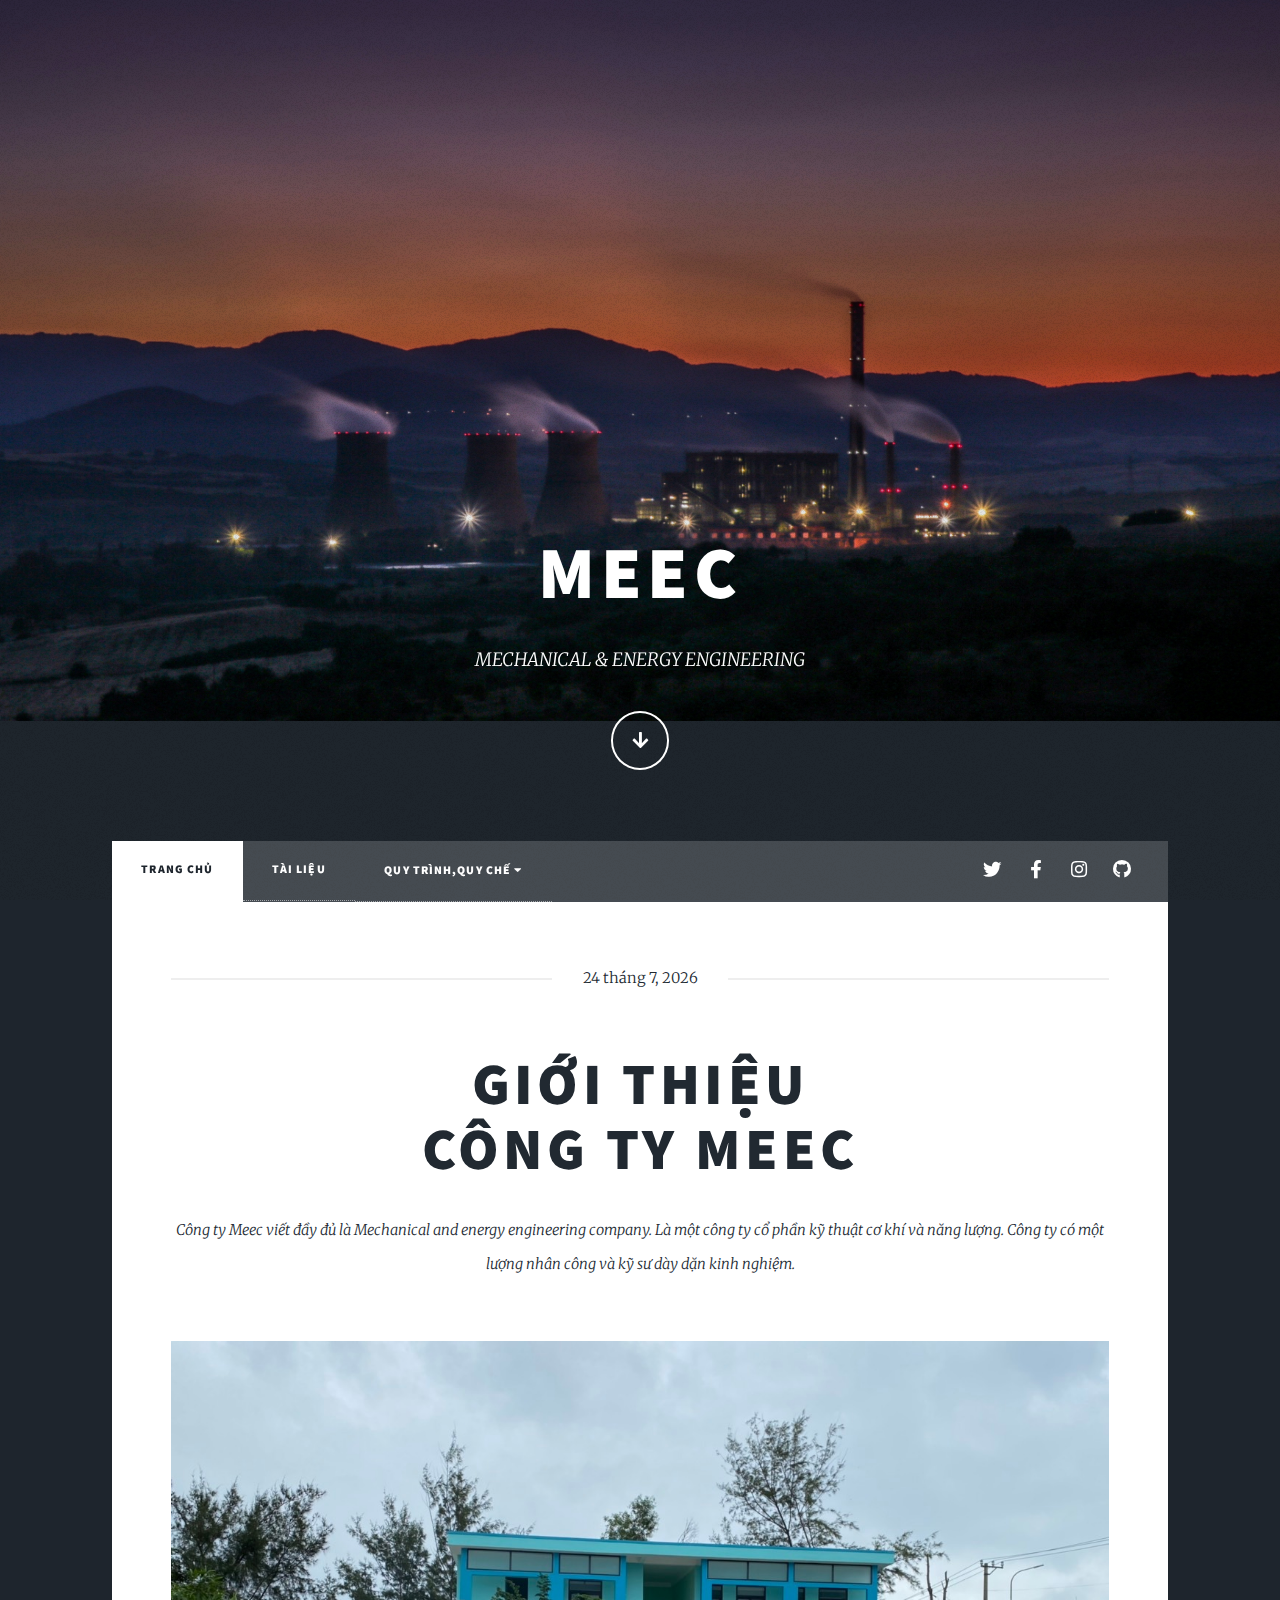
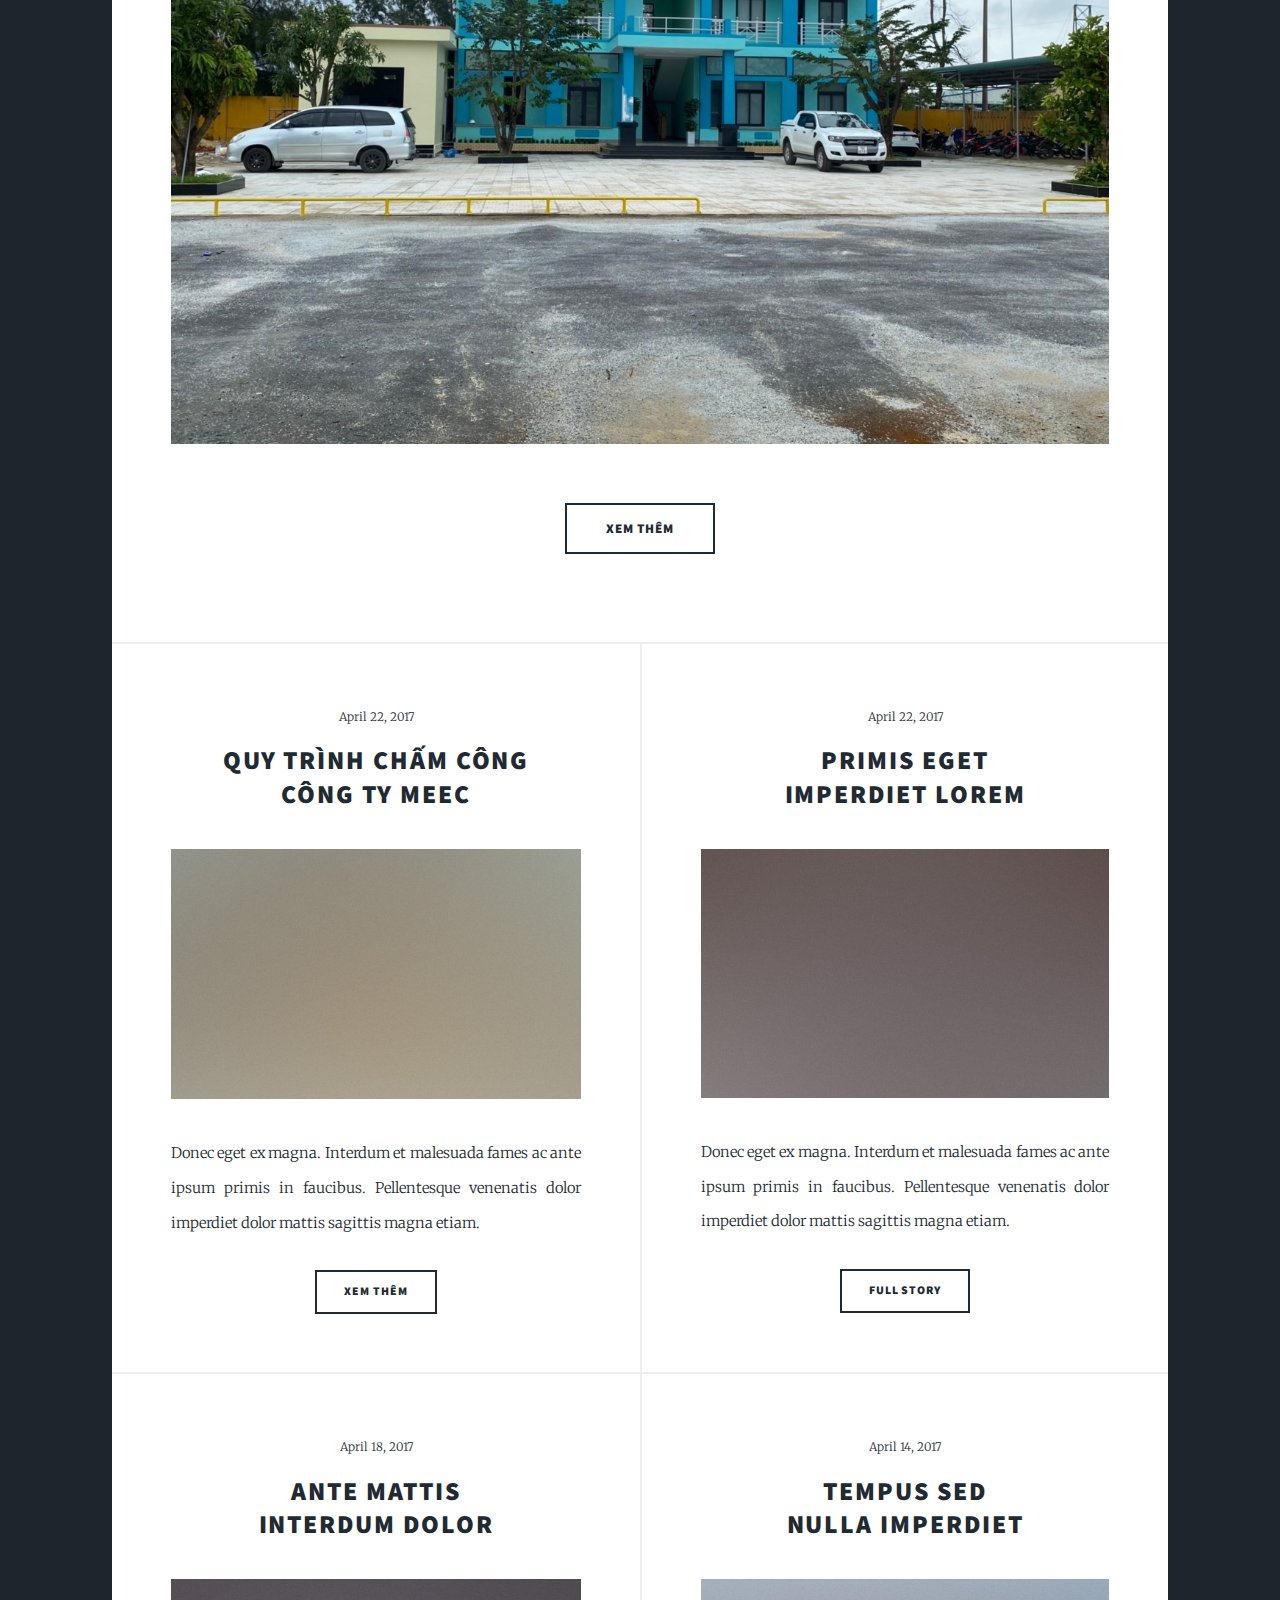
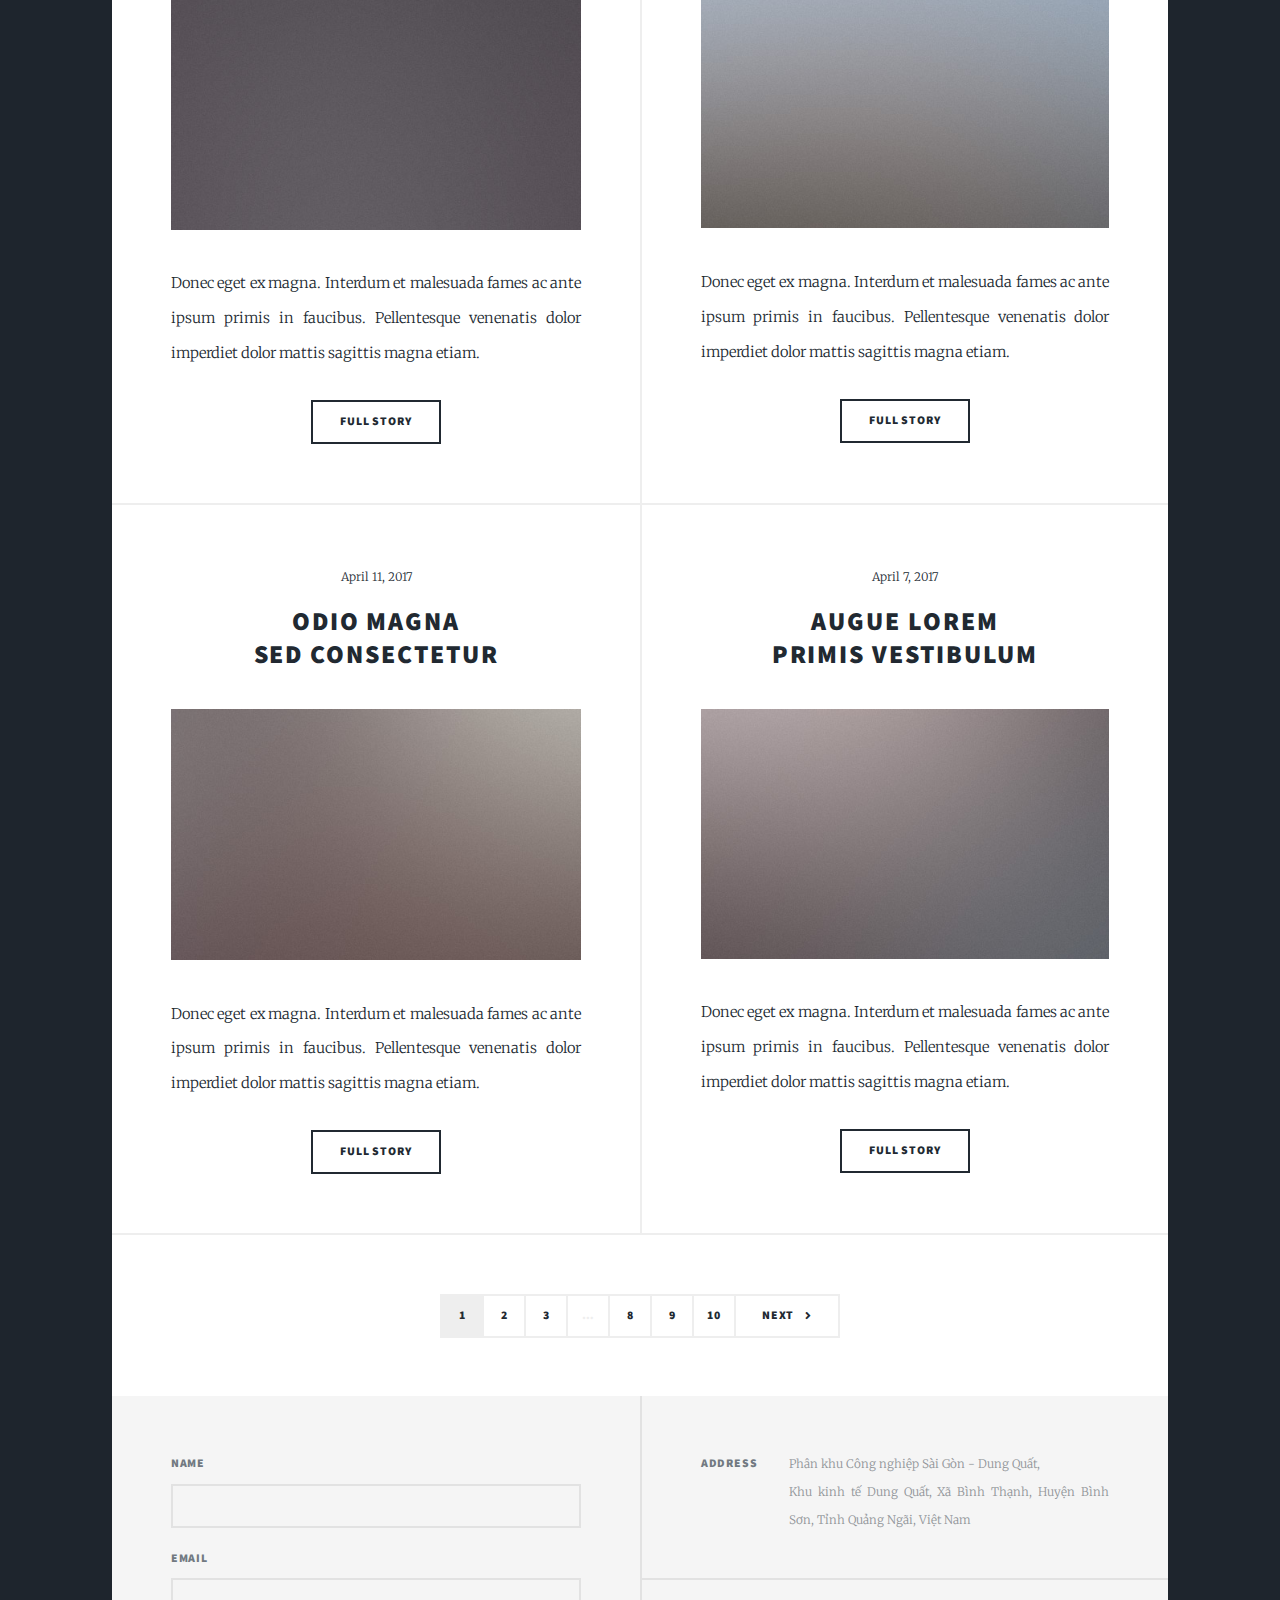
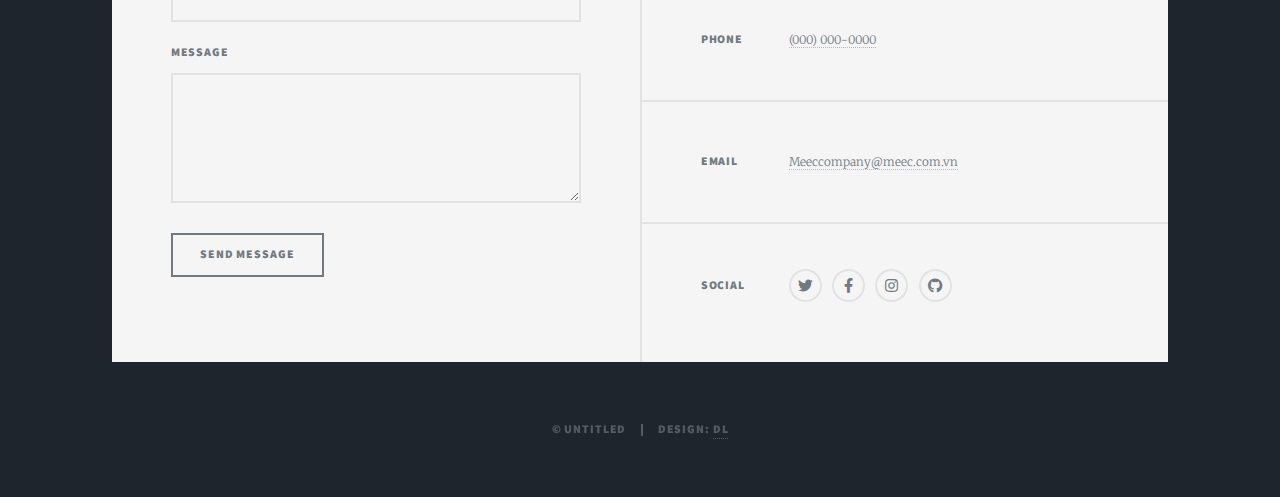
<file: index.html>
<!DOCTYPE HTML>
<html>
	<head>
		<title>MEEC</title>
		<link rel="shortcut icon" type="image/x-icon" href="images/favicon.ico">
		<meta charset="utf-8" />
		<meta name="viewport" content="width=device-width, initial-scale=1, user-scalable=no" />
		<link rel="stylesheet" href="assets/css/main.css" />
		<noscript><link rel="stylesheet" href="assets/css/noscript.css" /></noscript>
	</head>
	<body class="is-preload">

		<!-- Wrapper -->
			<div id="wrapper" class="fade-in">

				<!-- Intro -->
					<div id="intro">
						<h1><br />
						MEEC</h1>
						<p>MECHANICAL & ENERGY ENGINEERING</p>
						<ul class="actions">
							<li><a href="#header" class="button icon solid solo fa-arrow-down scrolly">Continue</a></li>
						</ul>
					</div>

				<!-- Header -->
					<header id="header">
						<a href="index.html" class="logo">Meec</a>
					</header>

				<!-- Nav -->
					<nav id="nav">
						<ul class="links">
							<li class="active"><a href="index.html">Trang chủ</a></li>
							<li><a href="generic.html">Tài liệu</a></li>
							<li class="quyche"><a href="javascript:void(0);">Quy trình,quy chế <i class="icon solid fa-caret-down"></i></a>
								<ul class="dropdown-menu">
									<li><a href="quytrinhravaocong.html">Quản lý vật tư ra vào cổng</a></li>
									<li><a href="quytrinhchamcong.html">Quy trình chấm công</a></li>
									<li><a href="quanlynhathau.html">Quản lý nhà thầu</a></li>
									<li><a href="quychetaichinh.html">Quy chế</a></li>
								</ul>
							</li>
							<!-- <li><a href="#">x</a></li> -->
						</ul>
						<ul class="icons">
							<li><a href="#" class="icon brands fa-twitter"><span class="label">Twitter</span></a></li>
							<li><a href="#" class="icon brands fa-facebook-f"><span class="label">Facebook</span></a></li>
							<li><a href="#" class="icon brands fa-instagram"><span class="label">Instagram</span></a></li>
							<li><a href="#" class="icon brands fa-github"><span class="label">GitHub</span></a></li>
						</ul>
					</nav>

				<!-- Main -->
					<div id="main">

						<!-- Featured Post -->
							<article class="post featured">
								<header class="major">
									<span class="date" id="datetime" ></span>
									<h2><a href="#">GIỚI THIỆU<br />
									cÔNG TY MEEC</a></h2>
									<p>Công ty Meec viết đầy đủ là Mechanical and energy engineering company.
										Là một công ty cổ phần kỹ thuật cơ khí và năng lượng.
										Công ty có một lượng nhân công và kỹ sư dày dặn kinh nghiệm.</p>
								</header>
								<a href="#" class="image main"><img src="images/anh1.jpg" alt="" /></a>
								<ul class="actions special">
									<li><a href="#" class="button large">Xem thêm</a></li>
								</ul>
							</article>

						<!-- Posts -->
							<section class="posts">
								<article>
									<header>
										<span class="date">April 22, 2017</span>
										<h2><a href="#">Quy trình chấm công<br />
										Công ty Meec</a></h2>
									</header>
									<a href="#" class="image fit"><img src="images/pic02.jpg" alt="" /></a>
									<p>Donec eget ex magna. Interdum et malesuada fames ac ante ipsum primis in faucibus. Pellentesque venenatis dolor imperdiet dolor mattis sagittis magna etiam.</p>
									<ul class="actions special">
										<li><a href="../documents/QUY TRÌNH CHẤM CÔNG.pdf" class="button" target="_blank">Xem thêm</a></li>
									</ul>
								</article>
								<article>
									<header>
										<span class="date">April 22, 2017</span>
										<h2><a href="#">Primis eget<br />
										imperdiet lorem</a></h2>
									</header>
									<a href="#" class="image fit"><img src="images/pic03.jpg" alt="" /></a>
									<p>Donec eget ex magna. Interdum et malesuada fames ac ante ipsum primis in faucibus. Pellentesque venenatis dolor imperdiet dolor mattis sagittis magna etiam.</p>
									<ul class="actions special">
										<li><a href="#" class="button">Full Story</a></li>
									</ul>
								</article>
								<article>
									<header>
										<span class="date">April 18, 2017</span>
										<h2><a href="#">Ante mattis<br />
										interdum dolor</a></h2>
									</header>
									<a href="#" class="image fit"><img src="images/pic04.jpg" alt="" /></a>
									<p>Donec eget ex magna. Interdum et malesuada fames ac ante ipsum primis in faucibus. Pellentesque venenatis dolor imperdiet dolor mattis sagittis magna etiam.</p>
									<ul class="actions special">
										<li><a href="#" class="button">Full Story</a></li>
									</ul>
								</article>
								<article>
									<header>
										<span class="date">April 14, 2017</span>
										<h2><a href="#">Tempus sed<br />
										nulla imperdiet</a></h2>
									</header>
									<a href="#" class="image fit"><img src="images/pic05.jpg" alt="" /></a>
									<p>Donec eget ex magna. Interdum et malesuada fames ac ante ipsum primis in faucibus. Pellentesque venenatis dolor imperdiet dolor mattis sagittis magna etiam.</p>
									<ul class="actions special">
										<li><a href="#" class="button">Full Story</a></li>
									</ul>
								</article>
								<article>
									<header>
										<span class="date">April 11, 2017</span>
										<h2><a href="#">Odio magna<br />
										sed consectetur</a></h2>
									</header>
									<a href="#" class="image fit"><img src="images/pic06.jpg" alt="" /></a>
									<p>Donec eget ex magna. Interdum et malesuada fames ac ante ipsum primis in faucibus. Pellentesque venenatis dolor imperdiet dolor mattis sagittis magna etiam.</p>
									<ul class="actions special">
										<li><a href="#" class="button">Full Story</a></li>
									</ul>
								</article>
								<article>
									<header>
										<span class="date">April 7, 2017</span>
										<h2><a href="#">Augue lorem<br />
										primis vestibulum</a></h2>
									</header>
									<a href="#" class="image fit"><img src="images/pic07.jpg" alt="" /></a>
									<p>Donec eget ex magna. Interdum et malesuada fames ac ante ipsum primis in faucibus. Pellentesque venenatis dolor imperdiet dolor mattis sagittis magna etiam.</p>
									<ul class="actions special">
										<li><a href="#" class="button">Full Story</a></li>
									</ul>
								</article>
							</section>

						<!-- Footer -->
							<footer>
								<div class="pagination">
									<!--<a href="#" class="previous">Prev</a>-->
									<a href="#" class="page active">1</a>
									<a href="#" class="page">2</a>
									<a href="#" class="page">3</a>
									<span class="extra">&hellip;</span>
									<a href="#" class="page">8</a>
									<a href="#" class="page">9</a>
									<a href="#" class="page">10</a>
									<a href="#" class="next">Next</a>
								</div>
							</footer>

					</div>

				<!-- Footer -->
					<footer id="footer">
						<section>
							<form method="post" action="#">
								<div class="fields">
									<div class="field">
										<label for="name">Name</label>
										<input type="text" name="name" id="name" />
									</div>
									<div class="field">
										<label for="email">Email</label>
										<input type="text" name="email" id="email" />
									</div>
									<div class="field">
										<label for="message">Message</label>
										<textarea name="message" id="message" rows="3"></textarea>
									</div>
								</div>
								<ul class="actions">
									<li><input type="submit" value="Send Message" /></li>
								</ul>
							</form>
						</section>
						<section class="split contact">
							<section class="alt">
								<h3>Address</h3>
								<p>Phân khu Công nghiệp Sài Gòn - Dung Quất,<br />
									Khu kinh tế Dung Quất, Xã Bình Thạnh, Huyện Bình Sơn, Tỉnh Quảng Ngãi, Việt Nam</p>
							</section>
							<section>
								<h3>Phone</h3>
								<p><a href="#">(000) 000-0000</a></p>
							</section>
							<section>
								<h3>Email</h3>
								<p><a href="#">Meeccompany@meec.com.vn</a></p>
							</section>
							<section>
								<h3>Social</h3>
								<ul class="icons alt">
									<li><a href="#" class="icon brands alt fa-twitter"><span class="label">Twitter</span></a></li>
									<li><a href="#" class="icon brands alt fa-facebook-f"><span class="label">Facebook</span></a></li>
									<li><a href="#" class="icon brands alt fa-instagram"><span class="label">Instagram</span></a></li>
									<li><a href="#" class="icon brands alt fa-github"><span class="label">GitHub</span></a></li>
								</ul>
							</section>
						</section>
					</footer>

				<!-- Copyright -->
					<div id="copyright">
						<ul><li>&copy; Untitled</li><li>Design: <a href="https://www.facebook.com/profile.php?id=100009388256903">DL</a></li></ul>
					</div>

			</div>

		<!-- Scripts -->
			<script src="assets/js/jquery.min.js"></script>
			<script src="assets/js/jquery.scrollex.min.js"></script>
			<script src="assets/js/jquery.scrolly.min.js"></script>
			<script src="assets/js/browser.min.js"></script>
			<script src="assets/js/breakpoints.min.js"></script>
			<script src="assets/js/util.js"></script>
			<script src="assets/js/main.js"></script>
			<script src="assets/js/time.js"></script>
	</body>
</html>
</file>
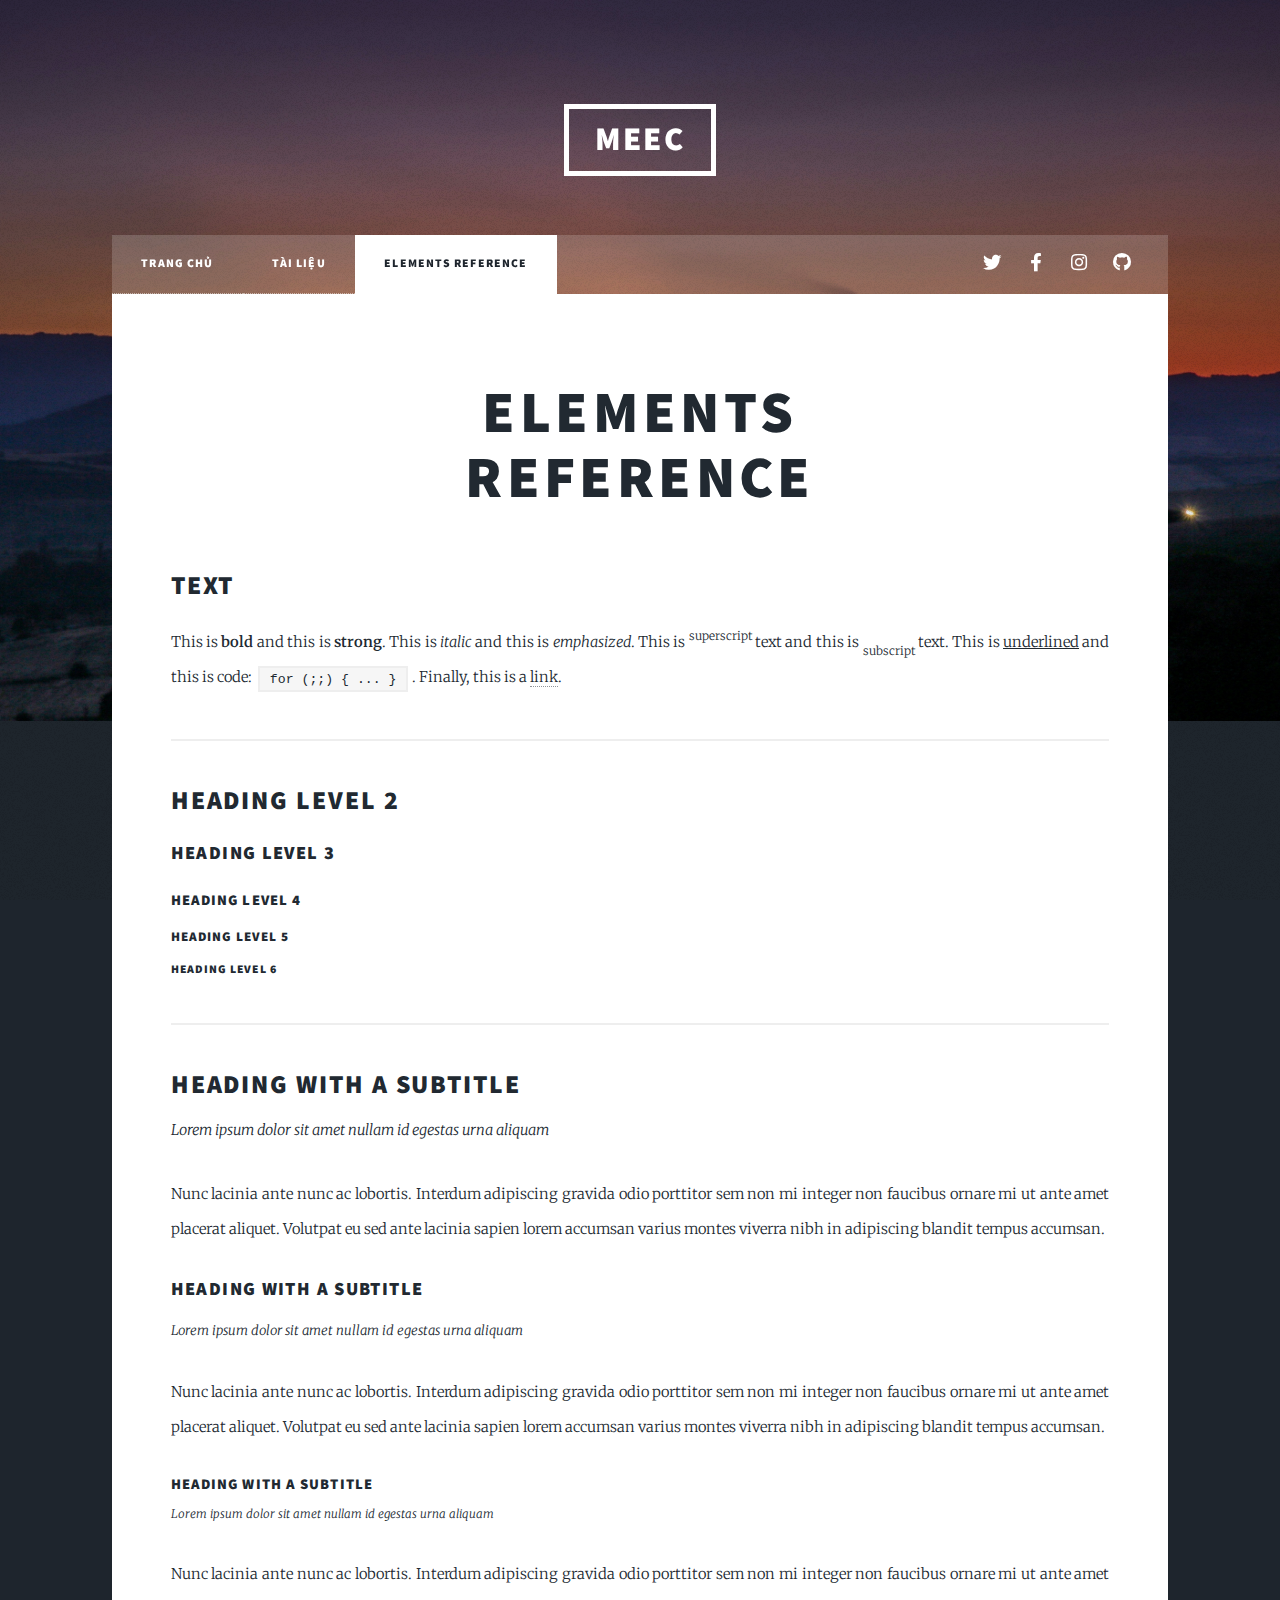
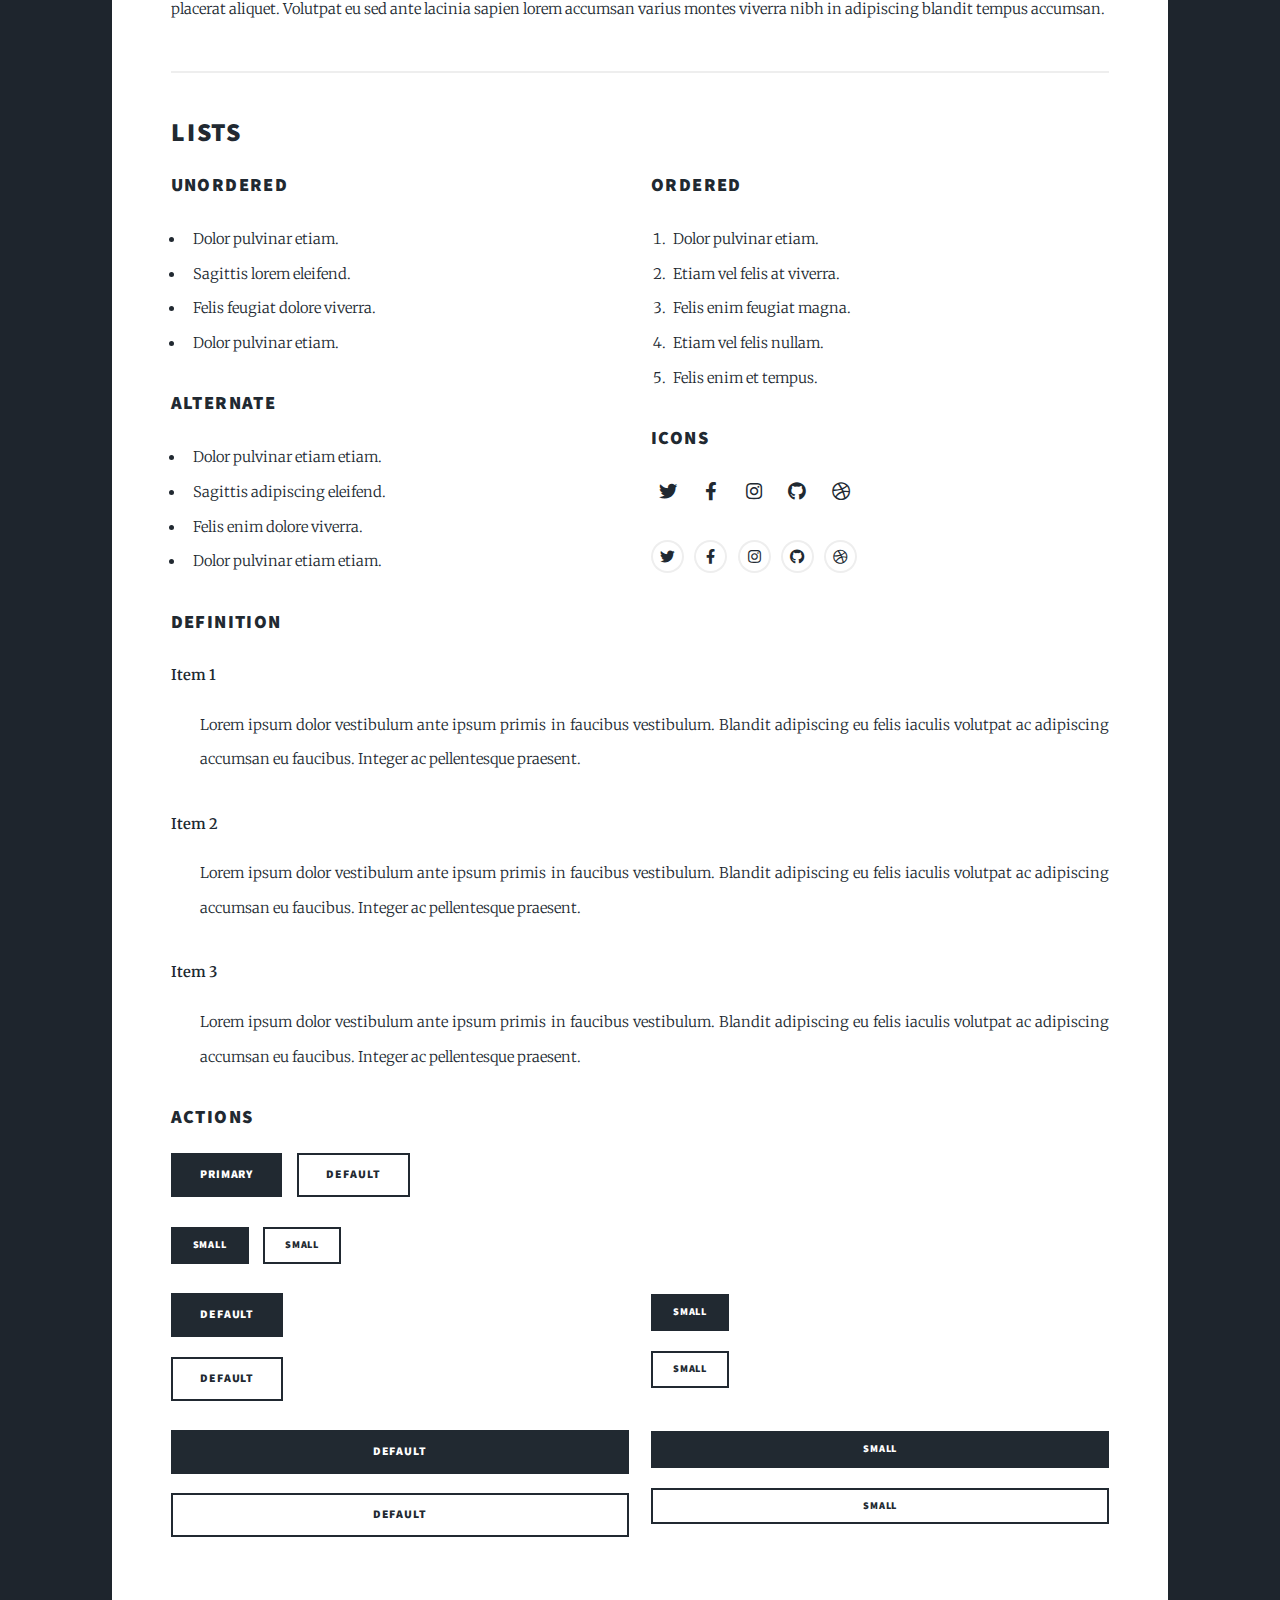
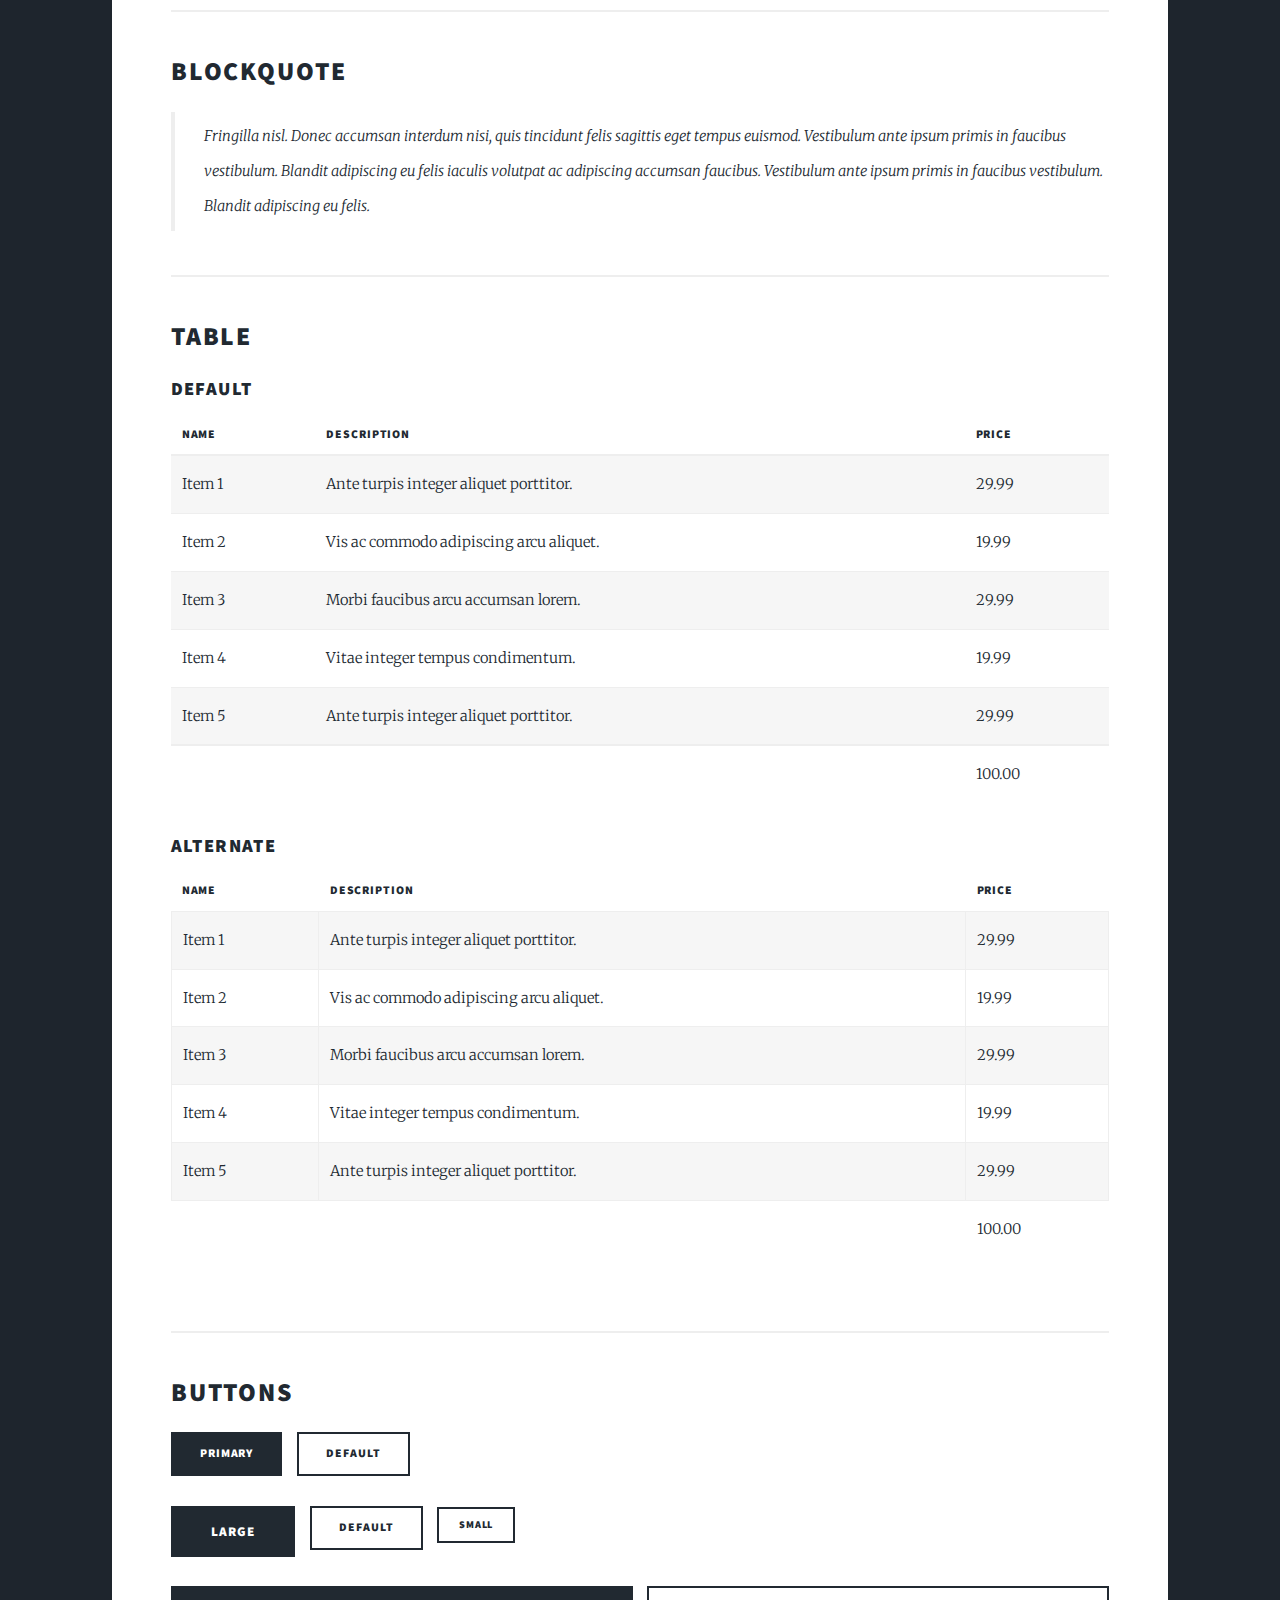
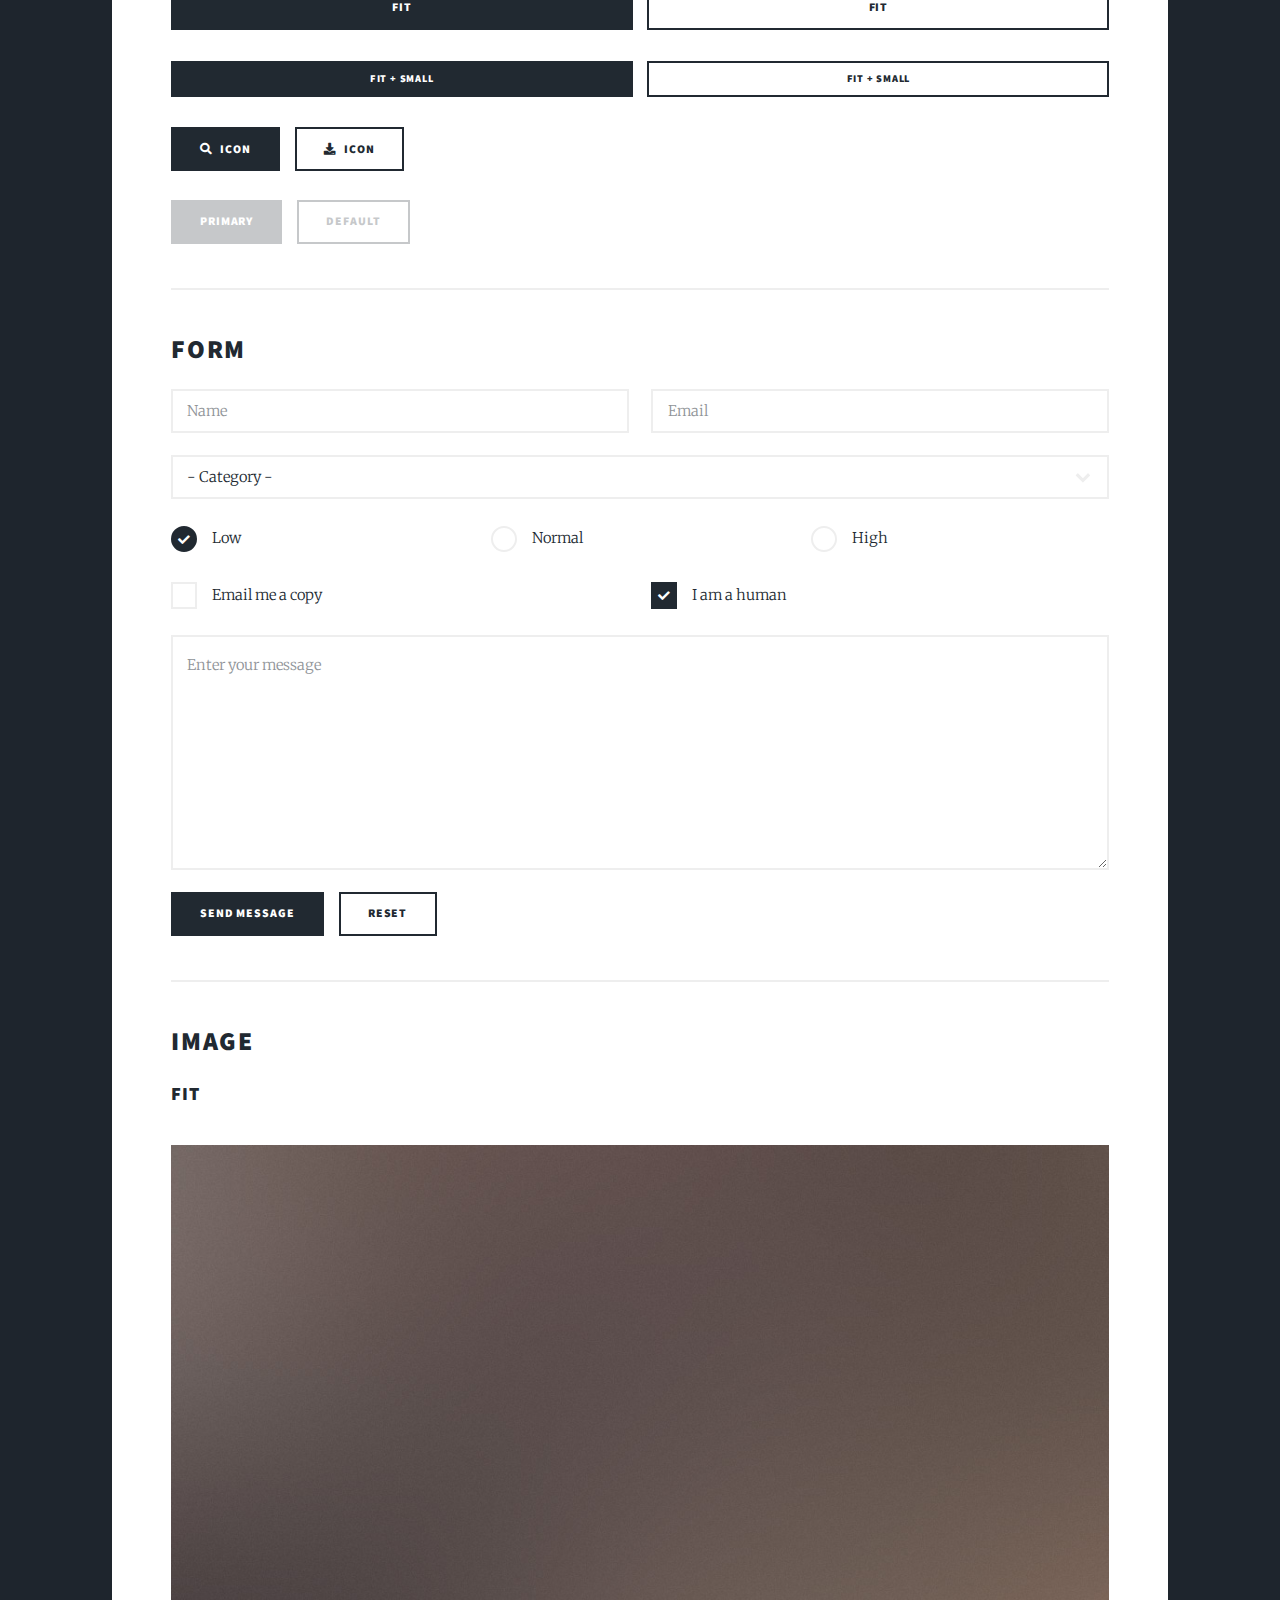
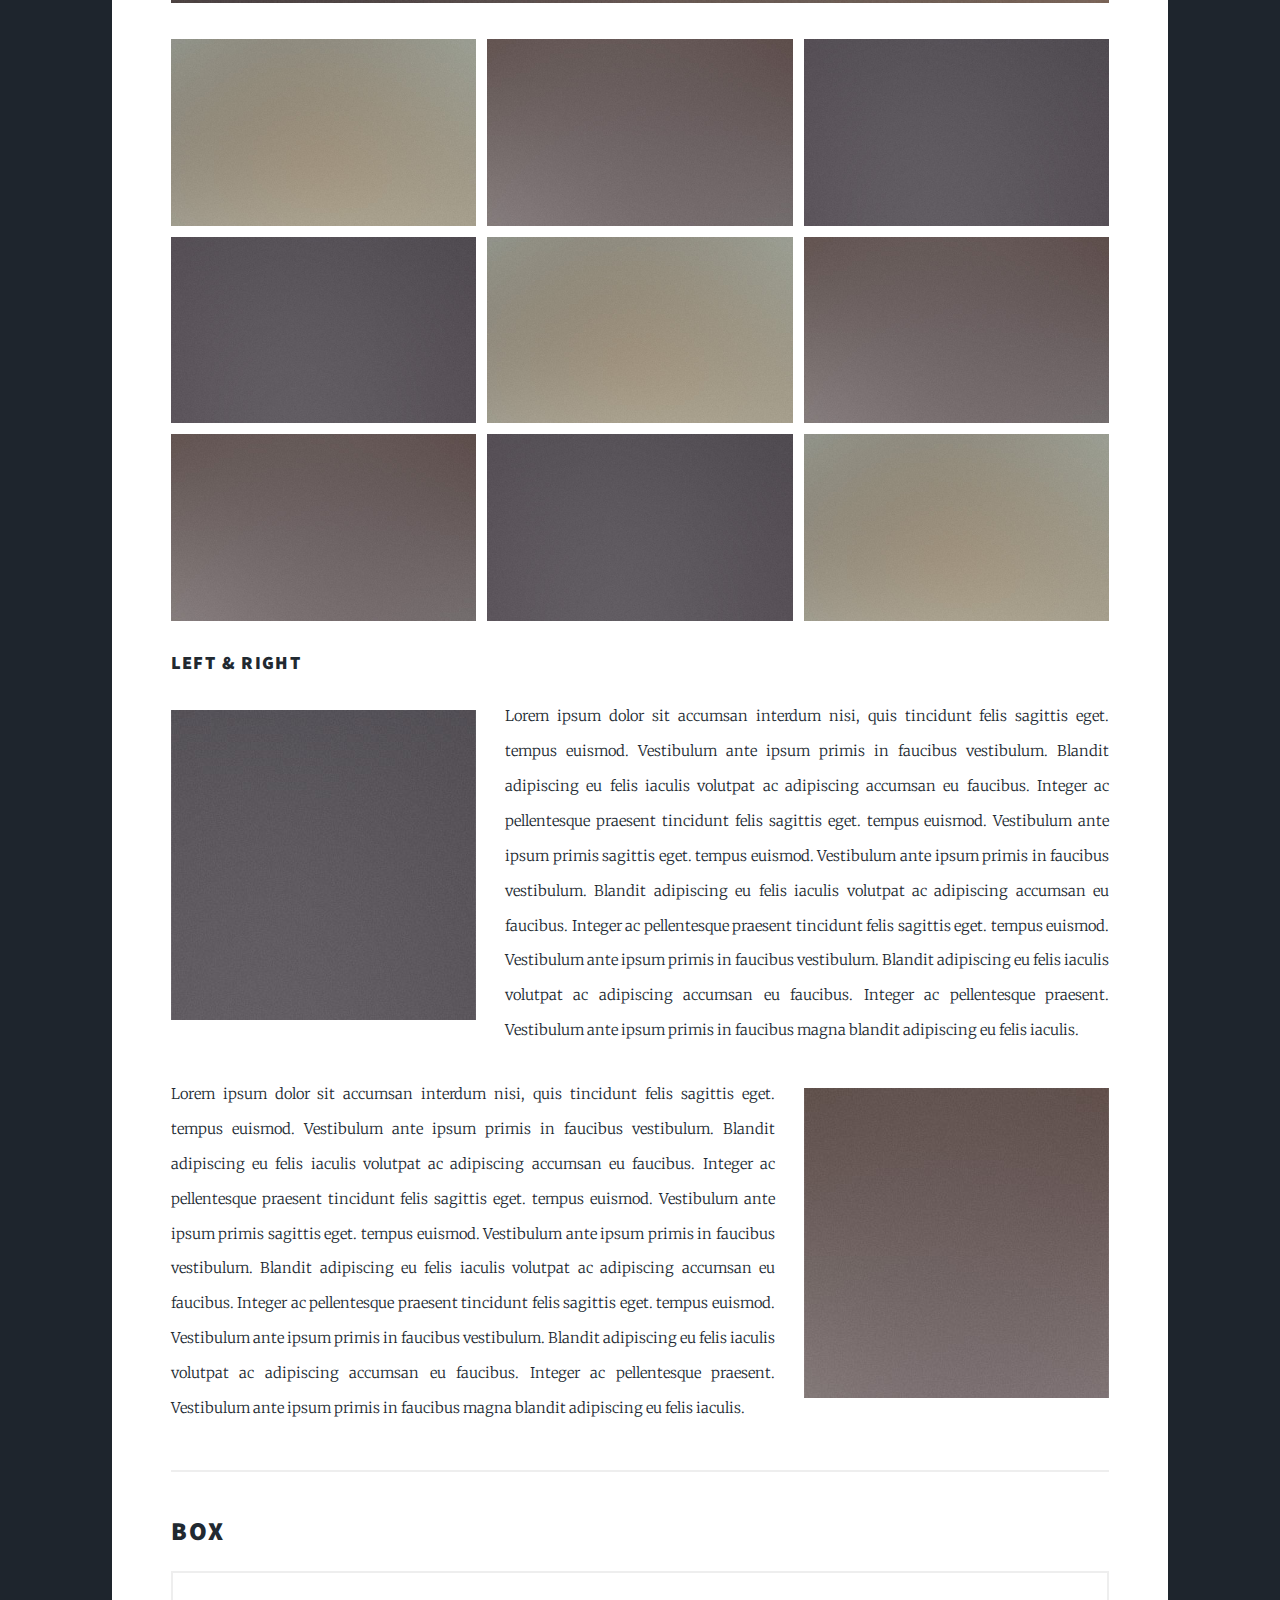
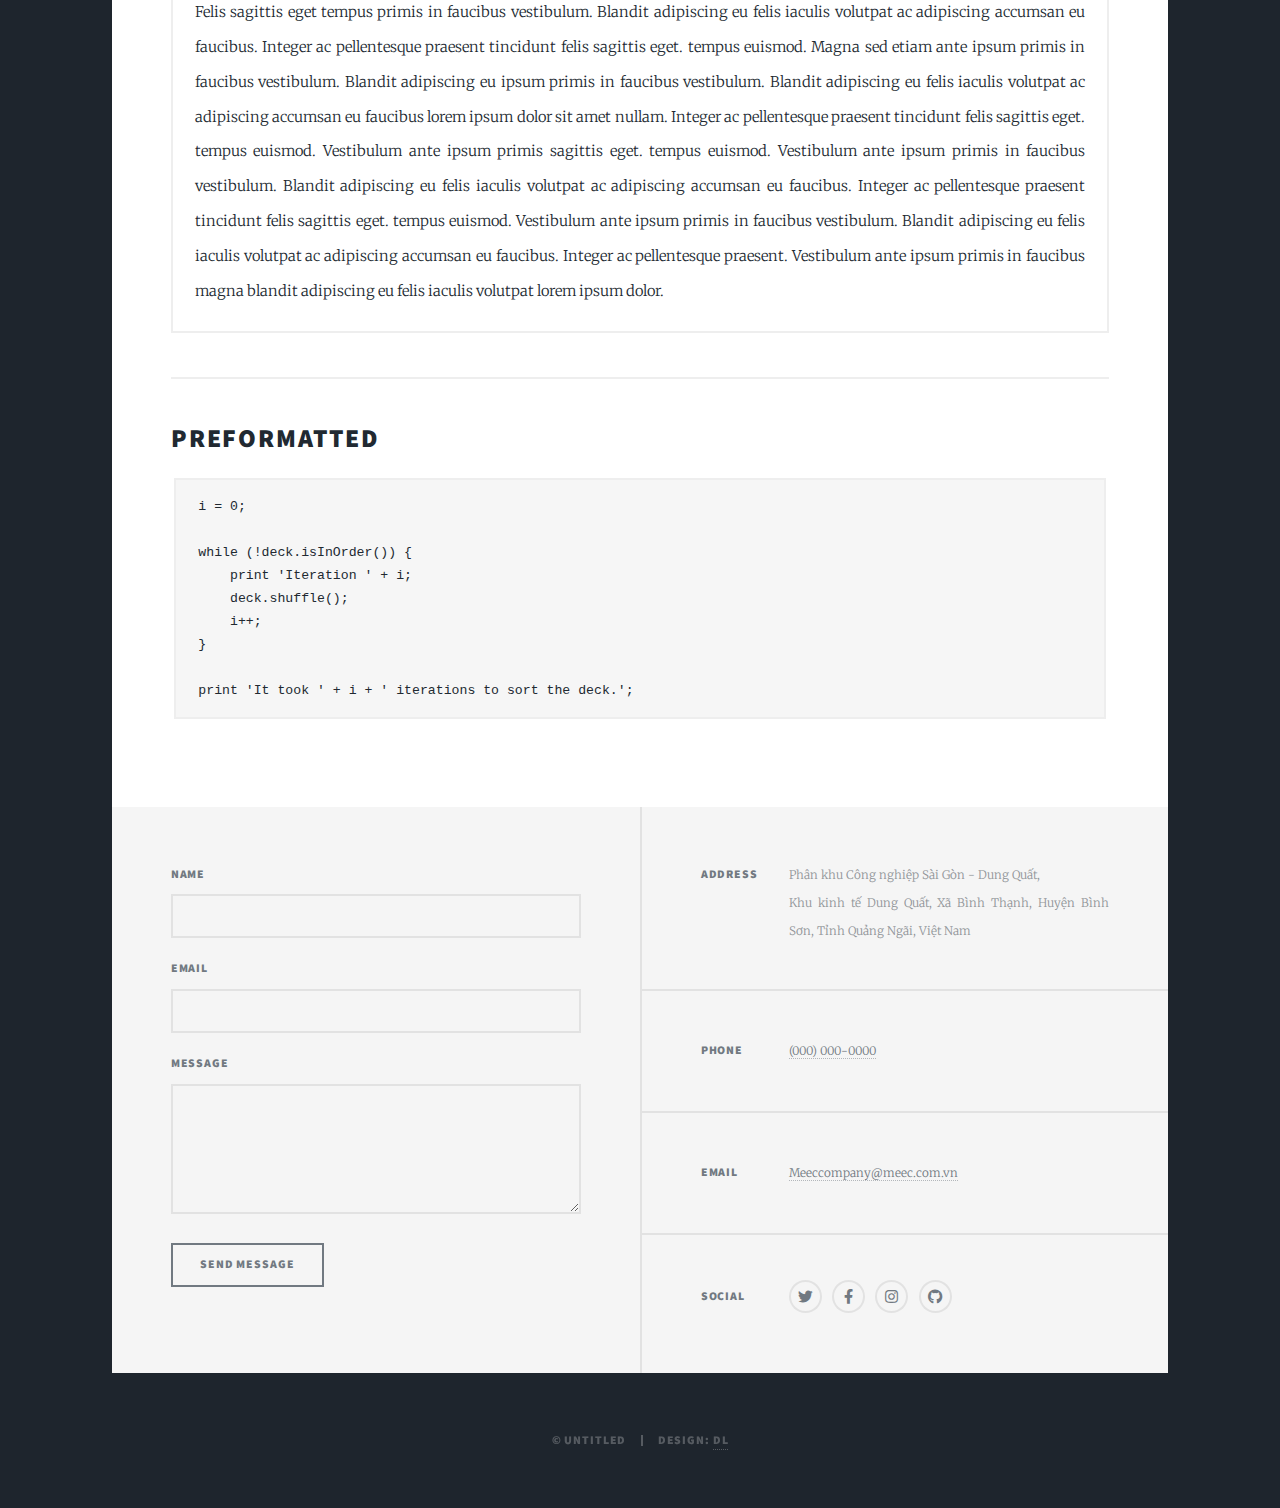
<file: elements.html>
<!DOCTYPE HTML>
<html>
	<head>
		<title>MEEC by DL</title>
		<meta charset="utf-8" />
		<meta name="viewport" content="width=device-width, initial-scale=1, user-scalable=no" />
		<link rel="stylesheet" href="assets/css/main.css" />
		<noscript><link rel="stylesheet" href="assets/css/noscript.css" /></noscript>
	</head>
	<body class="is-preload">

		<!-- Wrapper -->
			<div id="wrapper">

				<!-- Header -->
					<header id="header">
						<a href="index.html" class="logo">Meec</a>
					</header>

				<!-- Nav -->
					<nav id="nav">
						<ul class="links">
							<li><a href="index.html">Trang chủ</a></li>
							<li><a href="generic.html">Tài liệu</a></li>
							<li class="active"><a href="elements.html">Elements Reference</a></li>
						</ul>
						<ul class="icons">
							<li><a href="#" class="icon brands fa-twitter"><span class="label">Twitter</span></a></li>
							<li><a href="#" class="icon brands fa-facebook-f"><span class="label">Facebook</span></a></li>
							<li><a href="#" class="icon brands fa-instagram"><span class="label">Instagram</span></a></li>
							<li><a href="#" class="icon brands fa-github"><span class="label">GitHub</span></a></li>
						</ul>
					</nav>

				<!-- Main -->
					<div id="main">

						<!-- Post -->
							<section class="post">
								<header class="major">
									<h1>Elements<br />
									Reference</h1>
								</header>

								<!-- Text stuff -->
									<h2>Text</h2>
									<p>This is <b>bold</b> and this is <strong>strong</strong>. This is <i>italic</i> and this is <em>emphasized</em>.
									This is <sup>superscript</sup> text and this is <sub>subscript</sub> text.
									This is <u>underlined</u> and this is code: <code>for (;;) { ... }</code>.
									Finally, this is a <a href="#">link</a>.</p>
									<hr />
									<h2>Heading Level 2</h2>
									<h3>Heading Level 3</h3>
									<h4>Heading Level 4</h4>
									<h5>Heading Level 5</h5>
									<h6>Heading Level 6</h6>
									<hr />
									<header>
										<h2>Heading with a Subtitle</h2>
										<p>Lorem ipsum dolor sit amet nullam id egestas urna aliquam</p>
									</header>
									<p>Nunc lacinia ante nunc ac lobortis. Interdum adipiscing gravida odio porttitor sem non mi integer non faucibus ornare mi ut ante amet placerat aliquet. Volutpat eu sed ante lacinia sapien lorem accumsan varius montes viverra nibh in adipiscing blandit tempus accumsan.</p>
									<header>
										<h3>Heading with a Subtitle</h3>
										<p>Lorem ipsum dolor sit amet nullam id egestas urna aliquam</p>
									</header>
									<p>Nunc lacinia ante nunc ac lobortis. Interdum adipiscing gravida odio porttitor sem non mi integer non faucibus ornare mi ut ante amet placerat aliquet. Volutpat eu sed ante lacinia sapien lorem accumsan varius montes viverra nibh in adipiscing blandit tempus accumsan.</p>
									<header>
										<h4>Heading with a Subtitle</h4>
										<p>Lorem ipsum dolor sit amet nullam id egestas urna aliquam</p>
									</header>
									<p>Nunc lacinia ante nunc ac lobortis. Interdum adipiscing gravida odio porttitor sem non mi integer non faucibus ornare mi ut ante amet placerat aliquet. Volutpat eu sed ante lacinia sapien lorem accumsan varius montes viverra nibh in adipiscing blandit tempus accumsan.</p>

									<hr />

								<!-- Lists -->
									<h2>Lists</h2>
									<div class="row">
										<div class="col-6 col-12-small">

											<h3>Unordered</h3>
											<ul>
												<li>Dolor pulvinar etiam.</li>
												<li>Sagittis lorem eleifend.</li>
												<li>Felis feugiat dolore viverra.</li>
												<li>Dolor pulvinar etiam.</li>
											</ul>

											<h3>Alternate</h3>
											<ul class="alt">
												<li>Dolor pulvinar etiam etiam.</li>
												<li>Sagittis adipiscing eleifend.</li>
												<li>Felis enim dolore viverra.</li>
												<li>Dolor pulvinar etiam etiam.</li>
											</ul>

										</div>
										<div class="col-6 col-12-small">

											<h3>Ordered</h3>
											<ol>
												<li>Dolor pulvinar etiam.</li>
												<li>Etiam vel felis at viverra.</li>
												<li>Felis enim feugiat magna.</li>
												<li>Etiam vel felis nullam.</li>
												<li>Felis enim et tempus.</li>
											</ol>

											<h3>Icons</h3>
											<ul class="icons">
												<li><a href="#" class="icon brands fa-twitter"><span class="label">Twitter</span></a></li>
												<li><a href="#" class="icon brands fa-facebook-f"><span class="label">Facebook</span></a></li>
												<li><a href="#" class="icon brands fa-instagram"><span class="label">Instagram</span></a></li>
												<li><a href="#" class="icon brands fa-github"><span class="label">Github</span></a></li>
												<li><a href="#" class="icon brands fa-dribbble"><span class="label">Dribbble</span></a></li>
											</ul>
											<ul class="icons alt">
												<li><a href="#" class="icon brands alt fa-twitter"><span class="label">Twitter</span></a></li>
												<li><a href="#" class="icon brands alt fa-facebook-f"><span class="label">Facebook</span></a></li>
												<li><a href="#" class="icon brands alt fa-instagram"><span class="label">Instagram</span></a></li>
												<li><a href="#" class="icon brands alt fa-github"><span class="label">Github</span></a></li>
												<li><a href="#" class="icon brands alt fa-dribbble"><span class="label">Dribbble</span></a></li>
											</ul>

										</div>
									</div>
									<h3>Definition</h3>
									<dl>
										<dt>Item 1</dt>
										<dd>
											<p>Lorem ipsum dolor vestibulum ante ipsum primis in faucibus vestibulum. Blandit adipiscing eu felis iaculis volutpat ac adipiscing accumsan eu faucibus. Integer ac pellentesque praesent.</p>
										</dd>
										<dt>Item 2</dt>
										<dd>
											<p>Lorem ipsum dolor vestibulum ante ipsum primis in faucibus vestibulum. Blandit adipiscing eu felis iaculis volutpat ac adipiscing accumsan eu faucibus. Integer ac pellentesque praesent.</p>
										</dd>
										<dt>Item 3</dt>
										<dd>
											<p>Lorem ipsum dolor vestibulum ante ipsum primis in faucibus vestibulum. Blandit adipiscing eu felis iaculis volutpat ac adipiscing accumsan eu faucibus. Integer ac pellentesque praesent.</p>
										</dd>
									</dl>

									<h3>Actions</h3>
									<ul class="actions">
										<li><a href="#" class="button primary">Primary</a></li>
										<li><a href="#" class="button">Default</a></li>
									</ul>
									<ul class="actions small">
										<li><a href="#" class="button primary small">Small</a></li>
										<li><a href="#" class="button small">Small</a></li>
									</ul>
									<div class="row">
										<div class="col-6 col-12-small">
											<ul class="actions stacked">
												<li><a href="#" class="button primary">Default</a></li>
												<li><a href="#" class="button">Default</a></li>
											</ul>
										</div>
										<div class="col-6 col-12-small">
											<ul class="actions stacked">
												<li><a href="#" class="button primary small">Small</a></li>
												<li><a href="#" class="button small">Small</a></li>
											</ul>
										</div>
									</div>
									<div class="row">
										<div class="col-6 col-12-small">
											<ul class="actions stacked">
												<li><a href="#" class="button primary fit">Default</a></li>
												<li><a href="#" class="button fit">Default</a></li>
											</ul>
										</div>
										<div class="col-6 col-12-small">
											<ul class="actions stacked">
												<li><a href="#" class="button primary small fit">Small</a></li>
												<li><a href="#" class="button small fit">Small</a></li>
											</ul>
										</div>
									</div>

									<hr />

								<!-- Blockquote -->
									<h2>Blockquote</h2>
									<blockquote>Fringilla nisl. Donec accumsan interdum nisi, quis tincidunt felis sagittis eget tempus euismod. Vestibulum ante ipsum primis in faucibus vestibulum. Blandit adipiscing eu felis iaculis volutpat ac adipiscing accumsan faucibus. Vestibulum ante ipsum primis in faucibus vestibulum. Blandit adipiscing eu felis.</blockquote>

									<hr />

								<!-- Table -->
									<h2>Table</h2>

									<h3>Default</h3>
									<div class="table-wrapper">
										<table>
											<thead>
												<tr>
													<th>Name</th>
													<th>Description</th>
													<th>Price</th>
												</tr>
											</thead>
											<tbody>
												<tr>
													<td>Item 1</td>
													<td>Ante turpis integer aliquet porttitor.</td>
													<td>29.99</td>
												</tr>
												<tr>
													<td>Item 2</td>
													<td>Vis ac commodo adipiscing arcu aliquet.</td>
													<td>19.99</td>
												</tr>
												<tr>
													<td>Item 3</td>
													<td> Morbi faucibus arcu accumsan lorem.</td>
													<td>29.99</td>
												</tr>
												<tr>
													<td>Item 4</td>
													<td>Vitae integer tempus condimentum.</td>
													<td>19.99</td>
												</tr>
												<tr>
													<td>Item 5</td>
													<td>Ante turpis integer aliquet porttitor.</td>
													<td>29.99</td>
												</tr>
											</tbody>
											<tfoot>
												<tr>
													<td colspan="2"></td>
													<td>100.00</td>
												</tr>
											</tfoot>
										</table>
									</div>

									<h3>Alternate</h3>
									<div class="table-wrapper">
										<table class="alt">
											<thead>
												<tr>
													<th>Name</th>
													<th>Description</th>
													<th>Price</th>
												</tr>
											</thead>
											<tbody>
												<tr>
													<td>Item 1</td>
													<td>Ante turpis integer aliquet porttitor.</td>
													<td>29.99</td>
												</tr>
												<tr>
													<td>Item 2</td>
													<td>Vis ac commodo adipiscing arcu aliquet.</td>
													<td>19.99</td>
												</tr>
												<tr>
													<td>Item 3</td>
													<td> Morbi faucibus arcu accumsan lorem.</td>
													<td>29.99</td>
												</tr>
												<tr>
													<td>Item 4</td>
													<td>Vitae integer tempus condimentum.</td>
													<td>19.99</td>
												</tr>
												<tr>
													<td>Item 5</td>
													<td>Ante turpis integer aliquet porttitor.</td>
													<td>29.99</td>
												</tr>
											</tbody>
											<tfoot>
												<tr>
													<td colspan="2"></td>
													<td>100.00</td>
												</tr>
											</tfoot>
										</table>
									</div>

									<hr />

								<!-- Buttons -->
									<h2>Buttons</h2>
									<ul class="actions">
										<li><a href="#" class="button primary">Primary</a></li>
										<li><a href="#" class="button">Default</a></li>
									</ul>
									<ul class="actions">
										<li><a href="#" class="button primary large">Large</a></li>
										<li><a href="#" class="button">Default</a></li>
										<li><a href="#" class="button small">Small</a></li>
									</ul>
									<ul class="actions fit">
										<li><a href="#" class="button primary fit">Fit</a></li>
										<li><a href="#" class="button fit">Fit</a></li>
									</ul>
									<ul class="actions fit small">
										<li><a href="#" class="button primary fit small">Fit + Small</a></li>
										<li><a href="#" class="button fit small">Fit + Small</a></li>
									</ul>
									<ul class="actions">
										<li><a href="#" class="button primary icon solid fa-search">Icon</a></li>
										<li><a href="#" class="button icon solid fa-download">Icon</a></li>
									</ul>
									<ul class="actions">
										<li><span class="button primary disabled">Primary</span></li>
										<li><span class="button disabled">Default</span></li>
									</ul>

									<hr />

								<!-- Form -->
									<h2>Form</h2>

									<form method="post" action="#">
										<div class="row gtr-uniform">
											<div class="col-6 col-12-xsmall">
												<input type="text" name="demo-name" id="demo-name" value="" placeholder="Name" />
											</div>
											<div class="col-6 col-12-xsmall">
												<input type="email" name="demo-email" id="demo-email" value="" placeholder="Email" />
											</div>
											<!-- Break -->
											<div class="col-12">
												<select name="demo-category" id="demo-category">
													<option value="">- Category -</option>
													<option value="1">Manufacturing</option>
													<option value="1">Shipping</option>
													<option value="1">Administration</option>
													<option value="1">Human Resources</option>
												</select>
											</div>
											<!-- Break -->
											<div class="col-4 col-12-small">
												<input type="radio" id="demo-priority-low" name="demo-priority" checked>
												<label for="demo-priority-low">Low</label>
											</div>
											<div class="col-4 col-12-small">
												<input type="radio" id="demo-priority-normal" name="demo-priority">
												<label for="demo-priority-normal">Normal</label>
											</div>
											<div class="col-4 col-12-small">
												<input type="radio" id="demo-priority-high" name="demo-priority">
												<label for="demo-priority-high">High</label>
											</div>
											<!-- Break -->
											<div class="col-6 col-12-small">
												<input type="checkbox" id="demo-copy" name="demo-copy">
												<label for="demo-copy">Email me a copy</label>
											</div>
											<div class="col-6 col-12-small">
												<input type="checkbox" id="demo-human" name="demo-human" checked>
												<label for="demo-human">I am a human</label>
											</div>
											<!-- Break -->
											<div class="col-12">
												<textarea name="demo-message" id="demo-message" placeholder="Enter your message" rows="6"></textarea>
											</div>
											<!-- Break -->
											<div class="col-12">
												<ul class="actions">
													<li><input type="submit" value="Send Message" class="primary" /></li>
													<li><input type="reset" value="Reset" /></li>
												</ul>
											</div>
										</div>
									</form>

									<hr />

								<!-- Image -->
									<h2>Image</h2>

									<h3>Fit</h3>
									<span class="image fit"><img src="images/pic01.jpg" alt="" /></span>
									<div class="box alt">
										<div class="row gtr-50 gtr-uniform">
											<div class="col-4"><span class="image fit"><img src="images/pic02.jpg" alt="" /></span></div>
											<div class="col-4"><span class="image fit"><img src="images/pic03.jpg" alt="" /></span></div>
											<div class="col-4"><span class="image fit"><img src="images/pic04.jpg" alt="" /></span></div>
											<!-- Break -->
											<div class="col-4"><span class="image fit"><img src="images/pic04.jpg" alt="" /></span></div>
											<div class="col-4"><span class="image fit"><img src="images/pic02.jpg" alt="" /></span></div>
											<div class="col-4"><span class="image fit"><img src="images/pic03.jpg" alt="" /></span></div>
											<!-- Break -->
											<div class="col-4"><span class="image fit"><img src="images/pic03.jpg" alt="" /></span></div>
											<div class="col-4"><span class="image fit"><img src="images/pic04.jpg" alt="" /></span></div>
											<div class="col-4"><span class="image fit"><img src="images/pic02.jpg" alt="" /></span></div>
										</div>
									</div>

									<h3>Left &amp; Right</h3>
									<p><span class="image left"><img src="images/pic08.jpg" alt="" /></span>Lorem ipsum dolor sit accumsan interdum nisi, quis tincidunt felis sagittis eget. tempus euismod. Vestibulum ante ipsum primis in faucibus vestibulum. Blandit adipiscing eu felis iaculis volutpat ac adipiscing accumsan eu faucibus. Integer ac pellentesque praesent tincidunt felis sagittis eget. tempus euismod. Vestibulum ante ipsum primis sagittis eget. tempus euismod. Vestibulum ante ipsum primis in faucibus vestibulum. Blandit adipiscing eu felis iaculis volutpat ac adipiscing accumsan eu faucibus. Integer ac pellentesque praesent tincidunt felis sagittis eget. tempus euismod. Vestibulum ante ipsum primis in faucibus vestibulum. Blandit adipiscing eu felis iaculis volutpat ac adipiscing accumsan eu faucibus. Integer ac pellentesque praesent. Vestibulum ante ipsum primis in faucibus magna blandit adipiscing eu felis iaculis.</p>
									<p><span class="image right"><img src="images/pic09.jpg" alt="" /></span>Lorem ipsum dolor sit accumsan interdum nisi, quis tincidunt felis sagittis eget. tempus euismod. Vestibulum ante ipsum primis in faucibus vestibulum. Blandit adipiscing eu felis iaculis volutpat ac adipiscing accumsan eu faucibus. Integer ac pellentesque praesent tincidunt felis sagittis eget. tempus euismod. Vestibulum ante ipsum primis sagittis eget. tempus euismod. Vestibulum ante ipsum primis in faucibus vestibulum. Blandit adipiscing eu felis iaculis volutpat ac adipiscing accumsan eu faucibus. Integer ac pellentesque praesent tincidunt felis sagittis eget. tempus euismod. Vestibulum ante ipsum primis in faucibus vestibulum. Blandit adipiscing eu felis iaculis volutpat ac adipiscing accumsan eu faucibus. Integer ac pellentesque praesent. Vestibulum ante ipsum primis in faucibus magna blandit adipiscing eu felis iaculis.</p>

									<hr />

								<!-- Box -->
									<h2>Box</h2>
									<div class="box">
										<p>Felis sagittis eget tempus primis in faucibus vestibulum. Blandit adipiscing eu felis iaculis volutpat ac adipiscing accumsan eu faucibus. Integer ac pellentesque praesent tincidunt felis sagittis eget. tempus euismod. Magna sed etiam ante ipsum primis in faucibus vestibulum. Blandit adipiscing eu ipsum primis in faucibus vestibulum. Blandit adipiscing eu felis iaculis volutpat ac adipiscing accumsan eu faucibus lorem ipsum dolor sit amet nullam. Integer ac pellentesque praesent tincidunt felis sagittis eget. tempus euismod. Vestibulum ante ipsum primis sagittis eget. tempus euismod. Vestibulum ante ipsum primis in faucibus vestibulum. Blandit adipiscing eu felis iaculis volutpat ac adipiscing accumsan eu faucibus. Integer ac pellentesque praesent tincidunt felis sagittis eget. tempus euismod. Vestibulum ante ipsum primis in faucibus vestibulum. Blandit adipiscing eu felis iaculis volutpat ac adipiscing accumsan eu faucibus. Integer ac pellentesque praesent. Vestibulum ante ipsum primis in faucibus magna blandit adipiscing eu felis iaculis volutpat lorem ipsum dolor.</p>
									</div>

									<hr />

								<!-- Preformatted Code -->
									<h2>Preformatted</h2>
									<pre><code>i = 0;

while (!deck.isInOrder()) {
    print 'Iteration ' + i;
    deck.shuffle();
    i++;
}

print 'It took ' + i + ' iterations to sort the deck.';
</code></pre>

							</section>

					</div>

				<!-- Footer -->
					<footer id="footer">
						<section>
							<form method="post" action="#">
								<div class="fields">
									<div class="field">
										<label for="name">Name</label>
										<input type="text" name="name" id="name" />
									</div>
									<div class="field">
										<label for="email">Email</label>
										<input type="text" name="email" id="email" />
									</div>
									<div class="field">
										<label for="message">Message</label>
										<textarea name="message" id="message" rows="3"></textarea>
									</div>
								</div>
								<ul class="actions">
									<li><input type="submit" value="Send Message" /></li>
								</ul>
							</form>
						</section>
						<section class="split contact">
							<section class="alt">
								<h3>Address</h3>
								<p>Phân khu Công nghiệp Sài Gòn - Dung Quất,<br />
									Khu kinh tế Dung Quất, Xã Bình Thạnh, Huyện Bình Sơn, Tỉnh Quảng Ngãi, Việt Nam</p>
							</section>
							<section>
								<h3>Phone</h3>
								<p><a href="#">(000) 000-0000</a></p>
							</section>
							<section>
								<h3>Email</h3>
								<p><a href="#">Meeccompany@meec.com.vn</a></p>
							</section>
							<section>
								<h3>Social</h3>
								<ul class="icons alt">
									<li><a href="#" class="icon brands alt fa-twitter"><span class="label">Twitter</span></a></li>
									<li><a href="#" class="icon brands alt fa-facebook-f"><span class="label">Facebook</span></a></li>
									<li><a href="#" class="icon brands alt fa-instagram"><span class="label">Instagram</span></a></li>
									<li><a href="#" class="icon brands alt fa-github"><span class="label">GitHub</span></a></li>
								</ul>
							</section>
						</section>
					</footer>

				<!-- Copyright -->
					<div id="copyright">
						<ul><li>&copy; Untitled</li><li>Design: <a href="https://www.facebook.com/profile.php?id=100009388256903">DL</a></li></ul>
					</div>

			</div>

		<!-- Scripts -->
			<script src="assets/js/jquery.min.js"></script>
			<script src="assets/js/jquery.scrollex.min.js"></script>
			<script src="assets/js/jquery.scrolly.min.js"></script>
			<script src="assets/js/browser.min.js"></script>
			<script src="assets/js/breakpoints.min.js"></script>
			<script src="assets/js/util.js"></script>
			<script src="assets/js/main.js"></script>
	</body>
</html>
</file>
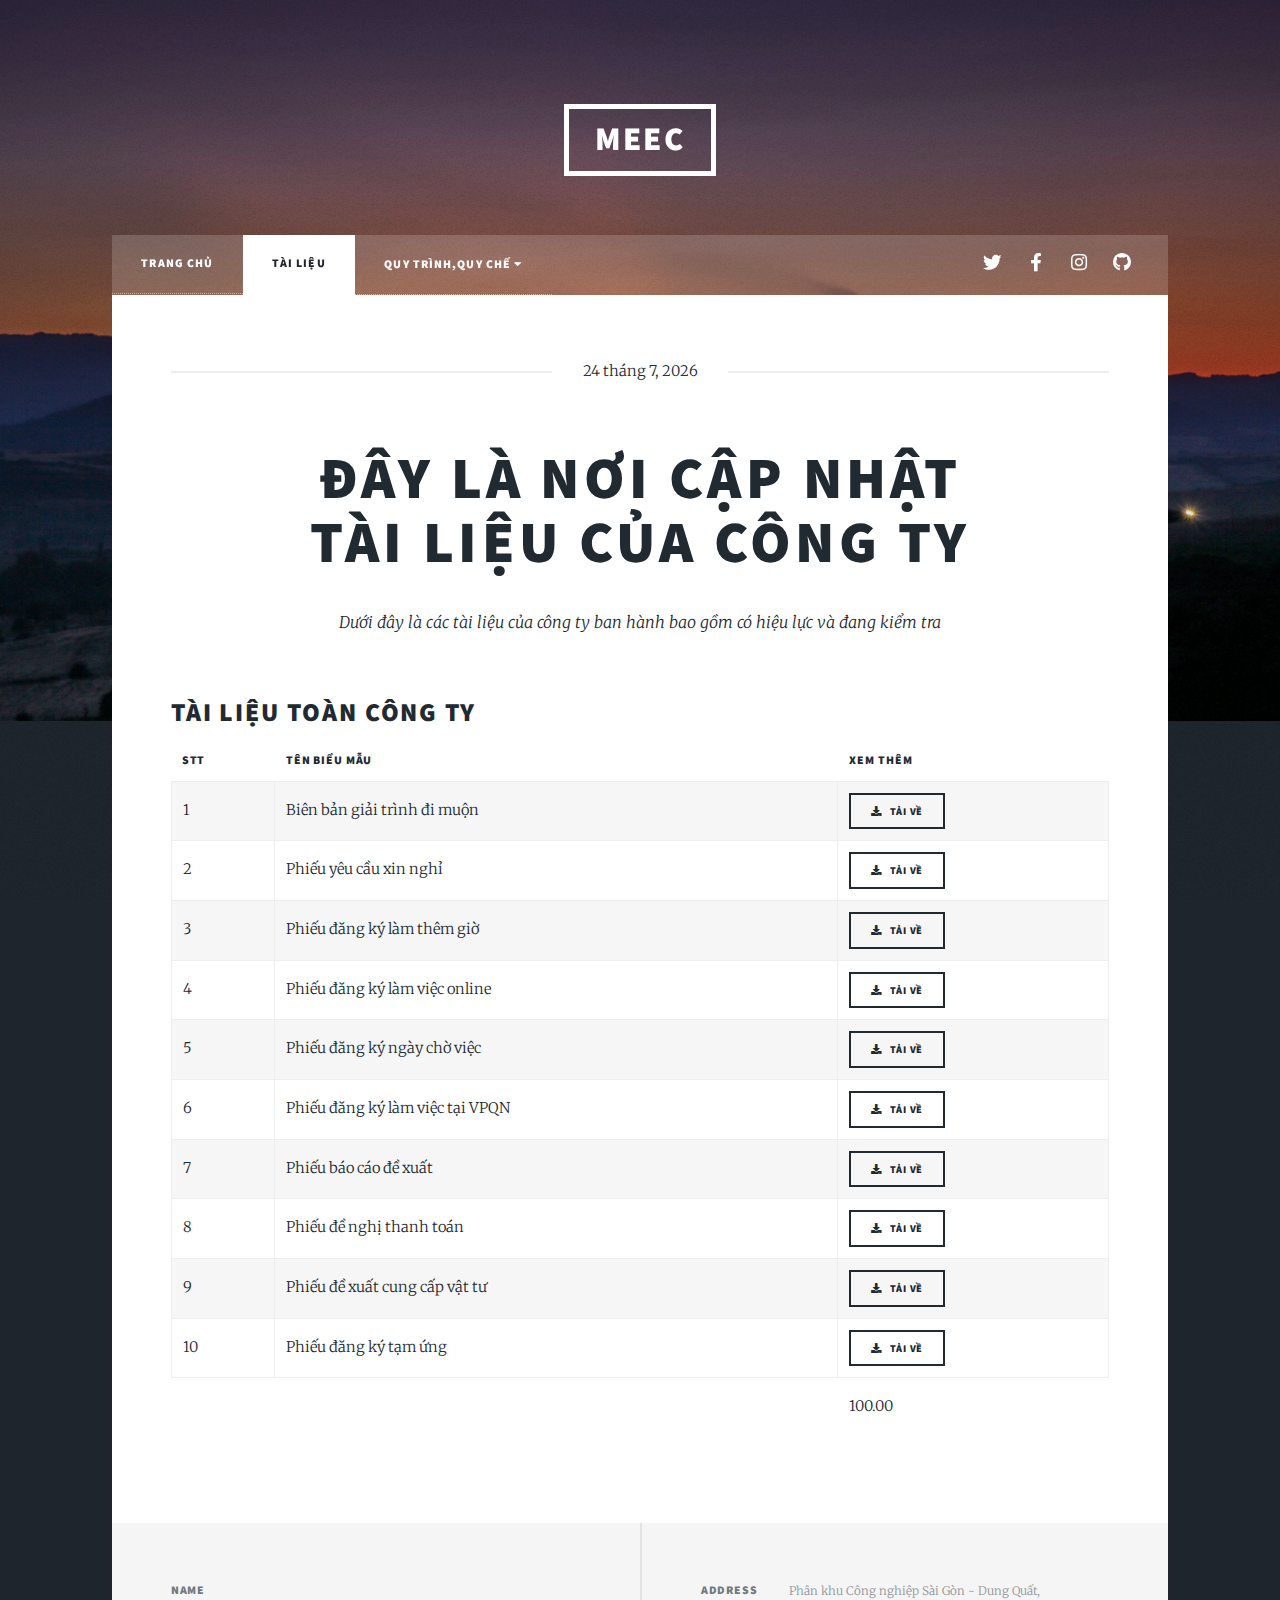
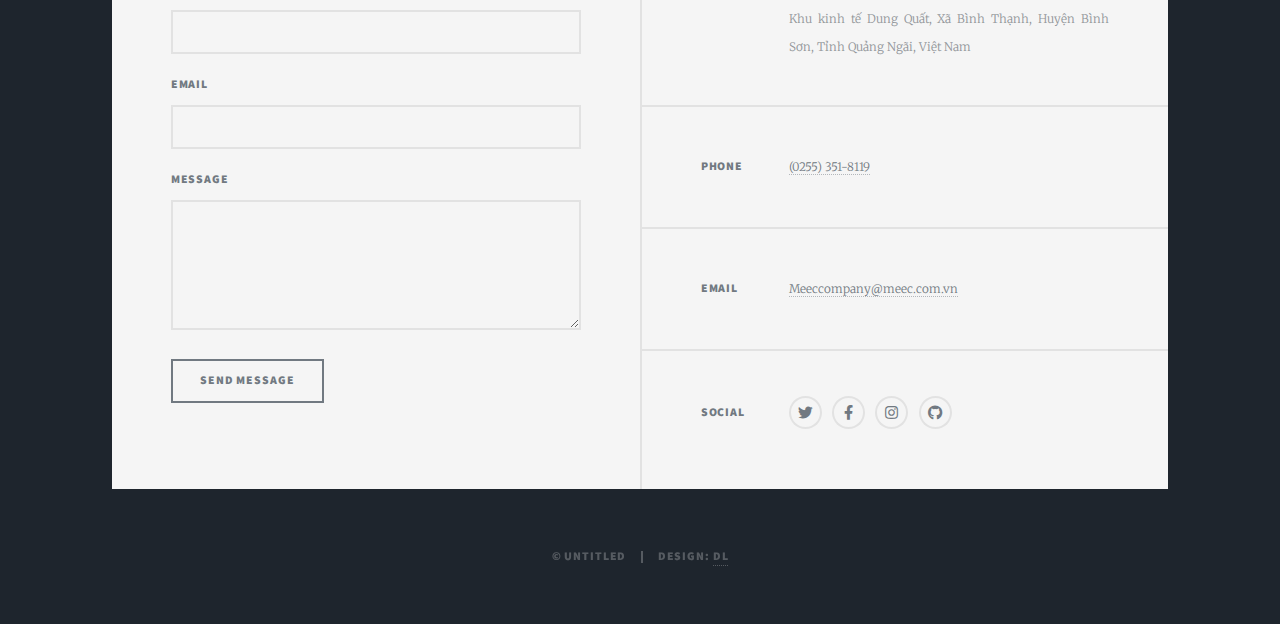
<file: generic.html>
<!DOCTYPE HTML>
<html>
	<head>
		<title>MEEC</title>
		<link rel="shortcut icon" type="image/x-icon" href="images/favicon.ico">
		<meta charset="utf-8" />
		<meta name="viewport" content="width=device-width, initial-scale=1, user-scalable=no" />
		<link rel="stylesheet" href="assets/css/main.css" />
		<noscript><link rel="stylesheet" href="assets/css/noscript.css" /></noscript>
	</head>
	<body class="is-preload">

		<!-- Wrapper -->
			<div id="wrapper">

				<!-- Header -->
					<header id="header">
						<a href="index.html" class="logo">MEEC</a>
					</header>

				<!-- Nav -->
					<nav id="nav">
						<ul class="links">
							<li><a href="index.html">Trang chủ</a></li>
							<li class="active"><a href="generic.html">Tài liệu</a></li>
							<!-- <li><a href="elements.html">X</a></li> -->
							<li class="quyche"><a href="javascript:void(0);">Quy trình,quy chế <i class="icon solid fa-caret-down"></i></a>
								<ul class="dropdown-menu">
									<li><a href="quytrinhravaocong.html">Quản lý vật tư ra vào cổng</a></li>
									<li><a href="quytrinhchamcong.html">Quy trình chấm công</a></li>
									<li><a href="quanlynhathau.html">Quản lý nhà thầu</a></li>
									<li><a href="quychetaichinh.html">Quy chế</a></li>
								</ul>
							</li>
						</ul>
						<ul class="icons">
							<li><a href="#" class="icon brands fa-twitter"><span class="label">Twitter</span></a></li>
							<li><a href="https://www.facebook.com/profile.php?id=100064317363595" class="icon brands fa-facebook-f"><span class="label">Facebook</span></a></li>
							<li><a href="#" class="icon brands fa-instagram"><span class="label">Instagram</span></a></li>
							<li><a href="#" class="icon brands fa-github"><span class="label">GitHub</span></a></li>
						</ul>
					</nav>

				<!-- Main -->
					<div id="main">

						<!-- Post -->
							<section class="post">
								<header class="major">
									<span class="date" id="datetime"></span>
									<h1>Đây là nơi cập nhật<br />
									Tài liệu của công ty</h1>
									<p>Dưới đây là các tài liệu của công ty ban hành bao gồm có hiệu lực và đang kiểm tra</p>
								</header>
								<!-- <div class="image main"><img src="images/pic01.jpg" alt="" /></div> -->
									<h2>Tài liệu toàn công ty</h2>
									<div class="table-wrapper">
										<table class="alt">
											<thead>
												<tr>
													<th>STT</th>
													<th>Tên biểu mẫu</th>
													<th>Xem thêm</th>
												</tr>
											</thead>
											<tbody>
												<tr>
													<td>1</td>
													<td>Biên bản giải trình đi muộn</td>
													<td>
														<a href="documents/12. MEEC-QUA-ADM-PR4-F12 Giai trinh di muon - ve som.doc" class="button small icon solid fa-download" target="_blank">Tải về</a>
													</td>
												</tr>
												<tr>
													<td>2</td>
													<td>Phiếu yêu cầu xin nghỉ</td>
													<td>
														<a href="documents/2. MEEC-QUA-ADM-PR04-F02 PHIEU YEU CAU XIN NGHI.doc" class="button small icon solid fa-download" target="_blank">Tải về</a>
													</tr>
												<tr>
													<td>3</td>
													<td>Phiếu đăng ký làm thêm giờ</td>
													<td>
														<a href="documents/3. MEEC-QUA-ADM-PR04-F03a Dang ky lam them gio.doc" class="button small icon solid fa-download" target="_blank">Tải về</a>
													</td>
												</tr>
												<tr>
													<td>4</td>
													<td>Phiếu đăng ký làm việc online</td>
													<td>
														<a href="documents/5. MEEC-QUA-ADM-PR04-F05 Dang ky lam viec Online.doc" class="button small icon solid fa-download" target="_blank">Tải về</a>
													</td>
												</tr>
												<tr>
													<td>5</td>
													<td>Phiếu đăng ký ngày chờ việc</td>
													<td>
														<a href="documents/6. MEEC-QUA-ADM-PR04-F06 Dang ky ngay cho viec.doc" class="button small icon solid fa-download" target="_blank">Tải về</a>
													</td>
												</tr>
												<tr>
													<td>6</td>
													<td>Phiếu đăng ký làm việc tại VPQN</td>
													<td>
														<a href="documents/7. MEEC-QUA-ADM-PR04-F07 Dang ky lam viec tai VPQN.doc" class="button small icon solid fa-download" target="_blank">Tải về</a>
													</td>
												</tr>
												<tr>
													<td>7</td>
													<td>Phiếu báo cáo đề xuất</td>
													<td>
														<a href="documents/1. MEEC-QMS-ADM-WI01-F01 BAO CAO DE XUAT(2) (1).doc" class="button small icon solid fa-download" target="_blank">Tải về</a>
													</td>
												</tr>
												<tr>
													<td>8</td>
													<td>Phiếu đề nghị thanh toán</td>
													<td>
														<a href="documents/F01 de nghi thanh toan (1).doc" class="button small icon solid fa-download" target="_blank">Tải về</a>
													</td>
												</tr>
												<tr>
													<td>9</td>
													<td>Phiếu đề xuất cung cấp vật tư</td>
													<td>
														<a href="documents/MEEC-QMS-PLA-PR01-F01A Phieu YCCC Vat tu cam ra hành trình.doc" class="button small icon solid fa-download" target="_blank">Tải về</a>
													</td>
												</tr>
												<tr>
													<td>10</td>
													<td>Phiếu đăng ký tạm ứng</td>
													<td>
														<a href="documents/F02 Giay tam ung.docx" class="button small icon solid fa-download" target="_blank">Tải về</a>
													</td>
												</tr>
											</tbody>
											<tfoot>
												<tr>
													<td colspan="2"></td>
													<td>100.00</td>
												</tr>
											</tfoot>
										</table>
									</div>

							</section>
					</div>
				<!-- Footer -->
					<footer id="footer">
						<section>
							<form method="post" action="#">
								<div class="fields">
									<div class="field">
										<label for="name">Name</label>
										<input type="text" name="name" id="name" />
									</div>
									<div class="field">
										<label for="email">Email</label>
										<input type="text" name="email" id="email" />
									</div>
									<div class="field">
										<label for="message">Message</label>
										<textarea name="message" id="message" rows="3"></textarea>
									</div>
								</div>
								<ul class="actions">
									<li><input type="submit" value="Send Message" /></li>
								</ul>
							</form>
						</section>
						<section class="split contact">
							<section class="alt">
								<h3>Address</h3>
								<p>Phân khu Công nghiệp Sài Gòn - Dung Quất,<br />
									Khu kinh tế Dung Quất, Xã Bình Thạnh, Huyện Bình Sơn, Tỉnh Quảng Ngãi, Việt Nam</p>
							</section>
							<section>
								<h3>Phone</h3>
								<p><a href="#">(0255) 351-8119</a></p>
							</section>
							<section>
								<h3>Email</h3>
								<p><a href="#">Meeccompany@meec.com.vn</a></p>
							</section>
							<section>
								<h3>Social</h3>
								<ul class="icons alt">
									<li><a href="#" class="icon brands alt fa-twitter"><span class="label">Twitter</span></a></li>
									<li><a href="#" class="icon brands alt fa-facebook-f"><span class="label">Facebook</span></a></li>
									<li><a href="#" class="icon brands alt fa-instagram"><span class="label">Instagram</span></a></li>
									<li><a href="#" class="icon brands alt fa-github"><span class="label">GitHub</span></a></li>
								</ul>
							</section>
						</section>
					</footer>

				<!-- Copyright -->
					<div id="copyright">
						<ul><li>&copy; Untitled</li><li>Design: <a href="https://www.facebook.com/profile.php?id=100009388256903">DL</a></li></ul>
					</div>

			</div>
		<!-- Scripts -->
			<script src="assets/js/jquery.min.js"></script>
			<script src="assets/js/jquery.scrollex.min.js"></script>
			<script src="assets/js/jquery.scrolly.min.js"></script>
			<script src="assets/js/browser.min.js"></script>
			<script src="assets/js/breakpoints.min.js"></script>
			<script src="assets/js/util.js"></script>
			<script src="assets/js/main.js"></script>
			<script src="assets/js/time.js"></script>
	</body>
</html>
</file>
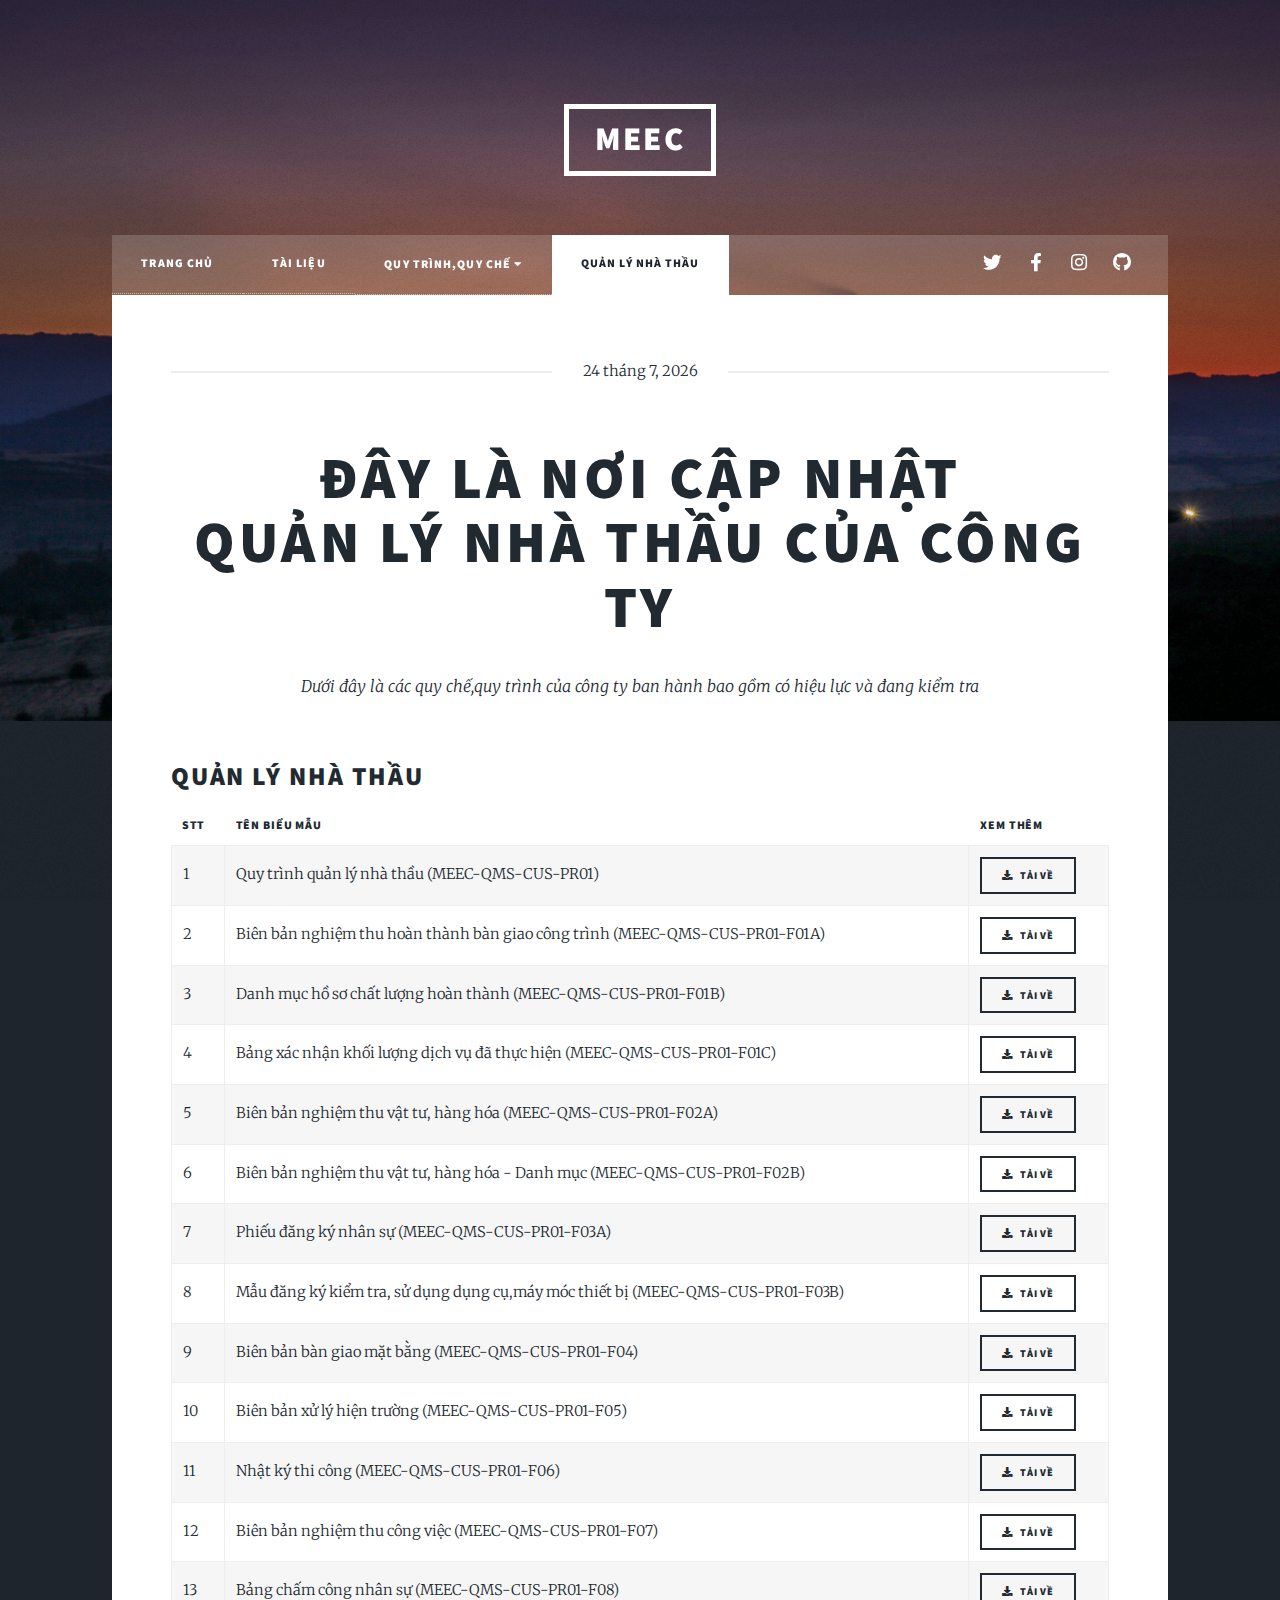
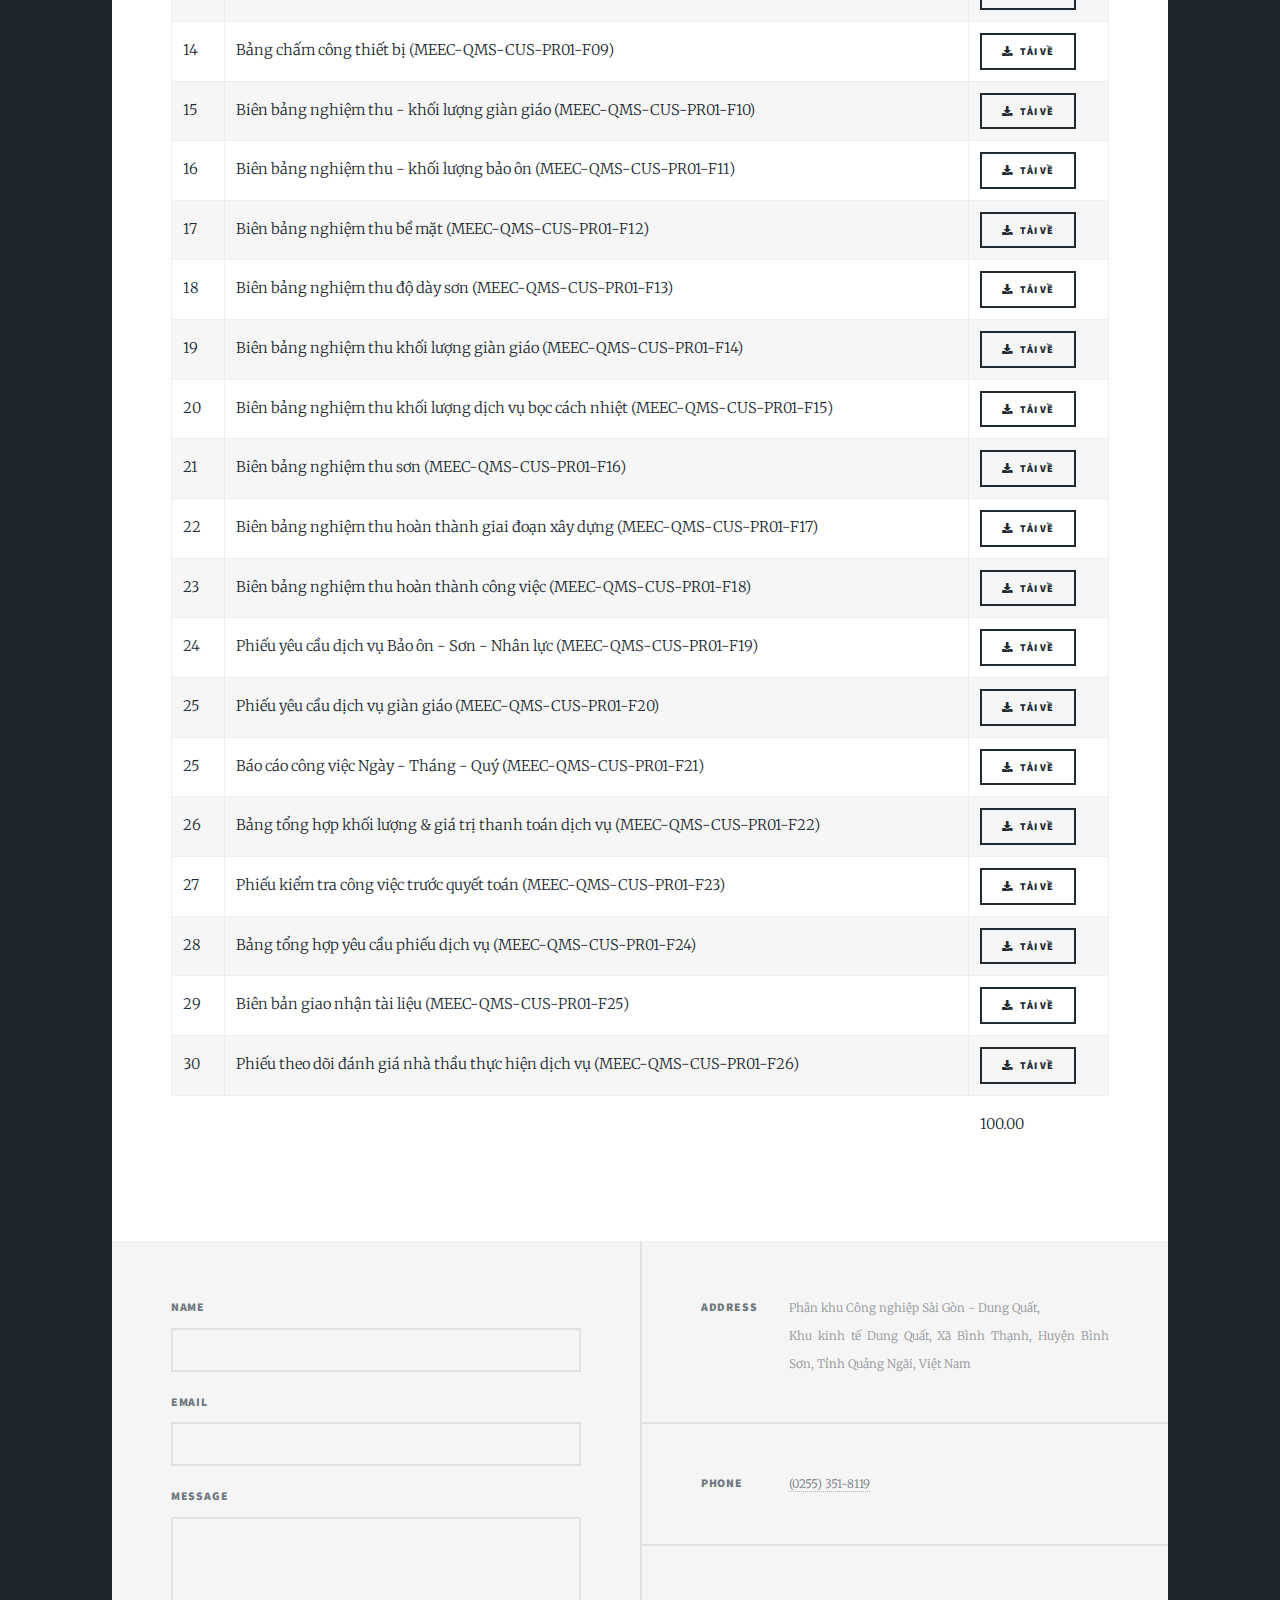
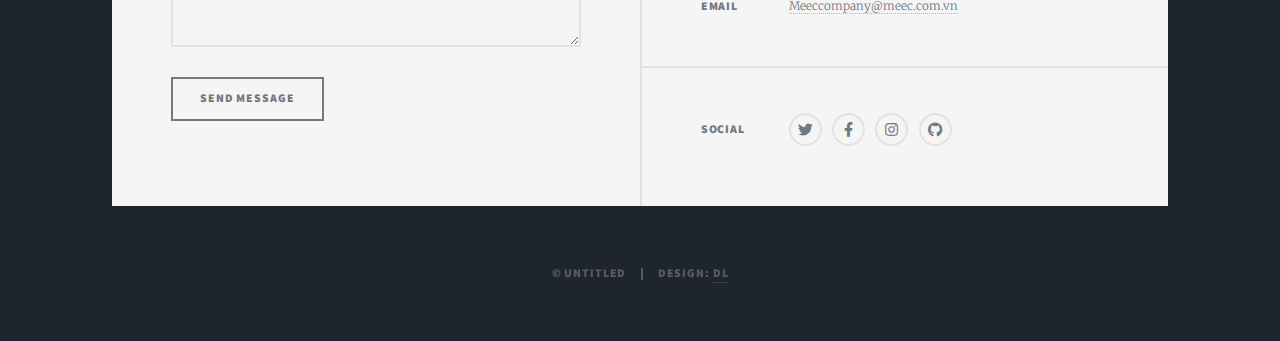
<file: quanlynhathau.html>
<!DOCTYPE HTML>
<html>
	<head>
		<title>MEEC</title>
		<link rel="shortcut icon" type="image/x-icon" href="images/favicon.ico">
		<meta charset="utf-8" />
		<meta name="viewport" content="width=device-width, initial-scale=1, user-scalable=no" />
		<link rel="stylesheet" href="assets/css/main.css" />
		<noscript><link rel="stylesheet" href="assets/css/noscript.css" /></noscript>
	</head>
	<body class="is-preload">

		<!-- Wrapper -->
			<div id="wrapper">

				<!-- Header -->
					<header id="header">
						<a href="index.html" class="logo">MEEC</a>
					</header>

				<!-- Nav -->
					<nav id="nav">
						<ul class="links">
							<li><a href="index.html">Trang chủ</a></li>
							<li><a href="generic.html">Tài liệu</a></li>
							<!-- <li><a href="elements.html">X</a></li> -->
                            <li class="quyche">
								<a href="javascript:void(0);">Quy trình,quy chế <i class="icon solid fa-caret-down"></i></a>
								<ul class="dropdown-menu">
									<li><a href="quytrinhravaocong.html">Quản lý vật tư ra vào cổng</a></li>
									<li><a href="quytrinhchamcong.html">Quy trình chấm công</a></li>
									<li><a href="quanlynhathau.html">Quản lý nhà thầu</a></li>
									<li><a href="quychetaichinh.html">Quy chế</a></li>
								</ul>
							</li>
							<li class="active"><a href="javascript:void(0);">Quản lý nhà thầu</a></li>
						</ul>
						<ul class="icons">
							<li><a href="#" class="icon brands fa-twitter"><span class="label">Twitter</span></a></li>
							<li><a href="#" class="icon brands fa-facebook-f"><span class="label">Facebook</span></a></li>
							<li><a href="#" class="icon brands fa-instagram"><span class="label">Instagram</span></a></li>
							<li><a href="#" class="icon brands fa-github"><span class="label">GitHub</span></a></li>
						</ul>
					</nav>

				<!-- Main -->
					<div id="main">

						<!-- Post -->
							<section class="post">
								<header class="major">
									<span class="date" id="datetime"></span>
									<h1>Đây là nơi cập nhật<br />
									Quản lý nhà thầu của công ty</h1>
									<p>Dưới đây là các quy chế,quy trình của công ty ban hành bao gồm có hiệu lực và đang kiểm tra</p>
								</header>
								<!-- <div class="image main"><img src="images/pic01.jpg" alt="" /></div> -->
									<h2>Quản lý nhà thầu</h2>
									<div class="table-wrapper">
										<table class="alt">
											<thead>
												<tr>
													<th>STT</th>
													<th>Tên biểu mẫu</th>
													<th>Xem thêm</th>
												</tr>
											</thead>
											<tbody>
												<tr>
													<td>1</td>
													<td>Quy trình quản lý nhà thầu (MEEC-QMS-CUS-PR01)</td>
													<td>
														<a href="documents/MEEC-QMS-CUS-PR01 QT QUAN LY NHA THAU/MEEC-QMS-CUS-PR01 QT Quan ly nha thau phu.docx" class="button small icon solid fa-download" target="_blank">Tải về</a>
													</td>
												</tr>
												<tr>
													<td>2</td>
													<td>Biên bản nghiệm thu hoàn thành bàn giao công trình (MEEC-QMS-CUS-PR01-F01A)</td>
													<td>
														<a href="documents/MEEC-QMS-CUS-PR01 QT QUAN LY NHA THAU/MEEC-QMS-CUS-PR01-F01A Bien ban nghiem thu hoan thanh ban giao cong trinh.doc" class="button small icon solid fa-download" target="_blank">Tải về</a>
													</td>
												</tr>
												<tr>
													<td>3</td>
													<td>Danh mục hồ sơ chất lượng hoàn thành (MEEC-QMS-CUS-PR01-F01B)</td>
													<td>
														<a href="documents/MEEC-QMS-CUS-PR01 QT QUAN LY NHA THAU/MEEC-QMS-CUS-PR01-F01B  Danh muc ho so chat luong hoan thanh.xlsx" class="button small icon solid fa-download" target="_blank">Tải về</a>
													</td>
												</tr>
												<tr>
													<td>4</td>
													<td>Bảng xác nhận khối lượng dịch vụ đã thực hiện (MEEC-QMS-CUS-PR01-F01C)</td>
													<td>
														<a href="documents/MEEC-QMS-CUS-PR01 QT QUAN LY NHA THAU/MEEC-QMS-CUS-PR01-F01C Bang xac nhan khoi luong dich vu da thuc hien.xlsx" class="button small icon solid fa-download" target="_blank">Tải về</a>
													</td>
												</tr>
												<tr>
													<td>5</td>
													<td>Biên bản nghiệm thu vật tư, hàng hóa (MEEC-QMS-CUS-PR01-F02A)</td>
													<td>
														<a href="documents/MEEC-QMS-CUS-PR01 QT QUAN LY NHA THAU/MEEC-QMS-CUS-PR01-F02A Bien ban nghiem thu vat tu, hang hoa.doc" class="button small icon solid fa-download" target="_blank">Tải về</a>
													</td>
												</tr>
												<tr>
													<td>6</td>
													<td>Biên bản nghiệm thu vật tư, hàng hóa - Danh mục (MEEC-QMS-CUS-PR01-F02B)</td>
													<td>
														<a href="documents/MEEC-QMS-CUS-PR01 QT QUAN LY NHA THAU/MEEC-QMS-CUS-PR01-F02B Bien ban nghiem thu vat tu, hang hoa - Danh muc dinh kem.doc" class="button small icon solid fa-download" target="_blank">Tải về</a>
													</td>
												</tr>
												<tr>
													<td>7</td>
													<td>Phiếu đăng ký nhân sự (MEEC-QMS-CUS-PR01-F03A)</td>
													<td>
														<a href="documents/MEEC-QMS-CUS-PR01 QT QUAN LY NHA THAU/MEEC-QMS-CUS-PR01-F03A Phieu dang ky nhan su.doc" class="button small icon solid fa-download" target="_blank">Tải về</a>
													</td>
												</tr>
												<tr>
													<td>8</td>
													<td>Mẫu đăng ký kiểm tra, sử dụng dụng cụ,máy móc thiết bị (MEEC-QMS-CUS-PR01-F03B)</td>
													<td>
														<a href="documents/MEEC-QMS-CUS-PR01 QT QUAN LY NHA THAU/MEEC-QMS-CUS-PR01-F03B Mau dang ky kiem tra, su dung dung cu, may moc thiet bi.doc" class="button small icon solid fa-download" target="_blank">Tải về</a>
													</td>
												</tr>
												<tr>
													<td>9</td>
													<td>Biên bản bàn giao mặt bằng (MEEC-QMS-CUS-PR01-F04)</td>
													<td>
														<a href="documents/MEEC-QMS-CUS-PR01 QT QUAN LY NHA THAU/MEEC-QMS-CUS-PR01-F04 Bien ban ban giao mat bang.doc" class="button small icon solid fa-download" target="_blank">Tải về</a>
													</td>
												</tr>
												<tr>
													<td>10</td>
													<td>Biên bản xử lý hiện trường (MEEC-QMS-CUS-PR01-F05)</td>
													<td>
														<a href="documents/MEEC-QMS-CUS-PR01 QT QUAN LY NHA THAU/MEEC-QMS-CUS-PR01-F05 Bien ban xu ly hien truong.doc" class="button small icon solid fa-download" target="_blank">Tải về</a>
													</td>
												</tr>
												<tr>
													<td>11</td>
													<td>Nhật ký thi công (MEEC-QMS-CUS-PR01-F06)</td>
													<td>
														<a href="documents/MEEC-QMS-CUS-PR01 QT QUAN LY NHA THAU/MEEC-QMS-CUS-PR01-F06 Nhat ky thi cong.doc" class="button small icon solid fa-download" target="_blank">Tải về</a>
													</td>
												</tr>
												<tr>
													<td>12</td>
													<td>Biên bản nghiệm thu công việc (MEEC-QMS-CUS-PR01-F07)</td>
													<td>
														<a href="documents/MEEC-QMS-CUS-PR01 QT QUAN LY NHA THAU/MEEC-QMS-CUS-PR01-F07 Bien ban nghiem thu cong viec.doc" class="button small icon solid fa-download" target="_blank">Tải về</a>
													</td>
												</tr>
												<tr>
													<td>13</td>
													<td>Bảng chấm công nhân sự (MEEC-QMS-CUS-PR01-F08)</td>
													<td>
														<a href="documents/MEEC-QMS-CUS-PR01 QT QUAN LY NHA THAU/MEEC-QMS-CUS-PR01-F08 Bang cham cong nhan su.xlsc" class="button small icon solid fa-download" target="_blank">Tải về</a>
													</td>
												</tr>
												<tr>
													<td>14</td>
													<td>Bảng chấm công thiết bị (MEEC-QMS-CUS-PR01-F09)</td>
													<td>
														<a href="documents/MEEC-QMS-CUS-PR01 QT QUAN LY NHA THAU/MEEC-QMS-CUS-PR01-F09 Bang cham cong thiet bi.doc" class="button small icon solid fa-download" target="_blank">Tải về</a>
													</td>
												</tr>
												<tr>
													<td>15</td>
													<td>Biên bảng nghiệm thu - khối lượng giàn giáo (MEEC-QMS-CUS-PR01-F10)</td>
													<td>
														<a href="documents/MEEC-QMS-CUS-PR01 QT QUAN LY NHA THAU/MEEC-QMS-CUS-PR01-F10 BBNT-KL gian giao.xlsx" class="button small icon solid fa-download" target="_blank">Tải về</a>
													</td>
												</tr>
												<tr>
													<td>16</td>
													<td>Biên bảng nghiệm thu - khối lượng bảo ôn (MEEC-QMS-CUS-PR01-F11)</td>
													<td>
														<a href="documents/MEEC-QMS-CUS-PR01 QT QUAN LY NHA THAU/MEEC-QMS-CUS-PR01-F11 BBNT-KL Bao on.xlsx" class="button small icon solid fa-download" target="_blank">Tải về</a>
													</td>
												</tr>
												<tr>
													<td>17</td>
													<td>Biên bảng nghiệm thu bề mặt (MEEC-QMS-CUS-PR01-F12)</td>
													<td>
														<a href="documents/MEEC-QMS-CUS-PR01 QT QUAN LY NHA THAU/MEEC-QMS-CUS-PR01-F12  Bien ban nghiem thu be mat.doc" class="button small icon solid fa-download" target="_blank">Tải về</a>
													</td>
												</tr>
												<tr>
													<td>18</td>
													<td>Biên bảng nghiệm thu độ dày sơn (MEEC-QMS-CUS-PR01-F13)</td>
													<td>
														<a href="documents/MEEC-QMS-CUS-PR01 QT QUAN LY NHA THAU/MEEC-QMS-CUS-PR01-F13 BIEN BAN NGHIEM THU DO DAY SON.docx" class="button small icon solid fa-download" target="_blank">Tải về</a>
													</td>
												</tr>
												<tr>
													<td>19</td>
													<td>Biên bảng nghiệm thu khối lượng giàn giáo (MEEC-QMS-CUS-PR01-F14)</td>
													<td>
														<a href="documents/MEEC-QMS-CUS-PR01 QT QUAN LY NHA THAU/MEEC-QMS-CUS-PR01-F14 BBNT Gian Giao.xlsx" class="button small icon solid fa-download" target="_blank">Tải về</a>
													</td>
												</tr>
												<tr>
													<td>20</td>
													<td>Biên bảng nghiệm thu khối lượng dịch vụ bọc cách nhiệt (MEEC-QMS-CUS-PR01-F15)</td>
													<td>
														<a href="documents/MEEC-QMS-CUS-PR01 QT QUAN LY NHA THAU/MEEC-QMS-CUS-PR01-F15 BBNT BAO ON.xlsx" class="button small icon solid fa-download" target="_blank">Tải về</a>
													</td>
												</tr>
												<tr>
													<td>21</td>
													<td>Biên bảng nghiệm thu sơn (MEEC-QMS-CUS-PR01-F16)</td>
													<td>
														<a href="documents/MEEC-QMS-CUS-PR01 QT QUAN LY NHA THAU/MEEC-QMS-CUS-PR01-F16 BBNT SON.doc" class="button small icon solid fa-download" target="_blank">Tải về</a>
													</td>
												</tr>
												<tr>
													<td>22</td>
													<td>Biên bảng nghiệm thu hoàn thành giai đoạn xây dựng (MEEC-QMS-CUS-PR01-F17)</td>
													<td>
														<a href="documents/MEEC-QMS-CUS-PR01 QT QUAN LY NHA THAU/MEEC-QMS-CUS-PR01-F17 BBNT hoan thanh giai doan xay dung.doc" class="button small icon solid fa-download" target="_blank">Tải về</a>
													</td>
												</tr>
												<tr>
													<td>23</td>
													<td>Biên bảng nghiệm thu hoàn thành công việc (MEEC-QMS-CUS-PR01-F18)</td>
													<td>
														<a href="documents/MEEC-QMS-CUS-PR01 QT QUAN LY NHA THAU/MEEC-QMS-CUS-PR01-F18 Bien ban nghiem thu hoan thanh cong viec.doc" class="button small icon solid fa-download" target="_blank">Tải về</a>
													</td>
												</tr>
												<tr>
													<td>24</td>
													<td>Phiếu yêu cầu dịch vụ Bảo ôn - Sơn - Nhân lực (MEEC-QMS-CUS-PR01-F19)</td>
													<td>
														<a href="documents/MEEC-QMS-CUS-PR01 QT QUAN LY NHA THAU/MEEC-QMS-CUS-PR01-F19 Phieu yeu cau dich vu BO-SON-NHAN LUC-KHAC.docx" class="button small icon solid fa-download" target="_blank">Tải về</a>
													</td>
												</tr>
												<tr>
													<td>25</td>
													<td>Phiếu yêu cầu dịch vụ giàn giáo (MEEC-QMS-CUS-PR01-F20)</td>
													<td>
														<a href="documents/MEEC-QMS-CUS-PR01 QT QUAN LY NHA THAU/MEEC-QMS-CUS-PR01-F20 Phieu yeu cau dich vu gian giao.docx" class="button small icon solid fa-download" target="_blank">Tải về</a>
													</td>
												</tr>
												<tr>
													<td>25</td>
													<td>Báo cáo công việc Ngày - Tháng - Quý (MEEC-QMS-CUS-PR01-F21)</td>
													<td>
														<a href="documents/MEEC-QMS-CUS-PR01 QT QUAN LY NHA THAU/MEEC-QMS-CUS-PR01-F21 Bao cao cong viec Ngay-Thang-Quy.xlsx" class="button small icon solid fa-download" target="_blank">Tải về</a>
													</td>
												</tr>
												<tr>
													<td>26</td>
													<td>Bảng tổng hợp khối lượng & giá trị thanh toán dịch vụ (MEEC-QMS-CUS-PR01-F22)</td>
													<td>
														<a href="documents/MEEC-QMS-CUS-PR01 QT QUAN LY NHA THAU/MEEC-QMS-CUS-PR01-F22 Bang tong hop gia tri thanh toan Lan....xlsx" class="button small icon solid fa-download" target="_blank">Tải về</a>
													</td>
												</tr>
												<tr>
													<td>27</td>
													<td>Phiếu kiểm tra công việc trước quyết toán (MEEC-QMS-CUS-PR01-F23)</td>
													<td>
														<a href="documents/MEEC-QMS-CUS-PR01 QT QUAN LY NHA THAU/MEEC-QMS-CUS-PR01-F23 Phieu kiem tra.doc" class="button small icon solid fa-download" target="_blank">Tải về</a>
													</td>
												</tr>
												<tr>
													<td>28</td>
													<td>Bảng tổng hợp yêu cầu phiếu dịch vụ (MEEC-QMS-CUS-PR01-F24)</td>
													<td>
														<a href="documents/MEEC-QMS-CUS-PR01 QT QUAN LY NHA THAU/MEEC-QMS-CUS-PR01-F24 Bang Tong Hop Yeu Cau Dich Vu.xls" class="button small icon solid fa-download" target="_blank">Tải về</a>
													</td>
												</tr>
												<tr>
													<td>29</td>
													<td>Biên bản giao nhận tài liệu (MEEC-QMS-CUS-PR01-F25)</td>
													<td>
														<a href="documents/MEEC-QMS-CUS-PR01 QT QUAN LY NHA THAU/MEEC-QMS-CUS-PR01-F25 Bien ban giao nhan tai lieu.xls" class="button small icon solid fa-download" target="_blank">Tải về</a>
													</td>
												</tr>
												<tr>
													<td>30</td>
													<td>Phiếu theo dõi đánh giá nhà thầu thực hiện dịch vụ (MEEC-QMS-CUS-PR01-F26)</td>
													<td>
														<a href="documents/MEEC-QMS-CUS-PR01 QT QUAN LY NHA THAU/MEEC-QMS-CUS-PR01-F26 phieu theo doi danh gia nha thau thuc hien dich vu.doc" class="button small icon solid fa-download" target="_blank">Tải về</a>
													</td>
												</tr>
											</tbody>
											<tfoot>
												<tr>
													<td colspan="2"></td>
													<td>100.00</td>
												</tr>
											</tfoot>
										</table>
									</div>

							</section>
					</div>
				<!-- Footer -->
					<footer id="footer">
						<section>
							<form method="post" action="#">
								<div class="fields">
									<div class="field">
										<label for="name">Name</label>
										<input type="text" name="name" id="name" />
									</div>
									<div class="field">
										<label for="email">Email</label>
										<input type="text" name="email" id="email" />
									</div>
									<div class="field">
										<label for="message">Message</label>
										<textarea name="message" id="message" rows="3"></textarea>
									</div>
								</div>
								<ul class="actions">
									<li><input type="submit" value="Send Message" /></li>
								</ul>
							</form>
						</section>
						<section class="split contact">
							<section class="alt">
								<h3>Address</h3>
								<p>Phân khu Công nghiệp Sài Gòn - Dung Quất,<br />
									Khu kinh tế Dung Quất, Xã Bình Thạnh, Huyện Bình Sơn, Tỉnh Quảng Ngãi, Việt Nam</p>
							</section>
							<section>
								<h3>Phone</h3>
								<p><a href="#">(0255) 351-8119</a></p>
							</section>
							<section>
								<h3>Email</h3>
								<p><a href="#">Meeccompany@meec.com.vn</a></p>
							</section>
							<section>
								<h3>Social</h3>
								<ul class="icons alt">
									<li><a href="#" class="icon brands alt fa-twitter"><span class="label">Twitter</span></a></li>
									<li><a href="#" class="icon brands alt fa-facebook-f"><span class="label">Facebook</span></a></li>
									<li><a href="#" class="icon brands alt fa-instagram"><span class="label">Instagram</span></a></li>
									<li><a href="#" class="icon brands alt fa-github"><span class="label">GitHub</span></a></li>
								</ul>
							</section>
						</section>
					</footer>

				<!-- Copyright -->
					<div id="copyright">
						<ul><li>&copy; Untitled</li><li>Design: <a href="https://www.facebook.com/profile.php?id=100009388256903">DL</a></li></ul>
					</div>

			</div>
		<!-- Scripts -->
			<script src="assets/js/jquery.min.js"></script>
			<script src="assets/js/jquery.scrollex.min.js"></script>
			<script src="assets/js/jquery.scrolly.min.js"></script>
			<script src="assets/js/browser.min.js"></script>
			<script src="assets/js/breakpoints.min.js"></script>
			<script src="assets/js/util.js"></script>
			<script src="assets/js/main.js"></script>
			<script src="assets/js/time.js"></script>
	</body>
</html>
</file>
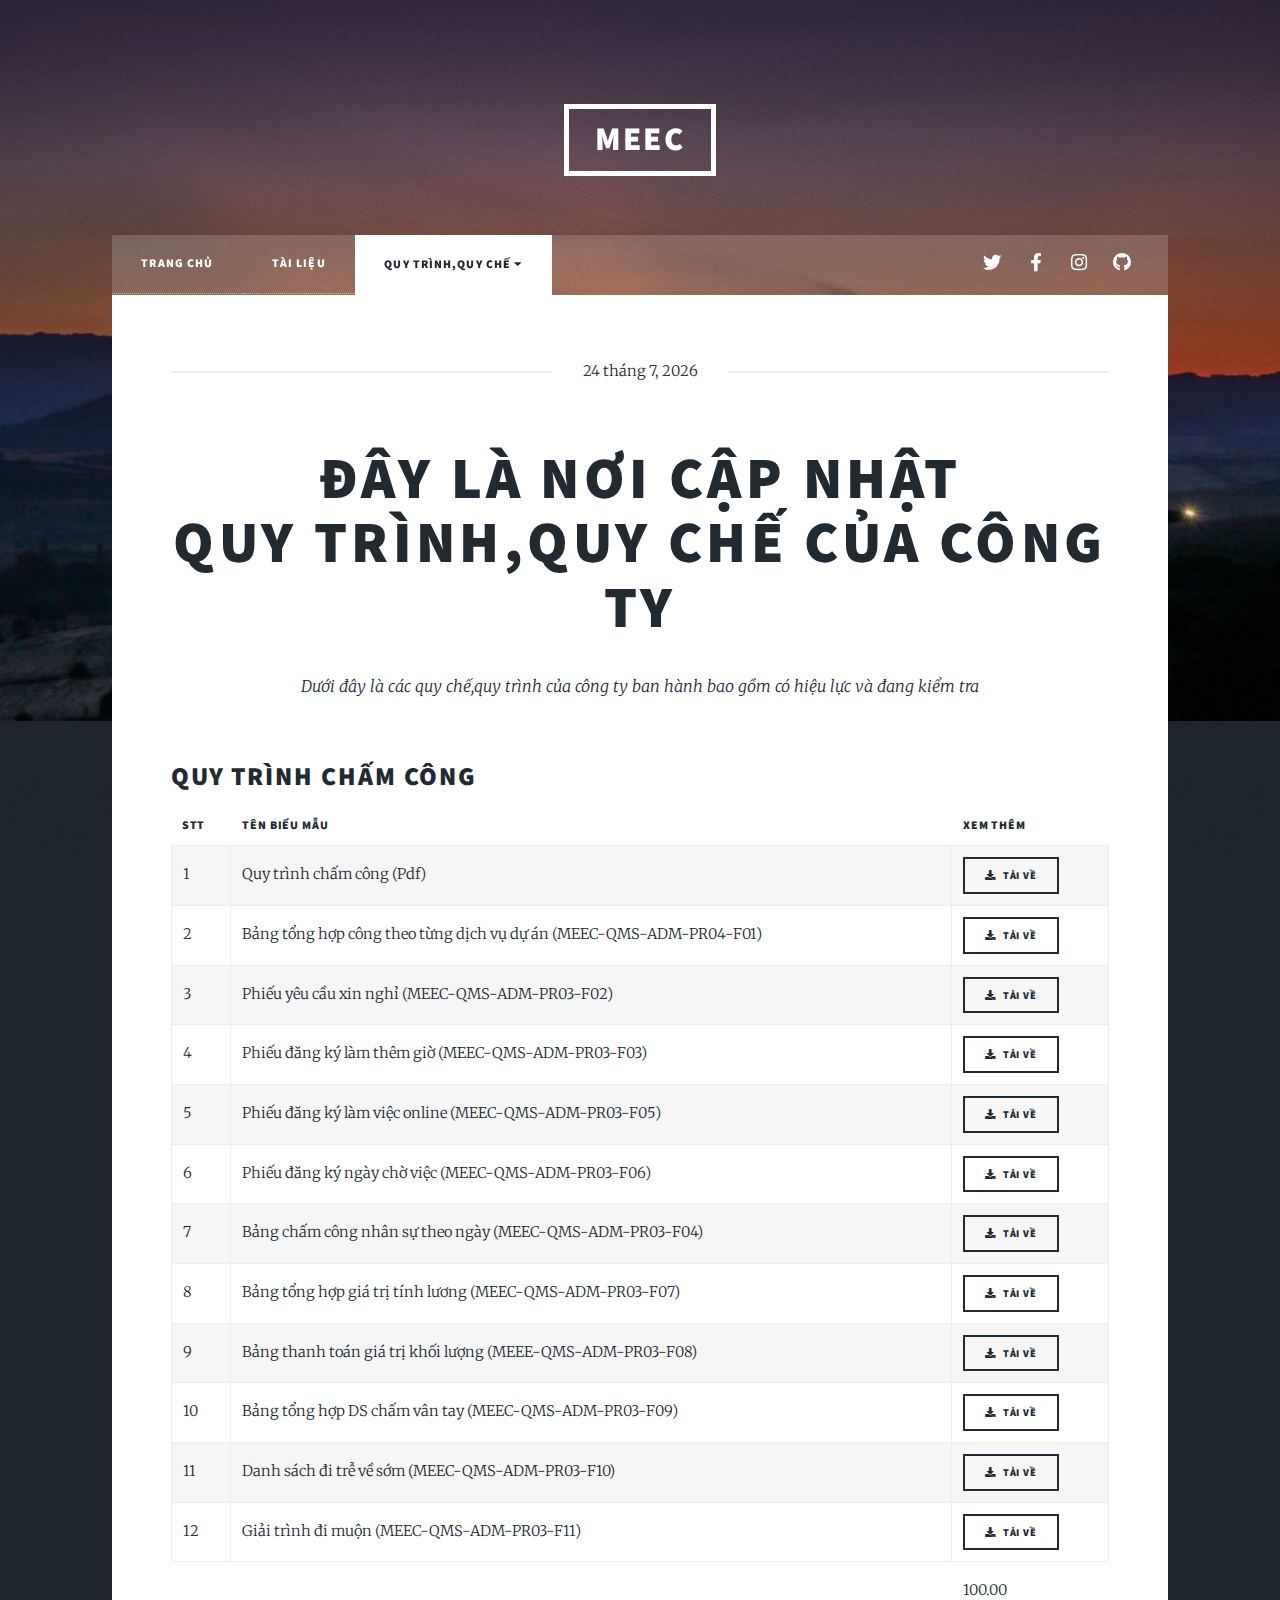
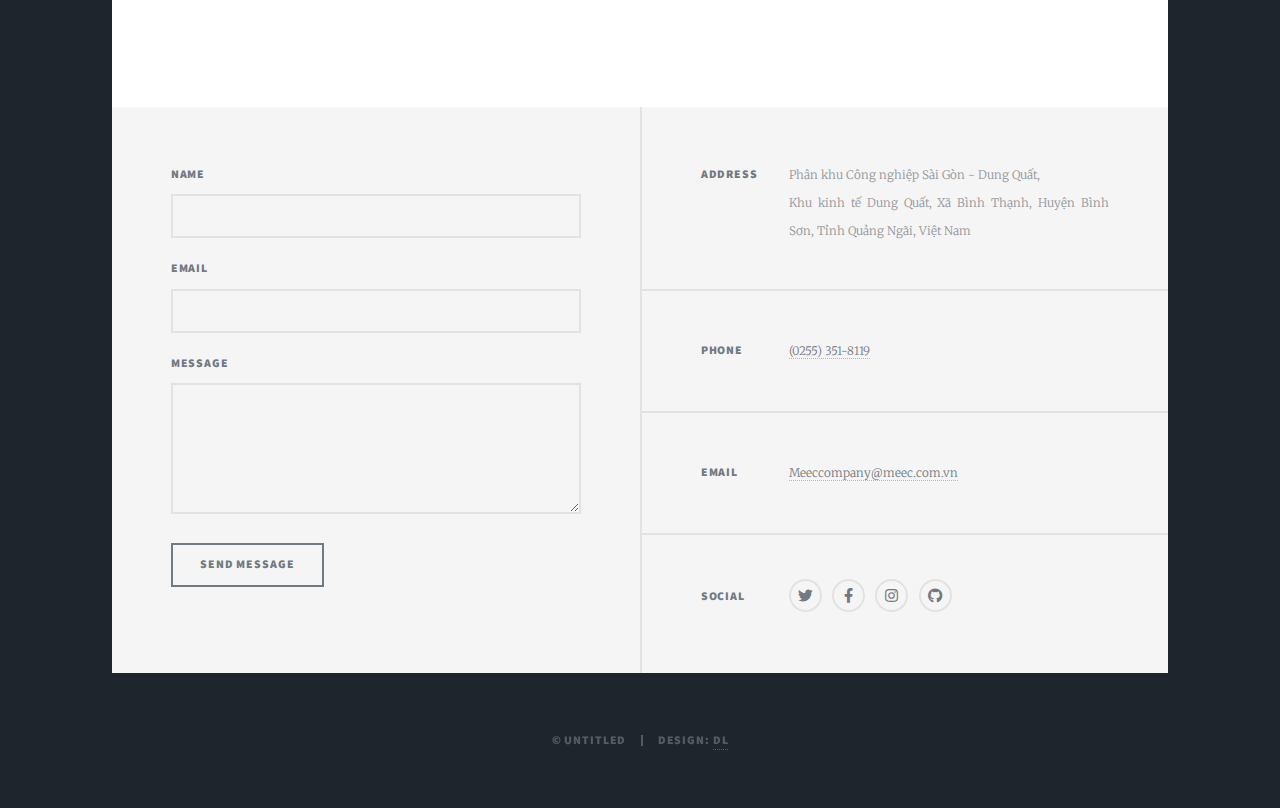
<file: quyche.html>
<!DOCTYPE HTML>
<html>
	<head>
		<title>MEEC</title>
		<link rel="shortcut icon" type="image/x-icon" href="images/favicon.ico">
		<meta charset="utf-8" />
		<meta name="viewport" content="width=device-width, initial-scale=1, user-scalable=no" />
		<link rel="stylesheet" href="assets/css/main.css" />
		<noscript><link rel="stylesheet" href="assets/css/noscript.css" /></noscript>
	</head>
	<body class="is-preload">

		<!-- Wrapper -->
			<div id="wrapper">

				<!-- Header -->
					<header id="header">
						<a href="index.html" class="logo">MEEC</a>
					</header>

				<!-- Nav -->
					<nav id="nav">
						<ul class="links">
							<li><a href="index.html">Trang chủ</a></li>
							<li><a href="generic.html">Tài liệu</a></li>
							<!-- <li><a href="elements.html">X</a></li> -->
                            <li class="active dropdown-toggle">
								<a href="quyche.html">Quy trình,quy chế <i class="icon solid fa-caret-down"></i></a>
								<ul class="dropdown-menu">
									<li><a href="quytrinhravaocong.html">Quản lý vật tư ra vào cổng</a></li>
									<li><a href="quanlynhathau.html">Quản lý nhà thầu</a></li>
									<li><a href="quychetaichinh.html">Quy chế</a></li>
								</ul>
							</li>
						</ul>
						<ul class="icons">
							<li><a href="#" class="icon brands fa-twitter"><span class="label">Twitter</span></a></li>
							<li><a href="#" class="icon brands fa-facebook-f"><span class="label">Facebook</span></a></li>
							<li><a href="#" class="icon brands fa-instagram"><span class="label">Instagram</span></a></li>
							<li><a href="#" class="icon brands fa-github"><span class="label">GitHub</span></a></li>
						</ul>
					</nav>

				<!-- Main -->
					<div id="main">

						<!-- Post -->
							<section class="post">
								<header class="major">
									<span class="date" id="datetime"></span>
									<h1>Đây là nơi cập nhật<br />
									Quy trình,quy chế của công ty</h1>
									<p>Dưới đây là các quy chế,quy trình của công ty ban hành bao gồm có hiệu lực và đang kiểm tra</p>
								</header>
								<!-- <div class="image main"><img src="images/pic01.jpg" alt="" /></div> -->
									<h2>Quy trình chấm công</h2>
									<div class="table-wrapper">
										<table class="alt">
											<thead>
												<tr>
													<th>STT</th>
													<th>Tên biểu mẫu</th>
													<th>Xem thêm</th>
												</tr>
											</thead>
											<tbody>
												<tr>
													<td>1</td>
													<td>Quy trình chấm công (Pdf)</td>
													<td>
														<a href="documents/QT Cham Cong/QUY TRÌNH CHẤM CÔNG.pdf" class="button small icon solid fa-download" target="_blank">Tải về</a>
													</td>
												</tr>
												<tr>
													<td>2</td>
													<td>Bảng tổng hợp công theo từng dịch vụ dự án (MEEC-QMS-ADM-PR04-F01)</td>
													<td>
														<a href="documents/QT Cham Cong/1. MEEC-QMS-ADM-PR04-F01 Bang tong hop cong theo tung Dich vu Du an.xls" class="button small icon solid fa-download" target="_blank">Tải về</a>
													</td>
												</tr>
												<tr>
													<td>3</td>
													<td>Phiếu yêu cầu xin nghỉ (MEEC-QMS-ADM-PR03-F02)</td>
													<td>
														<a href="documents/QT Cham Cong/2. MEEC-QMS-ADM-PR03-F02 PHIEU YEU CAU XIN NGHI.doc" class="button small icon solid fa-download" target="_blank">Tải về</a>
													</tr>
												<tr>
													<td>4</td>
													<td>Phiếu đăng ký làm thêm giờ (MEEC-QMS-ADM-PR03-F03)</td>
													<td>
														<a href="documents/QT Cham Cong/3. MEEC-QMS-ADM-PR03-F03 Dang ky lam them gio.doc" class="button small icon solid fa-download" target="_blank">Tải về</a>
													</td>
												</tr>
												<tr>
													<td>5</td>
													<td>Phiếu đăng ký làm việc online (MEEC-QMS-ADM-PR03-F05)</td>
													<td>
														<a href="documents/QT Cham Cong/5. MEEC-QMS-ADM-PR03-F05 Dang ky lam viec Online.docc" class="button small icon solid fa-download" target="_blank">Tải về</a>
													</td>
												</tr>
												<tr>
													<td>6</td>
													<td>Phiếu đăng ký ngày chờ việc (MEEC-QMS-ADM-PR03-F06)</td>
													<td>
														<a href="documents/QT Cham Cong/6. MEEC-QMS-ADM-PR03-F06 Dang ky ngay cho viec.doc" class="button small icon solid fa-download" target="_blank">Tải về</a>
													</td>
												</tr>
												<tr>
													<td>7</td>
													<td>Bảng chấm công nhân sự theo ngày (MEEC-QMS-ADM-PR03-F04)</td>
													<td>
														<a href="documents/QT Cham Cong/4. MEEC-QMS-ADM-PR03-F04 Bang cham cong nhan su theo ngay.xls" class="button small icon solid fa-download" target="_blank">Tải về</a>
													</td>
												</tr>
												<tr>
													<td>8</td>
													<td>Bảng tổng hợp giá trị tính lương (MEEC-QMS-ADM-PR03-F07)</td>
													<td>
														<a href="documents/QT Cham Cong/7. MEEC-QMS-ADM-PR03-F07 Bang TH gia tri tinh luong.xlsx" class="button small icon solid fa-download" target="_blank">Tải về</a>
													</td>
												</tr>
												<tr>
													<td>9</td>
													<td>Bảng thanh toán giá trị khối lượng (MEEE-QMS-ADM-PR03-F08)</td>
													<td>
														<a href="documents/QT Cham Cong/8. MEEE-QMS-ADM-PR03-F08 Bang Thanh toan gia tri KL.xlsx" class="button small icon solid fa-download" target="_blank">Tải về</a>
													</td>
												</tr>
												<tr>
													<td>10</td>
													<td>Bảng tổng hợp DS chấm vân tay (MEEC-QMS-ADM-PR03-F09)</td>
													<td>
														<a href="documents/QT Cham Cong/9. MEEC-QMS-ADM-PR03-F09 BANG TONG HOP DS CHAM VAN TAY.xls" class="button small icon solid fa-download" target="_blank">Tải về</a>
													</td>
												</tr>
												<tr>
													<td>11</td>
													<td>Danh sách đi trễ về sớm (MEEC-QMS-ADM-PR03-F10)</td>
													<td>
														<a href="documents/QT Cham Cong/10. MEEC-QMS-ADM-PR03-F10 DANH SACH DI TRE VE SOM.xlsx" class="button small icon solid fa-download" target="_blank">Tải về</a>
													</td>
												</tr>
												<tr>
													<td>12</td>
													<td>Giải trình đi muộn (MEEC-QMS-ADM-PR03-F11)</td>
													<td>
														<a href="documents/QT Cham Cong/11. MEEC-QMS-ADM-PR03-F11 Giai trinh di muon - ve som.doc" class="button small icon solid fa-download" target="_blank">Tải về</a>
													</td>
												</tr>
											</tbody>
											<tfoot>
												<tr>
													<td colspan="2"></td>
													<td>100.00</td>
												</tr>
											</tfoot>
										</table>
									</div>

							</section>
					</div>
				<!-- Footer -->
					<footer id="footer">
						<section>
							<form method="post" action="#">
								<div class="fields">
									<div class="field">
										<label for="name">Name</label>
										<input type="text" name="name" id="name" />
									</div>
									<div class="field">
										<label for="email">Email</label>
										<input type="text" name="email" id="email" />
									</div>
									<div class="field">
										<label for="message">Message</label>
										<textarea name="message" id="message" rows="3"></textarea>
									</div>
								</div>
								<ul class="actions">
									<li><input type="submit" value="Send Message" /></li>
								</ul>
							</form>
						</section>
						<section class="split contact">
							<section class="alt">
								<h3>Address</h3>
								<p>Phân khu Công nghiệp Sài Gòn - Dung Quất,<br />
									Khu kinh tế Dung Quất, Xã Bình Thạnh, Huyện Bình Sơn, Tỉnh Quảng Ngãi, Việt Nam</p>
							</section>
							<section>
								<h3>Phone</h3>
								<p><a href="#">(0255) 351-8119</a></p>
							</section>
							<section>
								<h3>Email</h3>
								<p><a href="#">Meeccompany@meec.com.vn</a></p>
							</section>
							<section>
								<h3>Social</h3>
								<ul class="icons alt">
									<li><a href="#" class="icon brands alt fa-twitter"><span class="label">Twitter</span></a></li>
									<li><a href="#" class="icon brands alt fa-facebook-f"><span class="label">Facebook</span></a></li>
									<li><a href="#" class="icon brands alt fa-instagram"><span class="label">Instagram</span></a></li>
									<li><a href="#" class="icon brands alt fa-github"><span class="label">GitHub</span></a></li>
								</ul>
							</section>
						</section>
					</footer>

				<!-- Copyright -->
					<div id="copyright">
						<ul><li>&copy; Untitled</li><li>Design: <a href="https://www.facebook.com/profile.php?id=100009388256903">DL</a></li></ul>
					</div>

			</div>
		<!-- Scripts -->
			<script src="assets/js/jquery.min.js"></script>
			<script src="assets/js/jquery.scrollex.min.js"></script>
			<script src="assets/js/jquery.scrolly.min.js"></script>
			<script src="assets/js/browser.min.js"></script>
			<script src="assets/js/breakpoints.min.js"></script>
			<script src="assets/js/util.js"></script>
			<script src="assets/js/main.js"></script>
			<script src="assets/js/time.js"></script>
	</body>
</html>
</file>
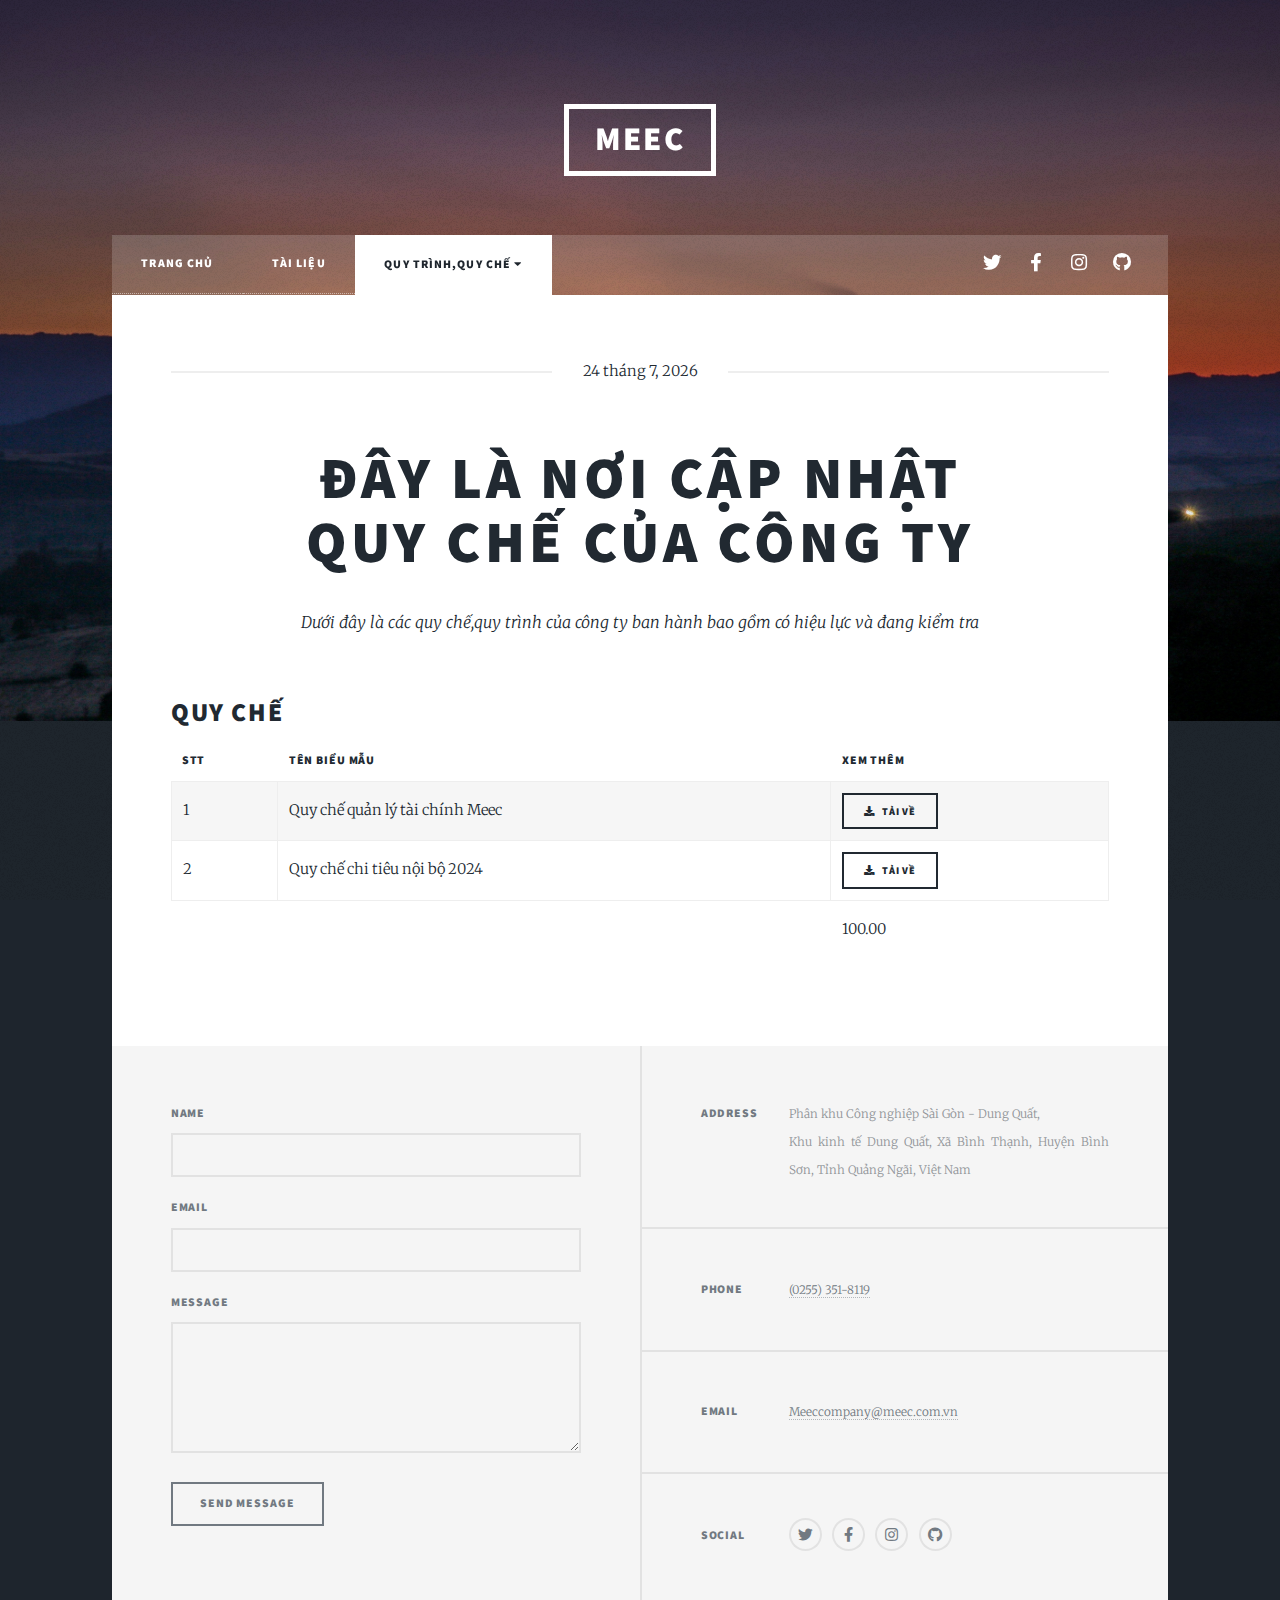
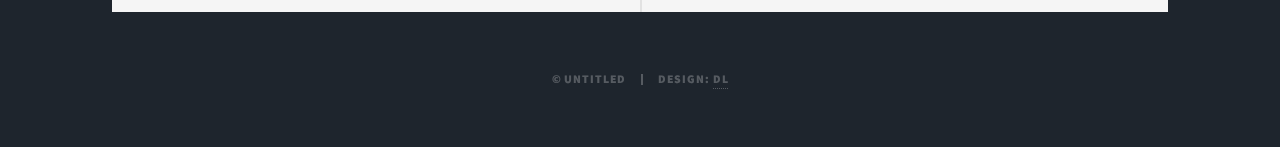
<file: quychetaichinh.html>
<!DOCTYPE HTML>
<html>
	<head>
		<title>MEEC</title>
		<link rel="shortcut icon" type="image/x-icon" href="images/favicon.ico">
		<meta charset="utf-8" />
		<meta name="viewport" content="width=device-width, initial-scale=1, user-scalable=no" />
		<link rel="stylesheet" href="assets/css/main.css" />
		<noscript><link rel="stylesheet" href="assets/css/noscript.css" /></noscript>
	</head>
	<body class="is-preload">

		<!-- Wrapper -->
			<div id="wrapper">

				<!-- Header -->
					<header id="header">
						<a href="index.html" class="logo">MEEC</a>
					</header>

				<!-- Nav -->
					<nav id="nav">
						<ul class="links">
							<li><a href="index.html">Trang chủ</a></li>
							<li><a href="generic.html">Tài liệu</a></li>
							<!-- <li><a href="elements.html">X</a></li> -->
                            <li class="active dropdown-toggle">
								<a href="quyche.html">Quy trình,quy chế <i class="icon solid fa-caret-down"></i></a>
								<ul class="dropdown-menu">
									<li><a href="quytrinhravaocong.html">Quản lý vật tư ra vào cổng</a></li>
									<li><a href="quanlynhathau.html">Quản lý nhà thầu</a></li>
									<li class="active"><a href="quychetaichinh.html">Quy chế</a></li>
								</ul>
							</li>
						</ul>
						<ul class="icons">
							<li><a href="#" class="icon brands fa-twitter"><span class="label">Twitter</span></a></li>
							<li><a href="#" class="icon brands fa-facebook-f"><span class="label">Facebook</span></a></li>
							<li><a href="#" class="icon brands fa-instagram"><span class="label">Instagram</span></a></li>
							<li><a href="#" class="icon brands fa-github"><span class="label">GitHub</span></a></li>
						</ul>
					</nav>

				<!-- Main -->
					<div id="main">

						<!-- Post -->
							<section class="post">
								<header class="major">
									<span class="date" id="datetime"></span>
									<h1>Đây là nơi cập nhật<br />
									Quy chế của công ty</h1>
									<p>Dưới đây là các quy chế,quy trình của công ty ban hành bao gồm có hiệu lực và đang kiểm tra</p>
								</header>
								<!-- <div class="image main"><img src="images/pic01.jpg" alt="" /></div> -->
									<h2>Quy chế</h2>
									<div class="table-wrapper">
										<table class="alt">
											<thead>
												<tr>
													<th>STT</th>
													<th>Tên biểu mẫu</th>
													<th>Xem thêm</th>
												</tr>
											</thead>
											<tbody>
												<tr>
													<td>1</td>
													<td>Quy chế quản lý tài chính Meec</td>
													<td>
														<a href="documents/Quy chế/Quy che quan ly tai chinh-MEEC.docx" class="button small icon solid fa-download" target="_blank">Tải về</a>
													</td>
												</tr>
												<tr>
													<td>2</td>
													<td>Quy chế chi tiêu nội bộ 2024</td>
													<td>
														<a href="documents/Quy chế/QUY CHẾ CHI TIÊU NỘI BỘ 2024.doc" class="button small icon solid fa-download" target="_blank">Tải về</a>
													</td>
												</tr>
											</tbody>
											<tfoot>
												<tr>
													<td colspan="2"></td>
													<td>100.00</td>
												</tr>
											</tfoot>
										</table>
									</div>

							</section>
					</div>
				<!-- Footer -->
					<footer id="footer">
						<section>
							<form method="post" action="#">
								<div class="fields">
									<div class="field">
										<label for="name">Name</label>
										<input type="text" name="name" id="name" />
									</div>
									<div class="field">
										<label for="email">Email</label>
										<input type="text" name="email" id="email" />
									</div>
									<div class="field">
										<label for="message">Message</label>
										<textarea name="message" id="message" rows="3"></textarea>
									</div>
								</div>
								<ul class="actions">
									<li><input type="submit" value="Send Message" /></li>
								</ul>
							</form>
						</section>
						<section class="split contact">
							<section class="alt">
								<h3>Address</h3>
								<p>Phân khu Công nghiệp Sài Gòn - Dung Quất,<br />
									Khu kinh tế Dung Quất, Xã Bình Thạnh, Huyện Bình Sơn, Tỉnh Quảng Ngãi, Việt Nam</p>
							</section>
							<section>
								<h3>Phone</h3>
								<p><a href="#">(0255) 351-8119</a></p>
							</section>
							<section>
								<h3>Email</h3>
								<p><a href="#">Meeccompany@meec.com.vn</a></p>
							</section>
							<section>
								<h3>Social</h3>
								<ul class="icons alt">
									<li><a href="#" class="icon brands alt fa-twitter"><span class="label">Twitter</span></a></li>
									<li><a href="#" class="icon brands alt fa-facebook-f"><span class="label">Facebook</span></a></li>
									<li><a href="#" class="icon brands alt fa-instagram"><span class="label">Instagram</span></a></li>
									<li><a href="#" class="icon brands alt fa-github"><span class="label">GitHub</span></a></li>
								</ul>
							</section>
						</section>
					</footer>

				<!-- Copyright -->
					<div id="copyright">
						<ul><li>&copy; Untitled</li><li>Design: <a href="https://www.facebook.com/profile.php?id=100009388256903">DL</a></li></ul>
					</div>

			</div>
		<!-- Scripts -->
			<script src="assets/js/jquery.min.js"></script>
			<script src="assets/js/jquery.scrollex.min.js"></script>
			<script src="assets/js/jquery.scrolly.min.js"></script>
			<script src="assets/js/browser.min.js"></script>
			<script src="assets/js/breakpoints.min.js"></script>
			<script src="assets/js/util.js"></script>
			<script src="assets/js/main.js"></script>
			<script src="assets/js/time.js"></script>
	</body>
</html>
</file>
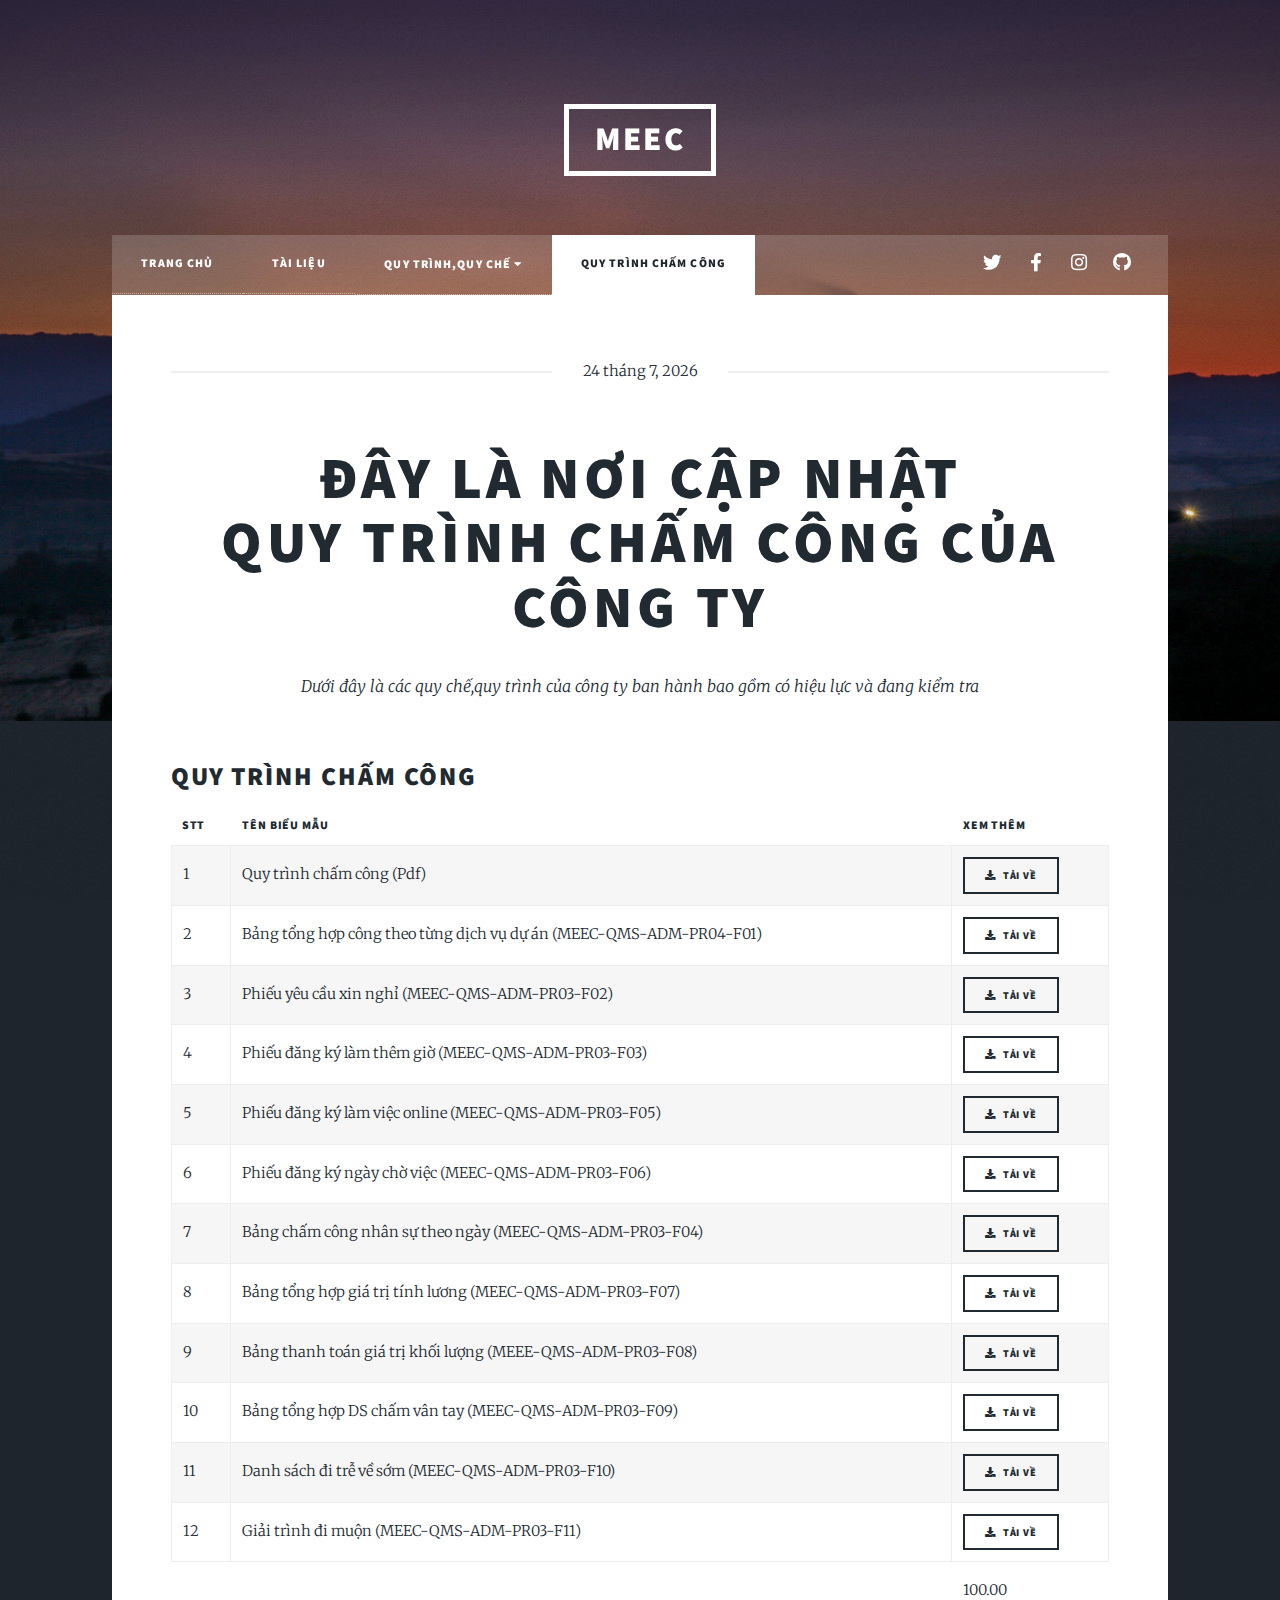
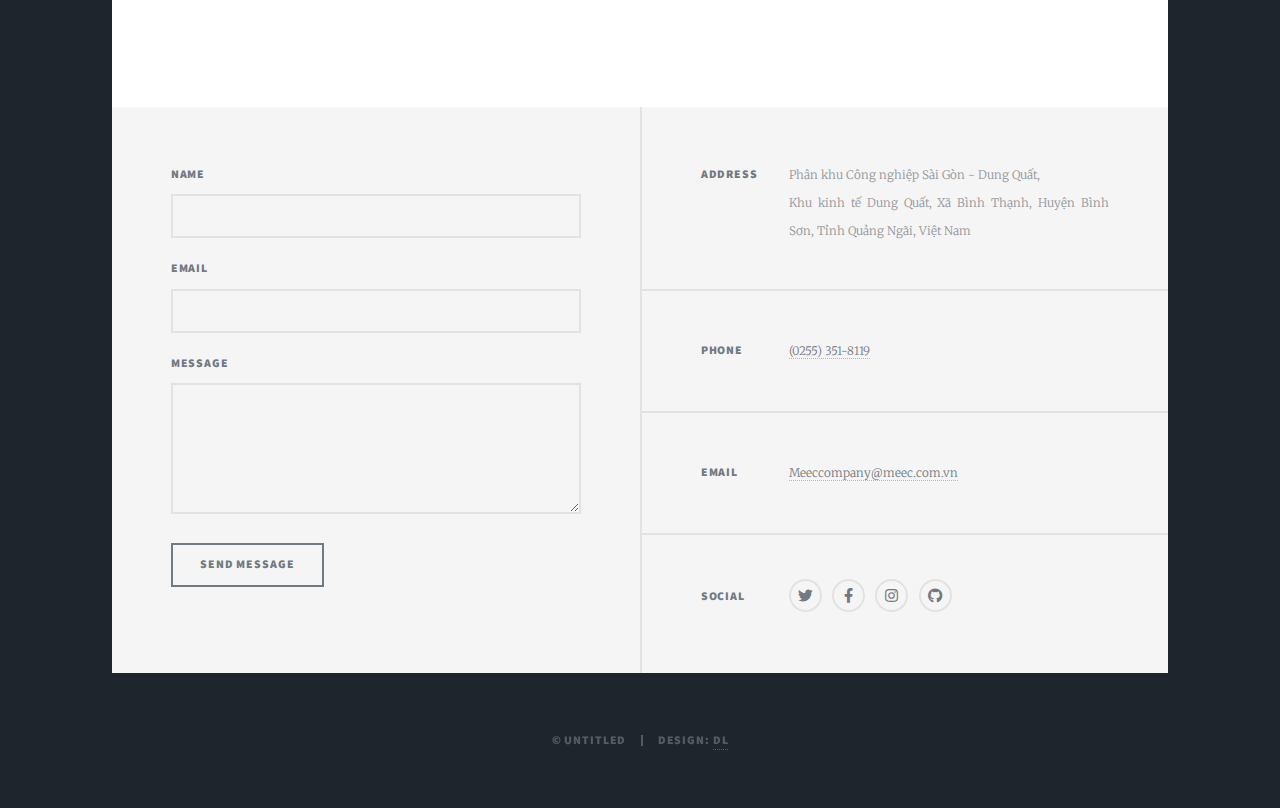
<file: quytrinhchamcong.html>
<!DOCTYPE HTML>
<html>
	<head>
		<title>MEEC</title>
		<link rel="shortcut icon" type="image/x-icon" href="images/favicon.ico">
		<meta charset="utf-8" />
		<meta name="viewport" content="width=device-width, initial-scale=1, user-scalable=no" />
		<link rel="stylesheet" href="assets/css/main.css" />
		<noscript><link rel="stylesheet" href="assets/css/noscript.css" /></noscript>
	</head>
	<body class="is-preload">

		<!-- Wrapper -->
			<div id="wrapper">

				<!-- Header -->
					<header id="header">
						<a href="index.html" class="logo">MEEC</a>
					</header>

				<!-- Nav -->
					<nav id="nav">
						<ul class="links">
							<li><a href="index.html">Trang chủ</a></li>
							<li><a href="generic.html">Tài liệu</a></li>
							<!-- <li><a href="elements.html">X</a></li> -->
                            <li class="quyche">
								<a href="javascript:void(0);">Quy trình,quy chế <i class="icon solid fa-caret-down"></i></a>
								<ul class="dropdown-menu">
									<li><a href="quytrinhravaocong.html">Quản lý vật tư ra vào cổng</a></li>
									<li><a href="quytrinhchamcong.html">Quy trình chấm công</a></li>
									<li><a href="quanlynhathau.html">Quản lý nhà thầu</a></li>
									<li><a href="quychetaichinh.html">Quy chế</a></li>
								</ul>
							</li>
							<li class="active"><a href="javascript:void(0);">Quy trình chấm công</a></li>
						</ul>
						<ul class="icons">
							<li><a href="#" class="icon brands fa-twitter"><span class="label">Twitter</span></a></li>
							<li><a href="#" class="icon brands fa-facebook-f"><span class="label">Facebook</span></a></li>
							<li><a href="#" class="icon brands fa-instagram"><span class="label">Instagram</span></a></li>
							<li><a href="#" class="icon brands fa-github"><span class="label">GitHub</span></a></li>
						</ul>
					</nav>

				<!-- Main -->
					<div id="main">

						<!-- Post -->
							<section class="post">
								<header class="major">
									<span class="date" id="datetime"></span>
									<h1>Đây là nơi cập nhật<br />
									Quy trình chấm công của công ty</h1>
									<p>Dưới đây là các quy chế,quy trình của công ty ban hành bao gồm có hiệu lực và đang kiểm tra</p>
								</header>
								<!-- <div class="image main"><img src="images/pic01.jpg" alt="" /></div> -->
									<h2>Quy trình chấm công</h2>
									<div class="table-wrapper">
										<table class="alt">
											<thead>
												<tr>
													<th>STT</th>
													<th>Tên biểu mẫu</th>
													<th>Xem thêm</th>
												</tr>
											</thead>
											<tbody>
												<tr>
													<td>1</td>
													<td>Quy trình chấm công (Pdf)</td>
													<td>
														<a href="documents/QT Cham Cong/QUY TRÌNH CHẤM CÔNG.pdf" class="button small icon solid fa-download" target="_blank">Tải về</a>
													</td>
												</tr>
												<tr>
													<td>2</td>
													<td>Bảng tổng hợp công theo từng dịch vụ dự án (MEEC-QMS-ADM-PR04-F01)</td>
													<td>
														<a href="documents/QT Cham Cong/1. MEEC-QMS-ADM-PR04-F01 Bang tong hop cong theo tung Dich vu Du an.xls" class="button small icon solid fa-download" target="_blank">Tải về</a>
													</td>
												</tr>
												<tr>
													<td>3</td>
													<td>Phiếu yêu cầu xin nghỉ (MEEC-QMS-ADM-PR03-F02)</td>
													<td>
														<a href="documents/QT Cham Cong/2. MEEC-QMS-ADM-PR03-F02 PHIEU YEU CAU XIN NGHI.doc" class="button small icon solid fa-download" target="_blank">Tải về</a>
													</tr>
												<tr>
													<td>4</td>
													<td>Phiếu đăng ký làm thêm giờ (MEEC-QMS-ADM-PR03-F03)</td>
													<td>
														<a href="documents/QT Cham Cong/3. MEEC-QMS-ADM-PR03-F03 Dang ky lam them gio.doc" class="button small icon solid fa-download" target="_blank">Tải về</a>
													</td>
												</tr>
												<tr>
													<td>5</td>
													<td>Phiếu đăng ký làm việc online (MEEC-QMS-ADM-PR03-F05)</td>
													<td>
														<a href="documents/QT Cham Cong/5. MEEC-QMS-ADM-PR03-F05 Dang ky lam viec Online.docc" class="button small icon solid fa-download" target="_blank">Tải về</a>
													</td>
												</tr>
												<tr>
													<td>6</td>
													<td>Phiếu đăng ký ngày chờ việc (MEEC-QMS-ADM-PR03-F06)</td>
													<td>
														<a href="documents/QT Cham Cong/6. MEEC-QMS-ADM-PR03-F06 Dang ky ngay cho viec.doc" class="button small icon solid fa-download" target="_blank">Tải về</a>
													</td>
												</tr>
												<tr>
													<td>7</td>
													<td>Bảng chấm công nhân sự theo ngày (MEEC-QMS-ADM-PR03-F04)</td>
													<td>
														<a href="documents/QT Cham Cong/4. MEEC-QMS-ADM-PR03-F04 Bang cham cong nhan su theo ngay.xls" class="button small icon solid fa-download" target="_blank">Tải về</a>
													</td>
												</tr>
												<tr>
													<td>8</td>
													<td>Bảng tổng hợp giá trị tính lương (MEEC-QMS-ADM-PR03-F07)</td>
													<td>
														<a href="documents/QT Cham Cong/7. MEEC-QMS-ADM-PR03-F07 Bang TH gia tri tinh luong.xlsx" class="button small icon solid fa-download" target="_blank">Tải về</a>
													</td>
												</tr>
												<tr>
													<td>9</td>
													<td>Bảng thanh toán giá trị khối lượng (MEEE-QMS-ADM-PR03-F08)</td>
													<td>
														<a href="documents/QT Cham Cong/8. MEEE-QMS-ADM-PR03-F08 Bang Thanh toan gia tri KL.xlsx" class="button small icon solid fa-download" target="_blank">Tải về</a>
													</td>
												</tr>
												<tr>
													<td>10</td>
													<td>Bảng tổng hợp DS chấm vân tay (MEEC-QMS-ADM-PR03-F09)</td>
													<td>
														<a href="documents/QT Cham Cong/9. MEEC-QMS-ADM-PR03-F09 BANG TONG HOP DS CHAM VAN TAY.xls" class="button small icon solid fa-download" target="_blank">Tải về</a>
													</td>
												</tr>
												<tr>
													<td>11</td>
													<td>Danh sách đi trễ về sớm (MEEC-QMS-ADM-PR03-F10)</td>
													<td>
														<a href="documents/QT Cham Cong/10. MEEC-QMS-ADM-PR03-F10 DANH SACH DI TRE VE SOM.xlsx" class="button small icon solid fa-download" target="_blank">Tải về</a>
													</td>
												</tr>
												<tr>
													<td>12</td>
													<td>Giải trình đi muộn (MEEC-QMS-ADM-PR03-F11)</td>
													<td>
														<a href="documents/QT Cham Cong/11. MEEC-QMS-ADM-PR03-F11 Giai trinh di muon - ve som.doc" class="button small icon solid fa-download" target="_blank">Tải về</a>
													</td>
												</tr>
											</tbody>
											<tfoot>
												<tr>
													<td colspan="2"></td>
													<td>100.00</td>
												</tr>
											</tfoot>
										</table>
									</div>

							</section>
					</div>
				<!-- Footer -->
					<footer id="footer">
						<section>
							<form method="post" action="#">
								<div class="fields">
									<div class="field">
										<label for="name">Name</label>
										<input type="text" name="name" id="name" />
									</div>
									<div class="field">
										<label for="email">Email</label>
										<input type="text" name="email" id="email" />
									</div>
									<div class="field">
										<label for="message">Message</label>
										<textarea name="message" id="message" rows="3"></textarea>
									</div>
								</div>
								<ul class="actions">
									<li><input type="submit" value="Send Message" /></li>
								</ul>
							</form>
						</section>
						<section class="split contact">
							<section class="alt">
								<h3>Address</h3>
								<p>Phân khu Công nghiệp Sài Gòn - Dung Quất,<br />
									Khu kinh tế Dung Quất, Xã Bình Thạnh, Huyện Bình Sơn, Tỉnh Quảng Ngãi, Việt Nam</p>
							</section>
							<section>
								<h3>Phone</h3>
								<p><a href="#">(0255) 351-8119</a></p>
							</section>
							<section>
								<h3>Email</h3>
								<p><a href="#">Meeccompany@meec.com.vn</a></p>
							</section>
							<section>
								<h3>Social</h3>
								<ul class="icons alt">
									<li><a href="#" class="icon brands alt fa-twitter"><span class="label">Twitter</span></a></li>
									<li><a href="#" class="icon brands alt fa-facebook-f"><span class="label">Facebook</span></a></li>
									<li><a href="#" class="icon brands alt fa-instagram"><span class="label">Instagram</span></a></li>
									<li><a href="#" class="icon brands alt fa-github"><span class="label">GitHub</span></a></li>
								</ul>
							</section>
						</section>
					</footer>

				<!-- Copyright -->
					<div id="copyright">
						<ul><li>&copy; Untitled</li><li>Design: <a href="https://www.facebook.com/profile.php?id=100009388256903">DL</a></li></ul>
					</div>

			</div>
		<!-- Scripts -->
			<script src="assets/js/jquery.min.js"></script>
			<script src="assets/js/jquery.scrollex.min.js"></script>
			<script src="assets/js/jquery.scrolly.min.js"></script>
			<script src="assets/js/browser.min.js"></script>
			<script src="assets/js/breakpoints.min.js"></script>
			<script src="assets/js/util.js"></script>
			<script src="assets/js/main.js"></script>
			<script src="assets/js/time.js"></script>
	</body>
</html>
</file>
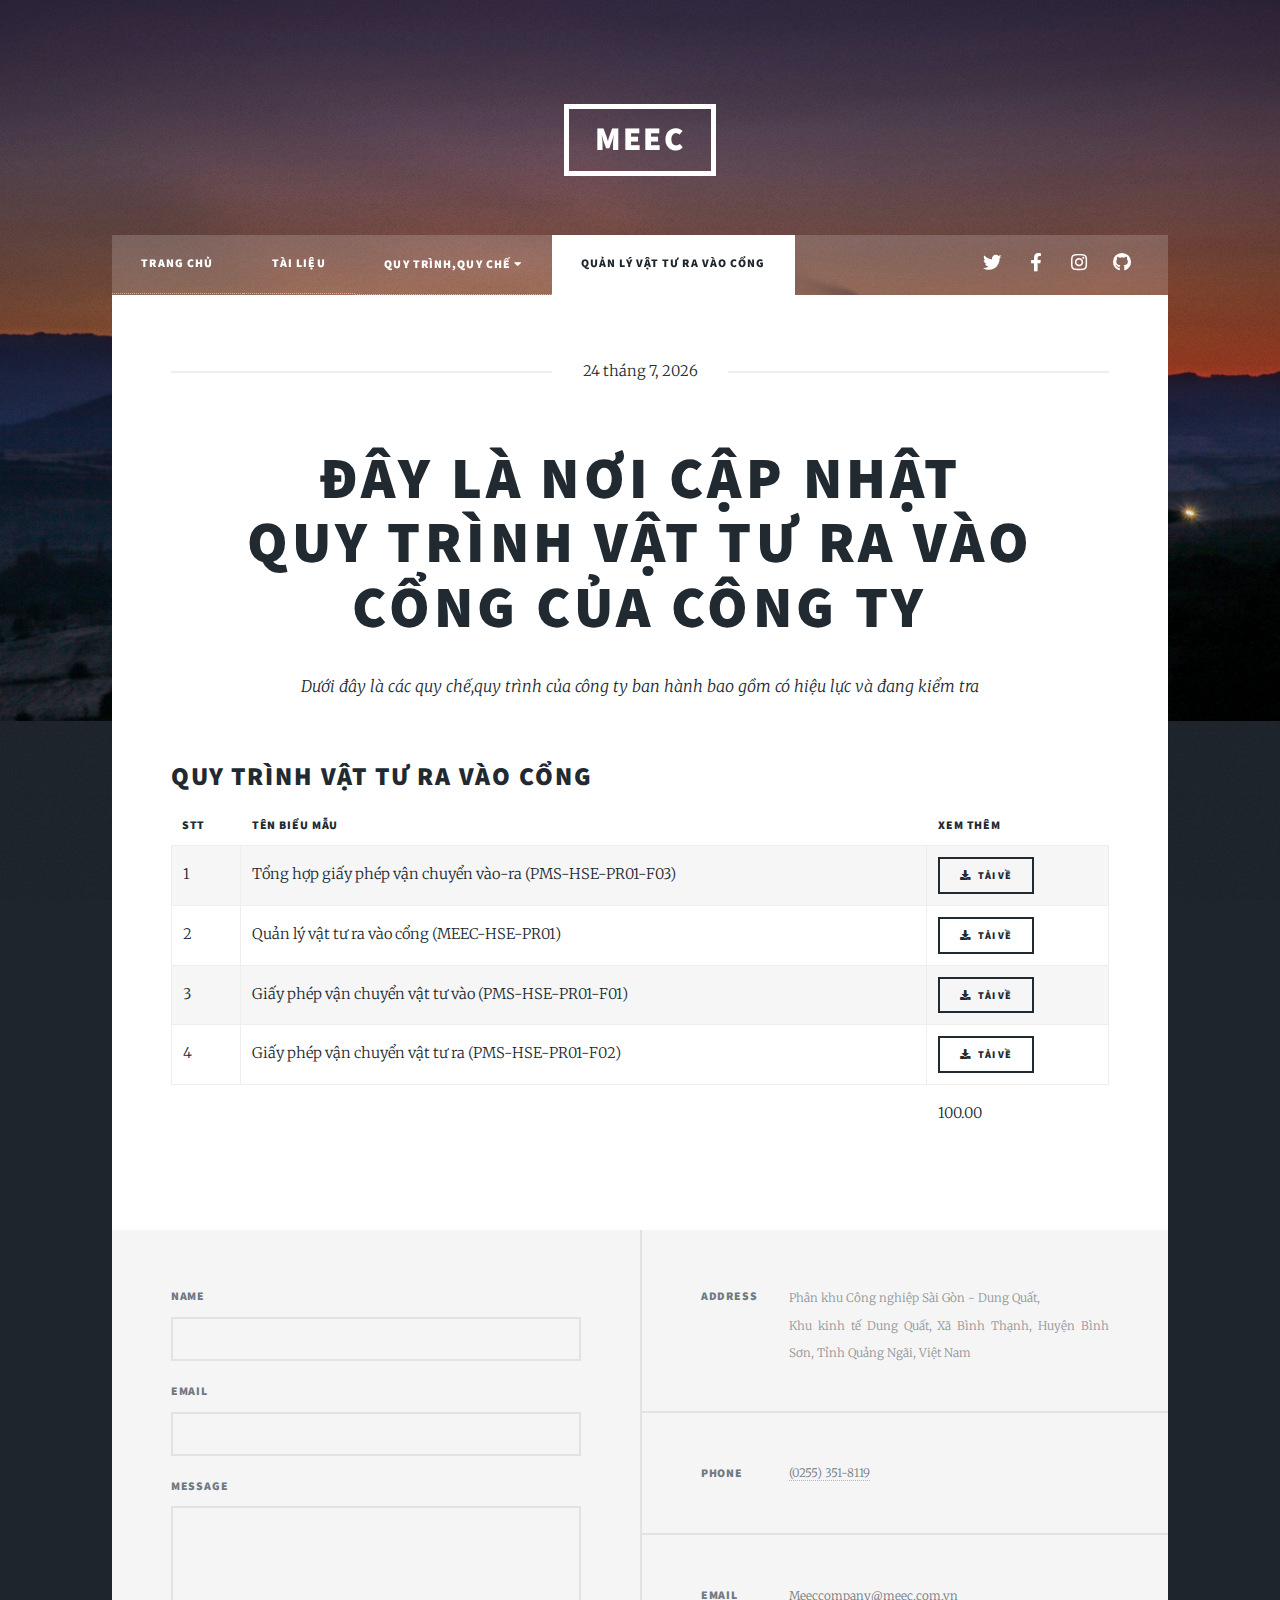
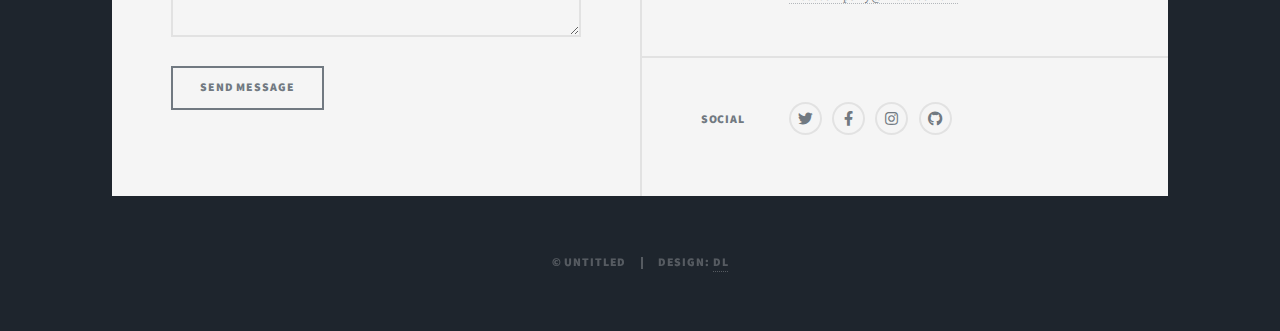
<file: quytrinhravaocong.html>
<!DOCTYPE HTML>
<html>
	<head>
		<title>MEEC</title>
		<link rel="shortcut icon" type="image/x-icon" href="images/favicon.ico">
		<meta charset="utf-8" />
		<meta name="viewport" content="width=device-width, initial-scale=1, user-scalable=no" />
		<link rel="stylesheet" href="assets/css/main.css" />
		<noscript><link rel="stylesheet" href="assets/css/noscript.css" /></noscript>
	</head>
	<body class="is-preload">

		<!-- Wrapper -->
			<div id="wrapper">

				<!-- Header -->
					<header id="header">
						<a href="index.html" class="logo">MEEC</a>
					</header>

				<!-- Nav -->
					<nav id="nav">
						<ul class="links">
							<li><a href="index.html">Trang chủ</a></li>
							<li><a href="generic.html">Tài liệu</a></li>
							<!-- <li><a href="elements.html">X</a></li> -->
                            <li class="quyche">
								<a href="javascript:void(0);">Quy trình,quy chế <i class="icon solid fa-caret-down"></i></a>
								<ul class="dropdown-menu">
									<li><a href="quytrinhravaocong.html">Quản lý vật tư ra vào cổng</a></li>
									<li><a href="quytrinhchamcong.html">Quy trình chấm công</a></li>
									<li><a href="quanlynhathau.html">Quản lý nhà thầu</a></li>
									<li><a href="quychetaichinh.html">Quy chế</a></li>
								</ul>
							</li>
							<li class="active"><a href="javascript:void(0);">Quản lý vật tư ra vào cổng</a></li>
						</ul>
						<ul class="icons">
							<li><a href="#" class="icon brands fa-twitter"><span class="label">Twitter</span></a></li>
							<li><a href="#" class="icon brands fa-facebook-f"><span class="label">Facebook</span></a></li>
							<li><a href="#" class="icon brands fa-instagram"><span class="label">Instagram</span></a></li>
							<li><a href="#" class="icon brands fa-github"><span class="label">GitHub</span></a></li>
						</ul>
					</nav>

				<!-- Main -->
					<div id="main">

						<!-- Post -->
							<section class="post">
								<header class="major">
									<span class="date" id="datetime"></span>
									<h1>Đây là nơi cập nhật<br />
									Quy trình vật tư ra vào cổng của công ty</h1>
									<p>Dưới đây là các quy chế,quy trình của công ty ban hành bao gồm có hiệu lực và đang kiểm tra</p>
								</header>
								<!-- <div class="image main"><img src="images/pic01.jpg" alt="" /></div> -->
									<h2>Quy trình vật tư ra vào cổng</h2>
									<div class="table-wrapper">
										<table class="alt">
											<thead>
												<tr>
													<th>STT</th>
													<th>Tên biểu mẫu</th>
													<th>Xem thêm</th>
												</tr>
											</thead>
											<tbody>
												<tr>
													<td>1</td>
													<td>Tổng hợp giấy phép vận chuyển vào-ra (PMS-HSE-PR01-F03)</td>
													<td>
														<a href="documents/MEEC-HSE-PR01 QUAN LY VAT TU RA VAO CONG (Final) (1)/~$PMS-HSE-PR01-F03 Tong hop giay phep van chuyen vao-ra.xlsx" class="button small icon solid fa-download" target="_blank">Tải về</a>
													</td>
												</tr>
												<tr>
													<td>2</td>
													<td>Quản lý vật tư ra vào cổng (MEEC-HSE-PR01)</td>
													<td>
														<a href="documents/MEEC-HSE-PR01 QUAN LY VAT TU RA VAO CONG (Final) (1)/MEEC-HSE-PR01 QUAN LY VAT TU RA VAO CONG.doc" class="button small icon solid fa-download" target="_blank">Tải về</a>
													</td>
												</tr>
												<tr>
													<td>3</td>
													<td>Giấy phép vận chuyển vật tư vào (PMS-HSE-PR01-F01)</td>
													<td>
														<a href="documents/MEEC-HSE-PR01 QUAN LY VAT TU RA VAO CONG (Final) (1)/PMS-HSE-PR01-F01 Giay phep van chuyen vat tu vao.doc" class="button small icon solid fa-download" target="_blank">Tải về</a>
													</tr>
												<tr>
													<td>4</td>
													<td>Giấy phép vận chuyển vật tư ra (PMS-HSE-PR01-F02)</td>
													<td>
														<a href="documents/MEEC-HSE-PR01 QUAN LY VAT TU RA VAO CONG (Final) (1)/PMS-HSE-PR01-F02 Giay phep van chuyen vat tu ra.doc" class="button small icon solid fa-download" target="_blank">Tải về</a>
													</td>
												</tr>
											</tbody>
											<tfoot>
												<tr>
													<td colspan="2"></td>
													<td>100.00</td>
												</tr>
											</tfoot>
										</table>
									</div>

							</section>
					</div>
				<!-- Footer -->
					<footer id="footer">
						<section>
							<form method="post" action="#">
								<div class="fields">
									<div class="field">
										<label for="name">Name</label>
										<input type="text" name="name" id="name" />
									</div>
									<div class="field">
										<label for="email">Email</label>
										<input type="text" name="email" id="email" />
									</div>
									<div class="field">
										<label for="message">Message</label>
										<textarea name="message" id="message" rows="3"></textarea>
									</div>
								</div>
								<ul class="actions">
									<li><input type="submit" value="Send Message" /></li>
								</ul>
							</form>
						</section>
						<section class="split contact">
							<section class="alt">
								<h3>Address</h3>
								<p>Phân khu Công nghiệp Sài Gòn - Dung Quất,<br />
									Khu kinh tế Dung Quất, Xã Bình Thạnh, Huyện Bình Sơn, Tỉnh Quảng Ngãi, Việt Nam</p>
							</section>
							<section>
								<h3>Phone</h3>
								<p><a href="#">(0255) 351-8119</a></p>
							</section>
							<section>
								<h3>Email</h3>
								<p><a href="#">Meeccompany@meec.com.vn</a></p>
							</section>
							<section>
								<h3>Social</h3>
								<ul class="icons alt">
									<li><a href="#" class="icon brands alt fa-twitter"><span class="label">Twitter</span></a></li>
									<li><a href="#" class="icon brands alt fa-facebook-f"><span class="label">Facebook</span></a></li>
									<li><a href="#" class="icon brands alt fa-instagram"><span class="label">Instagram</span></a></li>
									<li><a href="#" class="icon brands alt fa-github"><span class="label">GitHub</span></a></li>
								</ul>
							</section>
						</section>
					</footer>

				<!-- Copyright -->
					<div id="copyright">
						<ul><li>&copy; Untitled</li><li>Design: <a href="https://www.facebook.com/profile.php?id=100009388256903">DL</a></li></ul>
					</div>

			</div>
		<!-- Scripts -->
			<script src="assets/js/jquery.min.js"></script>
			<script src="assets/js/jquery.scrollex.min.js"></script>
			<script src="assets/js/jquery.scrolly.min.js"></script>
			<script src="assets/js/browser.min.js"></script>
			<script src="assets/js/breakpoints.min.js"></script>
			<script src="assets/js/util.js"></script>
			<script src="assets/js/main.js"></script>
			<script src="assets/js/time.js"></script>
	</body>
</html>
</file>
<file: assets/css/main.css>
@import url(fontawesome-all.min.css);
@import url("https://fonts.googleapis.com/css?family=Merriweather:300,700,300italic,700italic|Source+Sans+Pro:900");

/*
	Massively by HTML5 UP
	html5up.net | @ajlkn
	Free for personal and commercial use under the CCA 3.0 license (html5up.net/license)
*/

html, body, div, span, applet, object,
iframe, h1, h2, h3, h4, h5, h6, p, blockquote,
pre, a, abbr, acronym, address, big, cite,
code, del, dfn, em, img, ins, kbd, q, s, samp,
small, strike, strong, sub, sup, tt, var, b,
u, i, center, dl, dt, dd, ol, ul, li, fieldset,
form, label, legend, table, caption, tbody,
tfoot, thead, tr, th, td, article, aside,
canvas, details, embed, figure, figcaption,
footer, header, hgroup, menu, nav, output, ruby,
section, summary, time, mark, audio, video {
	margin: 0;
	padding: 0;
	border: 0;
	font-size: 100%;
	font: inherit;
	vertical-align: baseline;}

article, aside, details, figcaption, figure,
footer, header, hgroup, menu, nav, section {
	display: block;}

body {
	line-height: 1;
}

ol, ul {
	list-style: none;
}

blockquote, q {
	quotes: none;
}

	blockquote:before, blockquote:after, q:before, q:after {
		content: '';
		content: none;
	}

table {
	border-collapse: collapse;
	border-spacing: 0;
}

body {
	-webkit-text-size-adjust: none;
}

mark {
	background-color: transparent;
	color: inherit;
}

input::-moz-focus-inner {
	border: 0;
	padding: 0;
}

input, select, textarea {
	-moz-appearance: none;
	-webkit-appearance: none;
	-ms-appearance: none;
	appearance: none;
}

/* Basic */

	@-ms-viewport {
		width: device-width;
	}

	body {
		-ms-overflow-style: scrollbar;
	}

	@media screen and (max-width: 480px) {

		html, body {
			min-width: 320px;
		}

	}

	html {
		box-sizing: border-box;
	}

	*, *:before, *:after {
		box-sizing: inherit;
	}

	body {
		background-color: #1e252d;
	}

		body.is-preload *, body.is-preload *:before, body.is-preload *:after {
			-moz-animation: none !important;
			-webkit-animation: none !important;
			-ms-animation: none !important;
			animation: none !important;
			-moz-transition: none !important;
			-webkit-transition: none !important;
			-ms-transition: none !important;
			transition: none !important;
		}

/* Type */

	html {
		font-size: 16pt;
	}

		@media screen and (max-width: 1680px) {

			html {
				font-size: 12pt;
			}

		}

		@media screen and (max-width: 1280px) {

			html {
				font-size: 11pt;
			}

		}

		@media screen and (max-width: 360px) {

			html {
				font-size: 10pt;
			}

		}

	body {
		color: #212931;
	}

	body, input, select, textarea {
		font-family: "Merriweather", Georgia, serif;
		font-weight: 300;
		font-size: 1rem;
		line-height: 2.375;
	}

	a {
		-moz-transition: color 0.2s ease-in-out, background-color 0.2s ease-in-out, border-color 0.2s ease-in-out, box-shadow 0.2s ease-in-out;
		-webkit-transition: color 0.2s ease-in-out, background-color 0.2s ease-in-out, border-color 0.2s ease-in-out, box-shadow 0.2s ease-in-out;
		-ms-transition: color 0.2s ease-in-out, background-color 0.2s ease-in-out, border-color 0.2s ease-in-out, box-shadow 0.2s ease-in-out;
		transition: color 0.2s ease-in-out, background-color 0.2s ease-in-out, border-color 0.2s ease-in-out, box-shadow 0.2s ease-in-out;
		border-bottom: dotted 1px;
		text-decoration: none;
	}

		a:hover {
			border-bottom-color: transparent;
		}

	strong, b {
		font-weight: 600;
	}

	em, i {
		font-style: italic;
	}

	p {
		text-align: justify;
		margin: 0 0 2rem 0;
	}

	h1, h2, h3, h4, h5, h6 {
		font-family: "Source Sans Pro", Helvetica, sans-serif;
		font-weight: 900;
		line-height: 1.5;
		letter-spacing: 0.075em;
		text-transform: uppercase;
		margin: 0 0 1rem 0;
	}

		h1 a, h2 a, h3 a, h4 a, h5 a, h6 a {
			border-bottom: 0;
			color: inherit;
			text-decoration: none;
		}

	h1 {
		font-size: 4rem;
		line-height: 1.1;
		margin: 0 0 2rem 0;
	}

	h2 {
		font-size: 1.75rem;
		line-height: 1.3;
		margin: 0 0 1.5rem 0;
	}

	h3 {
		font-size: 1.25rem;
		margin: 0 0 1.5rem 0;
	}

	h4 {
		font-size: 1rem;
	}

	h5 {
		font-size: 0.9rem;
	}

	h6 {
		font-size: 0.8rem;
	}

	sub {
		font-size: 0.8rem;
		position: relative;
		top: 0.5rem;
	}

	sup {
		font-size: 0.8rem;
		position: relative;
		top: -0.5rem;
	}

	blockquote {
		border-left: solid 4px;
		font-style: italic;
		margin: 0 0 2rem 0;
		padding: 0.5rem 0 0.5rem 2rem;
	}

	code {
		border: solid 2px;
		font-family: "Courier New", monospace;
		font-size: 0.9rem;
		margin: 0 0.25rem;
		padding: 0.25rem 0.65rem;
	}

	pre {
		-webkit-overflow-scrolling: touch;
		font-family: "Courier New", monospace;
		font-size: 0.9rem;
		margin: 0 0 2rem 0;
	}

		pre code {
			display: block;
			line-height: 1.75;
			padding: 1rem 1.5rem;
			overflow-x: auto;
		}

	hr {
		border: 0;
		border-bottom: solid 2px;
		margin: 3rem 0;
	}

		hr.major {
			margin: 5rem 0;
		}

	.align-left {
		text-align: left;
	}

	.align-center {
		text-align: center;
	}

	.align-right {
		text-align: right;
	}

	input, select, textarea {
		color: #212931;
	}

	a {
		color: #212931;
		border-bottom-color: rgba(33, 41, 49, 0.5);
	}

		a:hover {
			border-bottom-color: transparent;
			color: #18bfef !important;
		}

	strong, b {
		color: #212931;
	}

	h1, h2, h3, h4, h5, h6 {
		color: #212931;
	}

	blockquote {
		border-left-color: #eeeeee;
	}

	code {
		background: rgba(220, 220, 220, 0.25);
		border-color: #eeeeee;
	}

	hr {
		border-bottom-color: #eeeeee;
	}

/* Row */

	.row {
		display: flex;
		flex-wrap: wrap;
		box-sizing: border-box;
		align-items: stretch;
	}

		.row > * {
			box-sizing: border-box;
		}

		.row.gtr-uniform > * > :last-child {
			margin-bottom: 0;
		}

		.row.aln-left {
			justify-content: flex-start;
		}

		.row.aln-center {
			justify-content: center;
		}

		.row.aln-right {
			justify-content: flex-end;
		}

		.row.aln-top {
			align-items: flex-start;
		}

		.row.aln-middle {
			align-items: center;
		}

		.row.aln-bottom {
			align-items: flex-end;
		}

		.row > .imp {
			order: -1;
		}

		.row > .col-1 {
			width: 8.33333%;
		}

		.row > .off-1 {
			margin-left: 8.33333%;
		}

		.row > .col-2 {
			width: 16.66667%;
		}

		.row > .off-2 {
			margin-left: 16.66667%;
		}

		.row > .col-3 {
			width: 25%;
		}

		.row > .off-3 {
			margin-left: 25%;
		}

		.row > .col-4 {
			width: 33.33333%;
		}

		.row > .off-4 {
			margin-left: 33.33333%;
		}

		.row > .col-5 {
			width: 41.66667%;
		}

		.row > .off-5 {
			margin-left: 41.66667%;
		}

		.row > .col-6 {
			width: 50%;
		}

		.row > .off-6 {
			margin-left: 50%;
		}

		.row > .col-7 {
			width: 58.33333%;
		}

		.row > .off-7 {
			margin-left: 58.33333%;
		}

		.row > .col-8 {
			width: 66.66667%;
		}

		.row > .off-8 {
			margin-left: 66.66667%;
		}

		.row > .col-9 {
			width: 75%;
		}

		.row > .off-9 {
			margin-left: 75%;
		}

		.row > .col-10 {
			width: 83.33333%;
		}

		.row > .off-10 {
			margin-left: 83.33333%;
		}

		.row > .col-11 {
			width: 91.66667%;
		}

		.row > .off-11 {
			margin-left: 91.66667%;
		}

		.row > .col-12 {
			width: 100%;
		}

		.row > .off-12 {
			margin-left: 100%;
		}

		.row.gtr-0 {
			margin-top: 0;
			margin-left: 0rem;
		}

			.row.gtr-0 > * {
				padding: 0 0 0 0rem;
			}

			.row.gtr-0.gtr-uniform {
				margin-top: 0rem;
			}

				.row.gtr-0.gtr-uniform > * {
					padding-top: 0rem;
				}

		.row.gtr-25 {
			margin-top: 0;
			margin-left: -0.375rem;
		}

			.row.gtr-25 > * {
				padding: 0 0 0 0.375rem;
			}

			.row.gtr-25.gtr-uniform {
				margin-top: -0.375rem;
			}

				.row.gtr-25.gtr-uniform > * {
					padding-top: 0.375rem;
				}

		.row.gtr-50 {
			margin-top: 0;
			margin-left: -0.75rem;
		}

			.row.gtr-50 > * {
				padding: 0 0 0 0.75rem;
			}

			.row.gtr-50.gtr-uniform {
				margin-top: -0.75rem;
			}

				.row.gtr-50.gtr-uniform > * {
					padding-top: 0.75rem;
				}

		.row {
			margin-top: 0;
			margin-left: -1.5rem;
		}

			.row > * {
				padding: 0 0 0 1.5rem;
			}

			.row.gtr-uniform {
				margin-top: -1.5rem;
			}

				.row.gtr-uniform > * {
					padding-top: 1.5rem;
				}

		.row.gtr-150 {
			margin-top: 0;
			margin-left: -2.25rem;
		}

			.row.gtr-150 > * {
				padding: 0 0 0 2.25rem;
			}

			.row.gtr-150.gtr-uniform {
				margin-top: -2.25rem;
			}

				.row.gtr-150.gtr-uniform > * {
					padding-top: 2.25rem;
				}

		.row.gtr-200 {
			margin-top: 0;
			margin-left: -3rem;
		}

			.row.gtr-200 > * {
				padding: 0 0 0 3rem;
			}

			.row.gtr-200.gtr-uniform {
				margin-top: -3rem;
			}

				.row.gtr-200.gtr-uniform > * {
					padding-top: 3rem;
				}

		@media screen and (max-width: 1680px) {

			.row {
				display: flex;
				flex-wrap: wrap;
				box-sizing: border-box;
				align-items: stretch;
			}

				.row > * {
					box-sizing: border-box;
				}

				.row.gtr-uniform > * > :last-child {
					margin-bottom: 0;
				}

				.row.aln-left {
					justify-content: flex-start;
				}

				.row.aln-center {
					justify-content: center;
				}

				.row.aln-right {
					justify-content: flex-end;
				}

				.row.aln-top {
					align-items: flex-start;
				}

				.row.aln-middle {
					align-items: center;
				}

				.row.aln-bottom {
					align-items: flex-end;
				}

				.row > .imp-xlarge {
					order: -1;
				}

				.row > .col-1-xlarge {
					width: 8.33333%;
				}

				.row > .off-1-xlarge {
					margin-left: 8.33333%;
				}

				.row > .col-2-xlarge {
					width: 16.66667%;
				}

				.row > .off-2-xlarge {
					margin-left: 16.66667%;
				}

				.row > .col-3-xlarge {
					width: 25%;
				}

				.row > .off-3-xlarge {
					margin-left: 25%;
				}

				.row > .col-4-xlarge {
					width: 33.33333%;
				}

				.row > .off-4-xlarge {
					margin-left: 33.33333%;
				}

				.row > .col-5-xlarge {
					width: 41.66667%;
				}

				.row > .off-5-xlarge {
					margin-left: 41.66667%;
				}

				.row > .col-6-xlarge {
					width: 50%;
				}

				.row > .off-6-xlarge {
					margin-left: 50%;
				}

				.row > .col-7-xlarge {
					width: 58.33333%;
				}

				.row > .off-7-xlarge {
					margin-left: 58.33333%;
				}

				.row > .col-8-xlarge {
					width: 66.66667%;
				}

				.row > .off-8-xlarge {
					margin-left: 66.66667%;
				}

				.row > .col-9-xlarge {
					width: 75%;
				}

				.row > .off-9-xlarge {
					margin-left: 75%;
				}

				.row > .col-10-xlarge {
					width: 83.33333%;
				}

				.row > .off-10-xlarge {
					margin-left: 83.33333%;
				}

				.row > .col-11-xlarge {
					width: 91.66667%;
				}

				.row > .off-11-xlarge {
					margin-left: 91.66667%;
				}

				.row > .col-12-xlarge {
					width: 100%;
				}

				.row > .off-12-xlarge {
					margin-left: 100%;
				}

				.row.gtr-0 {
					margin-top: 0;
					margin-left: 0rem;
				}

					.row.gtr-0 > * {
						padding: 0 0 0 0rem;
					}

					.row.gtr-0.gtr-uniform {
						margin-top: 0rem;
					}

						.row.gtr-0.gtr-uniform > * {
							padding-top: 0rem;
						}

				.row.gtr-25 {
					margin-top: 0;
					margin-left: -0.375rem;
				}

					.row.gtr-25 > * {
						padding: 0 0 0 0.375rem;
					}

					.row.gtr-25.gtr-uniform {
						margin-top: -0.375rem;
					}

						.row.gtr-25.gtr-uniform > * {
							padding-top: 0.375rem;
						}

				.row.gtr-50 {
					margin-top: 0;
					margin-left: -0.75rem;
				}

					.row.gtr-50 > * {
						padding: 0 0 0 0.75rem;
					}

					.row.gtr-50.gtr-uniform {
						margin-top: -0.75rem;
					}

						.row.gtr-50.gtr-uniform > * {
							padding-top: 0.75rem;
						}

				.row {
					margin-top: 0;
					margin-left: -1.5rem;
				}

					.row > * {
						padding: 0 0 0 1.5rem;
					}

					.row.gtr-uniform {
						margin-top: -1.5rem;
					}

						.row.gtr-uniform > * {
							padding-top: 1.5rem;
						}

				.row.gtr-150 {
					margin-top: 0;
					margin-left: -2.25rem;
				}

					.row.gtr-150 > * {
						padding: 0 0 0 2.25rem;
					}

					.row.gtr-150.gtr-uniform {
						margin-top: -2.25rem;
					}

						.row.gtr-150.gtr-uniform > * {
							padding-top: 2.25rem;
						}

				.row.gtr-200 {
					margin-top: 0;
					margin-left: -3rem;
				}

					.row.gtr-200 > * {
						padding: 0 0 0 3rem;
					}

					.row.gtr-200.gtr-uniform {
						margin-top: -3rem;
					}

						.row.gtr-200.gtr-uniform > * {
							padding-top: 3rem;
						}

		}

		@media screen and (max-width: 1280px) {

			.row {
				display: flex;
				flex-wrap: wrap;
				box-sizing: border-box;
				align-items: stretch;
			}

				.row > * {
					box-sizing: border-box;
				}

				.row.gtr-uniform > * > :last-child {
					margin-bottom: 0;
				}

				.row.aln-left {
					justify-content: flex-start;
				}

				.row.aln-center {
					justify-content: center;
				}

				.row.aln-right {
					justify-content: flex-end;
				}

				.row.aln-top {
					align-items: flex-start;
				}

				.row.aln-middle {
					align-items: center;
				}

				.row.aln-bottom {
					align-items: flex-end;
				}

				.row > .imp-large {
					order: -1;
				}

				.row > .col-1-large {
					width: 8.33333%;
				}

				.row > .off-1-large {
					margin-left: 8.33333%;
				}

				.row > .col-2-large {
					width: 16.66667%;
				}

				.row > .off-2-large {
					margin-left: 16.66667%;
				}

				.row > .col-3-large {
					width: 25%;
				}

				.row > .off-3-large {
					margin-left: 25%;
				}

				.row > .col-4-large {
					width: 33.33333%;
				}

				.row > .off-4-large {
					margin-left: 33.33333%;
				}

				.row > .col-5-large {
					width: 41.66667%;
				}

				.row > .off-5-large {
					margin-left: 41.66667%;
				}

				.row > .col-6-large {
					width: 50%;
				}

				.row > .off-6-large {
					margin-left: 50%;
				}

				.row > .col-7-large {
					width: 58.33333%;
				}

				.row > .off-7-large {
					margin-left: 58.33333%;
				}

				.row > .col-8-large {
					width: 66.66667%;
				}

				.row > .off-8-large {
					margin-left: 66.66667%;
				}

				.row > .col-9-large {
					width: 75%;
				}

				.row > .off-9-large {
					margin-left: 75%;
				}

				.row > .col-10-large {
					width: 83.33333%;
				}

				.row > .off-10-large {
					margin-left: 83.33333%;
				}

				.row > .col-11-large {
					width: 91.66667%;
				}

				.row > .off-11-large {
					margin-left: 91.66667%;
				}

				.row > .col-12-large {
					width: 100%;
				}

				.row > .off-12-large {
					margin-left: 100%;
				}

				.row.gtr-0 {
					margin-top: 0;
					margin-left: 0rem;
				}

					.row.gtr-0 > * {
						padding: 0 0 0 0rem;
					}

					.row.gtr-0.gtr-uniform {
						margin-top: 0rem;
					}

						.row.gtr-0.gtr-uniform > * {
							padding-top: 0rem;
						}

				.row.gtr-25 {
					margin-top: 0;
					margin-left: -0.375rem;
				}

					.row.gtr-25 > * {
						padding: 0 0 0 0.375rem;
					}

					.row.gtr-25.gtr-uniform {
						margin-top: -0.375rem;
					}

						.row.gtr-25.gtr-uniform > * {
							padding-top: 0.375rem;
						}

				.row.gtr-50 {
					margin-top: 0;
					margin-left: -0.75rem;
				}

					.row.gtr-50 > * {
						padding: 0 0 0 0.75rem;
					}

					.row.gtr-50.gtr-uniform {
						margin-top: -0.75rem;
					}

						.row.gtr-50.gtr-uniform > * {
							padding-top: 0.75rem;
						}

				.row {
					margin-top: 0;
					margin-left: -1.5rem;
				}

					.row > * {
						padding: 0 0 0 1.5rem;
					}

					.row.gtr-uniform {
						margin-top: -1.5rem;
					}

						.row.gtr-uniform > * {
							padding-top: 1.5rem;
						}

				.row.gtr-150 {
					margin-top: 0;
					margin-left: -2.25rem;
				}

					.row.gtr-150 > * {
						padding: 0 0 0 2.25rem;
					}

					.row.gtr-150.gtr-uniform {
						margin-top: -2.25rem;
					}

						.row.gtr-150.gtr-uniform > * {
							padding-top: 2.25rem;
						}

				.row.gtr-200 {
					margin-top: 0;
					margin-left: -3rem;
				}

					.row.gtr-200 > * {
						padding: 0 0 0 3rem;
					}

					.row.gtr-200.gtr-uniform {
						margin-top: -3rem;
					}

						.row.gtr-200.gtr-uniform > * {
							padding-top: 3rem;
						}

		}

		@media screen and (max-width: 980px) {

			.row {
				display: flex;
				flex-wrap: wrap;
				box-sizing: border-box;
				align-items: stretch;
			}

				.row > * {
					box-sizing: border-box;
				}

				.row.gtr-uniform > * > :last-child {
					margin-bottom: 0;
				}

				.row.aln-left {
					justify-content: flex-start;
				}

				.row.aln-center {
					justify-content: center;
				}

				.row.aln-right {
					justify-content: flex-end;
				}

				.row.aln-top {
					align-items: flex-start;
				}

				.row.aln-middle {
					align-items: center;
				}

				.row.aln-bottom {
					align-items: flex-end;
				}

				.row > .imp-medium {
					order: -1;
				}

				.row > .col-1-medium {
					width: 8.33333%;
				}

				.row > .off-1-medium {
					margin-left: 8.33333%;
				}

				.row > .col-2-medium {
					width: 16.66667%;
				}

				.row > .off-2-medium {
					margin-left: 16.66667%;
				}

				.row > .col-3-medium {
					width: 25%;
				}

				.row > .off-3-medium {
					margin-left: 25%;
				}

				.row > .col-4-medium {
					width: 33.33333%;
				}

				.row > .off-4-medium {
					margin-left: 33.33333%;
				}

				.row > .col-5-medium {
					width: 41.66667%;
				}

				.row > .off-5-medium {
					margin-left: 41.66667%;
				}

				.row > .col-6-medium {
					width: 50%;
				}

				.row > .off-6-medium {
					margin-left: 50%;
				}

				.row > .col-7-medium {
					width: 58.33333%;
				}

				.row > .off-7-medium {
					margin-left: 58.33333%;
				}

				.row > .col-8-medium {
					width: 66.66667%;
				}

				.row > .off-8-medium {
					margin-left: 66.66667%;
				}

				.row > .col-9-medium {
					width: 75%;
				}

				.row > .off-9-medium {
					margin-left: 75%;
				}

				.row > .col-10-medium {
					width: 83.33333%;
				}

				.row > .off-10-medium {
					margin-left: 83.33333%;
				}

				.row > .col-11-medium {
					width: 91.66667%;
				}

				.row > .off-11-medium {
					margin-left: 91.66667%;
				}

				.row > .col-12-medium {
					width: 100%;
				}

				.row > .off-12-medium {
					margin-left: 100%;
				}

				.row.gtr-0 {
					margin-top: 0;
					margin-left: 0rem;
				}

					.row.gtr-0 > * {
						padding: 0 0 0 0rem;
					}

					.row.gtr-0.gtr-uniform {
						margin-top: 0rem;
					}

						.row.gtr-0.gtr-uniform > * {
							padding-top: 0rem;
						}

				.row.gtr-25 {
					margin-top: 0;
					margin-left: -0.375rem;
				}

					.row.gtr-25 > * {
						padding: 0 0 0 0.375rem;
					}

					.row.gtr-25.gtr-uniform {
						margin-top: -0.375rem;
					}

						.row.gtr-25.gtr-uniform > * {
							padding-top: 0.375rem;
						}

				.row.gtr-50 {
					margin-top: 0;
					margin-left: -0.75rem;
				}

					.row.gtr-50 > * {
						padding: 0 0 0 0.75rem;
					}

					.row.gtr-50.gtr-uniform {
						margin-top: -0.75rem;
					}

						.row.gtr-50.gtr-uniform > * {
							padding-top: 0.75rem;
						}

				.row {
					margin-top: 0;
					margin-left: -1.5rem;
				}

					.row > * {
						padding: 0 0 0 1.5rem;
					}

					.row.gtr-uniform {
						margin-top: -1.5rem;
					}

						.row.gtr-uniform > * {
							padding-top: 1.5rem;
						}

				.row.gtr-150 {
					margin-top: 0;
					margin-left: -2.25rem;
				}

					.row.gtr-150 > * {
						padding: 0 0 0 2.25rem;
					}

					.row.gtr-150.gtr-uniform {
						margin-top: -2.25rem;
					}

						.row.gtr-150.gtr-uniform > * {
							padding-top: 2.25rem;
						}

				.row.gtr-200 {
					margin-top: 0;
					margin-left: -3rem;
				}

					.row.gtr-200 > * {
						padding: 0 0 0 3rem;
					}

					.row.gtr-200.gtr-uniform {
						margin-top: -3rem;
					}

						.row.gtr-200.gtr-uniform > * {
							padding-top: 3rem;
						}

		}

		@media screen and (max-width: 736px) {

			.row {
				display: flex;
				flex-wrap: wrap;
				box-sizing: border-box;
				align-items: stretch;
			}

				.row > * {
					box-sizing: border-box;
				}

				.row.gtr-uniform > * > :last-child {
					margin-bottom: 0;
				}

				.row.aln-left {
					justify-content: flex-start;
				}

				.row.aln-center {
					justify-content: center;
				}

				.row.aln-right {
					justify-content: flex-end;
				}

				.row.aln-top {
					align-items: flex-start;
				}

				.row.aln-middle {
					align-items: center;
				}

				.row.aln-bottom {
					align-items: flex-end;
				}

				.row > .imp-small {
					order: -1;
				}

				.row > .col-1-small {
					width: 8.33333%;
				}

				.row > .off-1-small {
					margin-left: 8.33333%;
				}

				.row > .col-2-small {
					width: 16.66667%;
				}

				.row > .off-2-small {
					margin-left: 16.66667%;
				}

				.row > .col-3-small {
					width: 25%;
				}

				.row > .off-3-small {
					margin-left: 25%;
				}

				.row > .col-4-small {
					width: 33.33333%;
				}

				.row > .off-4-small {
					margin-left: 33.33333%;
				}

				.row > .col-5-small {
					width: 41.66667%;
				}

				.row > .off-5-small {
					margin-left: 41.66667%;
				}

				.row > .col-6-small {
					width: 50%;
				}

				.row > .off-6-small {
					margin-left: 50%;
				}

				.row > .col-7-small {
					width: 58.33333%;
				}

				.row > .off-7-small {
					margin-left: 58.33333%;
				}

				.row > .col-8-small {
					width: 66.66667%;
				}

				.row > .off-8-small {
					margin-left: 66.66667%;
				}

				.row > .col-9-small {
					width: 75%;
				}

				.row > .off-9-small {
					margin-left: 75%;
				}

				.row > .col-10-small {
					width: 83.33333%;
				}

				.row > .off-10-small {
					margin-left: 83.33333%;
				}

				.row > .col-11-small {
					width: 91.66667%;
				}

				.row > .off-11-small {
					margin-left: 91.66667%;
				}

				.row > .col-12-small {
					width: 100%;
				}

				.row > .off-12-small {
					margin-left: 100%;
				}

				.row.gtr-0 {
					margin-top: 0;
					margin-left: 0rem;
				}

					.row.gtr-0 > * {
						padding: 0 0 0 0rem;
					}

					.row.gtr-0.gtr-uniform {
						margin-top: 0rem;
					}

						.row.gtr-0.gtr-uniform > * {
							padding-top: 0rem;
						}

				.row.gtr-25 {
					margin-top: 0;
					margin-left: -0.375rem;
				}

					.row.gtr-25 > * {
						padding: 0 0 0 0.375rem;
					}

					.row.gtr-25.gtr-uniform {
						margin-top: -0.375rem;
					}

						.row.gtr-25.gtr-uniform > * {
							padding-top: 0.375rem;
						}

				.row.gtr-50 {
					margin-top: 0;
					margin-left: -0.75rem;
				}

					.row.gtr-50 > * {
						padding: 0 0 0 0.75rem;
					}

					.row.gtr-50.gtr-uniform {
						margin-top: -0.75rem;
					}

						.row.gtr-50.gtr-uniform > * {
							padding-top: 0.75rem;
						}

				.row {
					margin-top: 0;
					margin-left: -1.5rem;
				}

					.row > * {
						padding: 0 0 0 1.5rem;
					}

					.row.gtr-uniform {
						margin-top: -1.5rem;
					}

						.row.gtr-uniform > * {
							padding-top: 1.5rem;
						}

				.row.gtr-150 {
					margin-top: 0;
					margin-left: -2.25rem;
				}

					.row.gtr-150 > * {
						padding: 0 0 0 2.25rem;
					}

					.row.gtr-150.gtr-uniform {
						margin-top: -2.25rem;
					}

						.row.gtr-150.gtr-uniform > * {
							padding-top: 2.25rem;
						}

				.row.gtr-200 {
					margin-top: 0;
					margin-left: -3rem;
				}

					.row.gtr-200 > * {
						padding: 0 0 0 3rem;
					}

					.row.gtr-200.gtr-uniform {
						margin-top: -3rem;
					}

						.row.gtr-200.gtr-uniform > * {
							padding-top: 3rem;
						}

		}

		@media screen and (max-width: 480px) {

			.row {
				display: flex;
				flex-wrap: wrap;
				box-sizing: border-box;
				align-items: stretch;
			}

				.row > * {
					box-sizing: border-box;
				}

				.row.gtr-uniform > * > :last-child {
					margin-bottom: 0;
				}

				.row.aln-left {
					justify-content: flex-start;
				}

				.row.aln-center {
					justify-content: center;
				}

				.row.aln-right {
					justify-content: flex-end;
				}

				.row.aln-top {
					align-items: flex-start;
				}

				.row.aln-middle {
					align-items: center;
				}

				.row.aln-bottom {
					align-items: flex-end;
				}

				.row > .imp-xsmall {
					order: -1;
				}

				.row > .col-1-xsmall {
					width: 8.33333%;
				}

				.row > .off-1-xsmall {
					margin-left: 8.33333%;
				}

				.row > .col-2-xsmall {
					width: 16.66667%;
				}

				.row > .off-2-xsmall {
					margin-left: 16.66667%;
				}

				.row > .col-3-xsmall {
					width: 25%;
				}

				.row > .off-3-xsmall {
					margin-left: 25%;
				}

				.row > .col-4-xsmall {
					width: 33.33333%;
				}

				.row > .off-4-xsmall {
					margin-left: 33.33333%;
				}

				.row > .col-5-xsmall {
					width: 41.66667%;
				}

				.row > .off-5-xsmall {
					margin-left: 41.66667%;
				}

				.row > .col-6-xsmall {
					width: 50%;
				}

				.row > .off-6-xsmall {
					margin-left: 50%;
				}

				.row > .col-7-xsmall {
					width: 58.33333%;
				}

				.row > .off-7-xsmall {
					margin-left: 58.33333%;
				}

				.row > .col-8-xsmall {
					width: 66.66667%;
				}

				.row > .off-8-xsmall {
					margin-left: 66.66667%;
				}

				.row > .col-9-xsmall {
					width: 75%;
				}

				.row > .off-9-xsmall {
					margin-left: 75%;
				}

				.row > .col-10-xsmall {
					width: 83.33333%;
				}

				.row > .off-10-xsmall {
					margin-left: 83.33333%;
				}

				.row > .col-11-xsmall {
					width: 91.66667%;
				}

				.row > .off-11-xsmall {
					margin-left: 91.66667%;
				}

				.row > .col-12-xsmall {
					width: 100%;
				}

				.row > .off-12-xsmall {
					margin-left: 100%;
				}

				.row.gtr-0 {
					margin-top: 0;
					margin-left: 0rem;
				}

					.row.gtr-0 > * {
						padding: 0 0 0 0rem;
					}

					.row.gtr-0.gtr-uniform {
						margin-top: 0rem;
					}

						.row.gtr-0.gtr-uniform > * {
							padding-top: 0rem;
						}

				.row.gtr-25 {
					margin-top: 0;
					margin-left: -0.375rem;
				}

					.row.gtr-25 > * {
						padding: 0 0 0 0.375rem;
					}

					.row.gtr-25.gtr-uniform {
						margin-top: -0.375rem;
					}

						.row.gtr-25.gtr-uniform > * {
							padding-top: 0.375rem;
						}

				.row.gtr-50 {
					margin-top: 0;
					margin-left: -0.75rem;
				}

					.row.gtr-50 > * {
						padding: 0 0 0 0.75rem;
					}

					.row.gtr-50.gtr-uniform {
						margin-top: -0.75rem;
					}

						.row.gtr-50.gtr-uniform > * {
							padding-top: 0.75rem;
						}

				.row {
					margin-top: 0;
					margin-left: -1.5rem;
				}

					.row > * {
						padding: 0 0 0 1.5rem;
					}

					.row.gtr-uniform {
						margin-top: -1.5rem;
					}

						.row.gtr-uniform > * {
							padding-top: 1.5rem;
						}

				.row.gtr-150 {
					margin-top: 0;
					margin-left: -2.25rem;
				}

					.row.gtr-150 > * {
						padding: 0 0 0 2.25rem;
					}

					.row.gtr-150.gtr-uniform {
						margin-top: -2.25rem;
					}

						.row.gtr-150.gtr-uniform > * {
							padding-top: 2.25rem;
						}

				.row.gtr-200 {
					margin-top: 0;
					margin-left: -3rem;
				}

					.row.gtr-200 > * {
						padding: 0 0 0 3rem;
					}

					.row.gtr-200.gtr-uniform {
						margin-top: -3rem;
					}

						.row.gtr-200.gtr-uniform > * {
							padding-top: 3rem;
						}

		}

		@media screen and (max-width: 360px) {

			.row {
				display: flex;
				flex-wrap: wrap;
				box-sizing: border-box;
				align-items: stretch;
			}

				.row > * {
					box-sizing: border-box;
				}

				.row.gtr-uniform > * > :last-child {
					margin-bottom: 0;
				}

				.row.aln-left {
					justify-content: flex-start;
				}

				.row.aln-center {
					justify-content: center;
				}

				.row.aln-right {
					justify-content: flex-end;
				}

				.row.aln-top {
					align-items: flex-start;
				}

				.row.aln-middle {
					align-items: center;
				}

				.row.aln-bottom {
					align-items: flex-end;
				}

				.row > .imp-xxsmall {
					order: -1;
				}

				.row > .col-1-xxsmall {
					width: 8.33333%;
				}

				.row > .off-1-xxsmall {
					margin-left: 8.33333%;
				}

				.row > .col-2-xxsmall {
					width: 16.66667%;
				}

				.row > .off-2-xxsmall {
					margin-left: 16.66667%;
				}

				.row > .col-3-xxsmall {
					width: 25%;
				}

				.row > .off-3-xxsmall {
					margin-left: 25%;
				}

				.row > .col-4-xxsmall {
					width: 33.33333%;
				}

				.row > .off-4-xxsmall {
					margin-left: 33.33333%;
				}

				.row > .col-5-xxsmall {
					width: 41.66667%;
				}

				.row > .off-5-xxsmall {
					margin-left: 41.66667%;
				}

				.row > .col-6-xxsmall {
					width: 50%;
				}

				.row > .off-6-xxsmall {
					margin-left: 50%;
				}

				.row > .col-7-xxsmall {
					width: 58.33333%;
				}

				.row > .off-7-xxsmall {
					margin-left: 58.33333%;
				}

				.row > .col-8-xxsmall {
					width: 66.66667%;
				}

				.row > .off-8-xxsmall {
					margin-left: 66.66667%;
				}

				.row > .col-9-xxsmall {
					width: 75%;
				}

				.row > .off-9-xxsmall {
					margin-left: 75%;
				}

				.row > .col-10-xxsmall {
					width: 83.33333%;
				}

				.row > .off-10-xxsmall {
					margin-left: 83.33333%;
				}

				.row > .col-11-xxsmall {
					width: 91.66667%;
				}

				.row > .off-11-xxsmall {
					margin-left: 91.66667%;
				}

				.row > .col-12-xxsmall {
					width: 100%;
				}

				.row > .off-12-xxsmall {
					margin-left: 100%;
				}

				.row.gtr-0 {
					margin-top: 0;
					margin-left: 0rem;
				}

					.row.gtr-0 > * {
						padding: 0 0 0 0rem;
					}

					.row.gtr-0.gtr-uniform {
						margin-top: 0rem;
					}

						.row.gtr-0.gtr-uniform > * {
							padding-top: 0rem;
						}

				.row.gtr-25 {
					margin-top: 0;
					margin-left: -0.375rem;
				}

					.row.gtr-25 > * {
						padding: 0 0 0 0.375rem;
					}

					.row.gtr-25.gtr-uniform {
						margin-top: -0.375rem;
					}

						.row.gtr-25.gtr-uniform > * {
							padding-top: 0.375rem;
						}

				.row.gtr-50 {
					margin-top: 0;
					margin-left: -0.75rem;
				}

					.row.gtr-50 > * {
						padding: 0 0 0 0.75rem;
					}

					.row.gtr-50.gtr-uniform {
						margin-top: -0.75rem;
					}

						.row.gtr-50.gtr-uniform > * {
							padding-top: 0.75rem;
						}

				.row {
					margin-top: 0;
					margin-left: -1.5rem;
				}

					.row > * {
						padding: 0 0 0 1.5rem;
					}

					.row.gtr-uniform {
						margin-top: -1.5rem;
					}

						.row.gtr-uniform > * {
							padding-top: 1.5rem;
						}

				.row.gtr-150 {
					margin-top: 0;
					margin-left: -2.25rem;
				}

					.row.gtr-150 > * {
						padding: 0 0 0 2.25rem;
					}

					.row.gtr-150.gtr-uniform {
						margin-top: -2.25rem;
					}

						.row.gtr-150.gtr-uniform > * {
							padding-top: 2.25rem;
						}

				.row.gtr-200 {
					margin-top: 0;
					margin-left: -3rem;
				}

					.row.gtr-200 > * {
						padding: 0 0 0 3rem;
					}

					.row.gtr-200.gtr-uniform {
						margin-top: -3rem;
					}

						.row.gtr-200.gtr-uniform > * {
							padding-top: 3rem;
						}

		}

/* Box */

	.box {
		border: solid 2px;
		margin-bottom: 2rem;
		padding: 1.5rem;
	}

		.box > :last-child,
		.box > :last-child > :last-child,
		.box > :last-child > :last-child > :last-child {
			margin-bottom: 0;
		}

		.box.alt {
			border: 0;
			border-radius: 0;
			padding: 0;
		}

	.box {
		border-color: #eeeeee;
	}

/* Button */

	input[type="submit"],
	input[type="reset"],
	input[type="button"],
	button,
	.button {
		-moz-appearance: none;
		-webkit-appearance: none;
		-ms-appearance: none;
		appearance: none;
		-moz-transition: background-color 0.2s ease-in-out, box-shadow 0.2s ease-in-out, color 0.2s ease-in-out;
		-webkit-transition: background-color 0.2s ease-in-out, box-shadow 0.2s ease-in-out, color 0.2s ease-in-out;
		-ms-transition: background-color 0.2s ease-in-out, box-shadow 0.2s ease-in-out, color 0.2s ease-in-out;
		transition: background-color 0.2s ease-in-out, box-shadow 0.2s ease-in-out, color 0.2s ease-in-out;
		border: 0;
		border-radius: 0;
		cursor: pointer;
		display: inline-block;
		font-family: "Source Sans Pro", Helvetica, sans-serif;
		font-size: 0.8rem;
		font-weight: 900;
		letter-spacing: 0.075em;
		height: 3rem;
		line-height: 3rem;
		padding: 0 2rem;
		text-align: center;
		text-decoration: none;
		text-transform: uppercase;
		white-space: nowrap;
	}

		input[type="submit"].icon:before,
		input[type="reset"].icon:before,
		input[type="button"].icon:before,
		button.icon:before,
		.button.icon:before {
			margin-right: 0.5rem;
		}

		input[type="submit"].icon.solo,
		input[type="reset"].icon.solo,
		input[type="button"].icon.solo,
		button.icon.solo,
		.button.icon.solo {
			position: relative;
			width: 4rem;
			height: 4rem;
			line-height: 4rem;
			border-radius: 4rem;
			text-indent: 4rem;
			overflow: hidden;
			padding: 0;
			white-space: nowrap;
		}

			input[type="submit"].icon.solo:before,
			input[type="reset"].icon.solo:before,
			input[type="button"].icon.solo:before,
			button.icon.solo:before,
			.button.icon.solo:before {
				position: absolute;
				display: block;
				top: 0;
				left: 0;
				width: inherit;
				height: inherit;
				line-height: inherit;
				font-size: 1.25rem;
				margin-right: 0;
				text-align: center;
				text-indent: 0;
			}

		input[type="submit"].fit,
		input[type="reset"].fit,
		input[type="button"].fit,
		button.fit,
		.button.fit {
			width: 100%;
		}

		input[type="submit"].small,
		input[type="reset"].small,
		input[type="button"].small,
		button.small,
		.button.small {
			font-size: 0.7rem;
			height: 2.5rem;
			line-height: 2.5rem;
			padding: 0 1.5rem;
		}

		input[type="submit"].large,
		input[type="reset"].large,
		input[type="button"].large,
		button.large,
		.button.large {
			font-size: 0.9rem;
			height: 3.5rem;
			line-height: 3.5rem;
			padding: 0 2.75rem;
		}

		@media screen and (max-width: 980px) {

			input[type="submit"],
			input[type="reset"],
			input[type="button"],
			button,
			.button {
				font-size: 0.9rem;
				height: 3.25rem;
				line-height: 3.25rem;
			}

				input[type="submit"].large,
				input[type="reset"].large,
				input[type="button"].large,
				button.large,
				.button.large {
					font-size: 1rem;
					height: 3.75rem;
					line-height: 3.75rem;
				}

		}

		input[type="submit"].disabled, input[type="submit"]:disabled,
		input[type="reset"].disabled,
		input[type="reset"]:disabled,
		input[type="button"].disabled,
		input[type="button"]:disabled,
		button.disabled,
		button:disabled,
		.button.disabled,
		.button:disabled {
			pointer-events: none;
			opacity: 0.25;
		}

	input[type="submit"],
	input[type="reset"],
	input[type="button"],
	button,
	.button {
		background-color: transparent;
		box-shadow: inset 0 0 0 2px #212931;
		color: #212931 !important;
	}

		input[type="submit"]:hover,
		input[type="reset"]:hover,
		input[type="button"]:hover,
		button:hover,
		.button:hover {
			box-shadow: inset 0 0 0 2px #18bfef;
			color: #18bfef !important;
		}

		input[type="submit"].primary,
		input[type="reset"].primary,
		input[type="button"].primary,
		button.primary,
		.button.primary {
			background-color: #212931;
			box-shadow: none;
			color: #ffffff !important;
		}

			input[type="submit"].primary:hover,
			input[type="reset"].primary:hover,
			input[type="button"].primary:hover,
			button.primary:hover,
			.button.primary:hover {
				background-color: #18bfef;
			}

/* Form */

	form {
		margin: 0 0 2rem 0;
	}

		form > :last-child {
			margin-bottom: 0;
		}

		form > .fields {
			display: -moz-flex;
			display: -webkit-flex;
			display: -ms-flex;
			display: flex;
			-moz-flex-wrap: wrap;
			-webkit-flex-wrap: wrap;
			-ms-flex-wrap: wrap;
			flex-wrap: wrap;
			width: calc(100% + 3rem);
			margin: -1.5rem 0 2rem -1.5rem;
		}

			form > .fields > .field {
				-moz-flex-grow: 0;
				-webkit-flex-grow: 0;
				-ms-flex-grow: 0;
				flex-grow: 0;
				-moz-flex-shrink: 0;
				-webkit-flex-shrink: 0;
				-ms-flex-shrink: 0;
				flex-shrink: 0;
				padding: 1.5rem 0 0 1.5rem;
				width: calc(100% - 1.5rem);
			}

				form > .fields > .field.half {
					width: calc(50% - 0.75rem);
				}

				form > .fields > .field.third {
					width: calc(100%/3 - 0.5rem);
				}

				form > .fields > .field.quarter {
					width: calc(25% - 0.375rem);
				}

		@media screen and (max-width: 480px) {

			form > .fields {
				width: calc(100% + 3rem);
				margin: -1.5rem 0 2rem -1.5rem;
			}

				form > .fields > .field {
					padding: 1.5rem 0 0 1.5rem;
					width: calc(100% - 1.5rem);
				}

					form > .fields > .field.half {
						width: calc(100% - 1.5rem);
					}

					form > .fields > .field.third {
						width: calc(100% - 1.5rem);
					}

					form > .fields > .field.quarter {
						width: calc(100% - 1.5rem);
					}

		}

	label {
		display: block;
		font-family: "Source Sans Pro", Helvetica, sans-serif;
		font-weight: 900;
		line-height: 1.5;
		letter-spacing: 0.075em;
		font-size: 0.8rem;
		text-transform: uppercase;
		margin: 0 0 0.75rem 0;
	}

		@media screen and (max-width: 980px) {

			label {
				font-size: 0.9rem;
			}

		}

	input[type="text"],
	input[type="password"],
	input[type="email"],
	select,
	textarea {
		-moz-appearance: none;
		-webkit-appearance: none;
		-ms-appearance: none;
		appearance: none;
		background: transparent;
		border-radius: 0;
		border: solid 2px;
		color: inherit;
		display: block;
		outline: 0;
		padding: 0 1rem;
		text-decoration: none;
		width: 100%;
	}

		input[type="text"]:invalid,
		input[type="password"]:invalid,
		input[type="email"]:invalid,
		select:invalid,
		textarea:invalid {
			box-shadow: none;
		}

	select {
		background-size: 1.25rem;
		background-repeat: no-repeat;
		background-position: calc(100% - 1rem) center;
		height: 3rem;
		padding-right: 3rem;
		text-overflow: ellipsis;
	}

		select:focus::-ms-value {
			background-color: transparent;
		}

		select::-ms-expand {
			display: none;
		}

	input[type="text"],
	input[type="password"],
	input[type="email"],
	select {
		height: 3rem;
	}

	textarea {
		padding: 0.75rem 1rem;
	}

	input[type="checkbox"],
	input[type="radio"] {
		-moz-appearance: none;
		-webkit-appearance: none;
		-ms-appearance: none;
		appearance: none;
		display: block;
		float: left;
		margin-right: -2rem;
		opacity: 0;
		width: 1rem;
		z-index: -1;
	}

		input[type="checkbox"] + label,
		input[type="radio"] + label {
			text-decoration: none;
			cursor: pointer;
			display: inline-block;
			font-size: 1rem;
			letter-spacing: 0;
			font-family: "Merriweather", Georgia, serif;
			text-transform: none;
			font-weight: 300;
			padding-left: 2.8rem;
			padding-right: 1rem;
			position: relative;
		}

			input[type="checkbox"] + label:before,
			input[type="radio"] + label:before {
				-moz-osx-font-smoothing: grayscale;
				-webkit-font-smoothing: antialiased;
				display: inline-block;
				font-style: normal;
				font-variant: normal;
				text-rendering: auto;
				line-height: 1;
				text-transform: none !important;
				font-family: 'Font Awesome 5 Free';
				font-weight: 900;
			}

			input[type="checkbox"] + label:before,
			input[type="radio"] + label:before {
				border-radius: 0;
				border: solid 2px;
				content: '';
				display: inline-block;
				font-size: 0.8rem;
				height: 1.8rem;
				left: 0;
				line-height: 1.65rem;
				position: absolute;
				text-align: center;
				top: -0.125rem;
				width: 1.8rem;
			}

		input[type="checkbox"]:checked + label:before,
		input[type="radio"]:checked + label:before {
			content: '\f00c';
		}

	input[type="checkbox"] + label:before {
		border-radius: 0;
	}

	input[type="radio"] + label:before {
		border-radius: 100%;
	}

	::-webkit-input-placeholder {
		opacity: 1.0;
	}

	:-moz-placeholder {
		opacity: 1.0;
	}

	::-moz-placeholder {
		opacity: 1.0;
	}

	:-ms-input-placeholder {
		opacity: 1.0;
	}

	label {
		color: #212931;
	}

	input[type="text"],
	input[type="password"],
	input[type="email"],
	select,
	textarea {
		border-color: #eeeeee;
	}

		input[type="text"]:focus,
		input[type="password"]:focus,
		input[type="email"]:focus,
		select:focus,
		textarea:focus {
			border-color: #18bfef;
		}

	select {
		background-image: url("data:image/svg+xml;charset=utf8,%3Csvg xmlns='http://www.w3.org/2000/svg' width='40' height='40' preserveAspectRatio='none' viewBox='0 0 40 40'%3E%3Cpath d='M9.4,12.3l10.4,10.4l10.4-10.4c0.2-0.2,0.5-0.4,0.9-0.4c0.3,0,0.6,0.1,0.9,0.4l3.3,3.3c0.2,0.2,0.4,0.5,0.4,0.9 c0,0.4-0.1,0.6-0.4,0.9L20.7,31.9c-0.2,0.2-0.5,0.4-0.9,0.4c-0.3,0-0.6-0.1-0.9-0.4L4.3,17.3c-0.2-0.2-0.4-0.5-0.4-0.9 c0-0.4,0.1-0.6,0.4-0.9l3.3-3.3c0.2-0.2,0.5-0.4,0.9-0.4S9.1,12.1,9.4,12.3z' fill='%23eeeeee' /%3E%3C/svg%3E");
	}

		select option {
			background-color: #ffffff;
			color: #212931;
		}

	.select-wrapper:before {
		color: #eeeeee;
	}

	input[type="checkbox"] + label,
	input[type="radio"] + label {
		color: #212931;
	}

		input[type="checkbox"] + label:before,
		input[type="radio"] + label:before {
			border-color: #eeeeee;
		}

	input[type="checkbox"]:checked + label:before,
	input[type="radio"]:checked + label:before {
		background-color: #212931;
		border-color: #212931;
		color: #ffffff;
	}

	input[type="checkbox"]:focus + label:before,
	input[type="radio"]:focus + label:before {
		border-color: #18bfef;
	}

	::-webkit-input-placeholder {
		color: #909498 !important;
	}

	:-moz-placeholder {
		color: #909498 !important;
	}

	::-moz-placeholder {
		color: #909498 !important;
	}

	:-ms-input-placeholder {
		color: #909498 !important;
	}

	.formerize-placeholder {
		color: #909498 !important;
	}

/* Icon */

	.icon {
		text-decoration: none;
		border-bottom: none;
		position: relative;
	}

		.icon:before {
			-moz-osx-font-smoothing: grayscale;
			-webkit-font-smoothing: antialiased;
			display: inline-block;
			font-style: normal;
			font-variant: normal;
			text-rendering: auto;
			line-height: 1;
			text-transform: none !important;
			font-family: 'Font Awesome 5 Free';
			font-weight: 400;
		}

		.icon > .label {
			display: none;
		}

		.icon:before {
			line-height: inherit;
		}

		.icon.solid:before {
			font-weight: 900;
		}

		.icon.brands:before {
			font-family: 'Font Awesome 5 Brands';
		}

/* Image */

	.image {
		border: 0;
		display: inline-block;
		position: relative;
	}

		.image img {
			display: block;
		}

		.image.left, .image.right {
			max-width: 40%;
		}

			.image.left img, .image.right img {
				width: 100%;
			}

		.image.left {
			float: left;
			margin: 0 2rem 2rem 0;
			top: 0.75rem;
		}

		.image.right {
			float: right;
			margin: 0 0 2rem 2rem;
			top: 0.75rem;
		}

		.image.fit {
			display: block;
			margin: 2.5rem 0;
			width: 100%;
		}

			.image.fit:first-child {
				margin-top: 0;
			}

			.image.fit img {
				width: 100%;
			}

		.image.main {
			display: block;
			margin: 4rem 0;
			width: 100%;
		}

			.image.main:first-child {
				margin-top: 0;
			}

			.image.main img {
				width: 100%;
			}

		@media screen and (max-width: 736px) {

			.image.fit {
				margin: 2rem 0;
			}

			.image.main {
				margin: 2rem 0;
			}

		}

	a.image {
		overflow: hidden;
	}

		a.image img {
			-moz-transition: -moz-transform 0.2s ease-out;
			-webkit-transition: -webkit-transform 0.2s ease-out;
			-ms-transition: -ms-transform 0.2s ease-out;
			transition: transform 0.2s ease-out;
		}

		a.image:hover img {
			-moz-transform: scale(1.05);
			-webkit-transform: scale(1.05);
			-ms-transform: scale(1.05);
			transform: scale(1.05);
		}

/* Actions */

	ul.actions {
		display: -moz-flex;
		display: -webkit-flex;
		display: -ms-flex;
		display: flex;
		cursor: default;
		list-style: none;
		margin-left: -1rem;
		padding-left: 0;
	}

		ul.actions li {
			padding: 0 0 0 1rem;
			vertical-align: middle;
		}

		ul.actions.special {
			-moz-justify-content: center;
			-webkit-justify-content: center;
			-ms-justify-content: center;
			justify-content: center;
			width: 100%;
			margin-left: 0;
		}

			ul.actions.special li:first-child {
				padding-left: 0;
			}

		ul.actions.stacked {
			-moz-flex-direction: column;
			-webkit-flex-direction: column;
			-ms-flex-direction: column;
			flex-direction: column;
			margin-left: 0;
		}

			ul.actions.stacked li {
				padding: 1.3rem 0 0 0;
			}

				ul.actions.stacked li:first-child {
					padding-top: 0;
				}

		ul.actions.fit {
			width: calc(100% + 1rem);
		}

			ul.actions.fit li {
				-moz-flex-grow: 1;
				-webkit-flex-grow: 1;
				-ms-flex-grow: 1;
				flex-grow: 1;
				-moz-flex-shrink: 1;
				-webkit-flex-shrink: 1;
				-ms-flex-shrink: 1;
				flex-shrink: 1;
				width: 100%;
			}

				ul.actions.fit li > * {
					width: 100%;
				}

			ul.actions.fit.stacked {
				width: 100%;
			}

		@media screen and (max-width: 480px) {

			ul.actions:not(.fixed) {
				-moz-flex-direction: column;
				-webkit-flex-direction: column;
				-ms-flex-direction: column;
				flex-direction: column;
				margin-left: 0;
				width: 100% !important;
			}

				ul.actions:not(.fixed) li {
					-moz-flex-grow: 1;
					-webkit-flex-grow: 1;
					-ms-flex-grow: 1;
					flex-grow: 1;
					-moz-flex-shrink: 1;
					-webkit-flex-shrink: 1;
					-ms-flex-shrink: 1;
					flex-shrink: 1;
					padding: 1rem 0 0 0;
					text-align: center;
					width: 100%;
				}

					ul.actions:not(.fixed) li > * {
						width: 100%;
					}

					ul.actions:not(.fixed) li:first-child {
						padding-top: 0;
					}

					ul.actions:not(.fixed) li input[type="submit"],
					ul.actions:not(.fixed) li input[type="reset"],
					ul.actions:not(.fixed) li input[type="button"],
					ul.actions:not(.fixed) li button,
					ul.actions:not(.fixed) li .button {
						width: 100%;
					}

						ul.actions:not(.fixed) li input[type="submit"].icon:before,
						ul.actions:not(.fixed) li input[type="reset"].icon:before,
						ul.actions:not(.fixed) li input[type="button"].icon:before,
						ul.actions:not(.fixed) li button.icon:before,
						ul.actions:not(.fixed) li .button.icon:before {
							margin-left: -0.5rem;
						}

		}

/* Icons */

	ul.icons {
		cursor: default;
		list-style: none;
		padding-left: 0;
	}

		ul.icons li {
			display: inline-block;
			padding: 0 0.5rem 0 0;
			vertical-align: middle;
		}

			ul.icons li:last-child {
				padding-right: 0;
			}

			ul.icons li .icon:before {
				width: 2.25rem;
				height: 2.25rem;
				line-height: 2.25rem;
				display: inline-block;
				text-align: center;
				border-radius: 100%;
				font-size: 1.25rem;
			}

		ul.icons.alt li .icon:before {
			-moz-transition: color 0.2s ease-in-out, background-color 0.2s ease-in-out, border-color 0.2s ease-in-out, box-shadow 0.2s ease-in-out;
			-webkit-transition: color 0.2s ease-in-out, background-color 0.2s ease-in-out, border-color 0.2s ease-in-out, box-shadow 0.2s ease-in-out;
			-ms-transition: color 0.2s ease-in-out, background-color 0.2s ease-in-out, border-color 0.2s ease-in-out, box-shadow 0.2s ease-in-out;
			transition: color 0.2s ease-in-out, background-color 0.2s ease-in-out, border-color 0.2s ease-in-out, box-shadow 0.2s ease-in-out;
			font-size: 1rem;
		}

/* List */

	ol {
		list-style: decimal;
		margin: 0 0 2rem 0;
		padding-left: 1.25rem;
	}

		ol li {
			padding-left: 0.25rem;
		}

	ul {
		list-style: disc;
		margin: 0 0 2rem 0;
		padding-left: 1rem;
	}

		ul li {
			padding-left: 0.5rem;
		}

		ul.divided {
			list-style: none;
			padding-left: 0;
		}

			ul.divided li {
				border-top: solid 1px;
				padding: 0.5rem 0;
			}

				ul.divided li:first-child {
					border-top: 0;
					padding-top: 0;
				}

	dl {
		margin: 0 0 2rem 0;
	}

		dl dt {
			display: block;
			font-weight: 600;
			margin: 0 0 1rem 0;
		}

		dl dd {
			margin-left: 2rem;
		}

	ul.divided li {
		border-top-color: #eeeeee;
	}

	ul.icons li a.icon:hover:before {
		color: #18bfef;
	}

	ul.icons.alt li .icon:before {
		box-shadow: inset 0 0 0 2px #eeeeee;
	}

	ul.icons.alt li a.icon:hover:before {
		box-shadow: inset 0 0 0 2px #18bfef;
	}

/* Section/Article */

	section.special, article.special {
		text-align: center;
	}

	header {
		cursor: default;
	}

		header > .date {
			display: block;
			font-size: 0.8rem;
			height: 1;
			margin: 0 0 1rem 0;
			position: relative;
		}

		header > p {
			font-style: italic;
		}

		header > h1 + p {
			font-size: 1.1rem;
			margin-top: -0.5rem;
			line-height: 2;
		}

		header > h2 + p {
			font-size: 1rem;
			margin-top: -0.75rem;
		}

		header > h3 + p {
			font-size: 0.9rem;
			margin-top: -0.75rem;
		}

		header > h4 + p {
			font-size: 0.8rem;
			margin-top: -0.75rem;
		}

		header.major {
			margin: 0 0 4rem 0;
			text-align: center;
		}

			header.major > :last-child {
				margin-bottom: 0;
			}

			header.major > p {
				margin-top: 0;
				text-align: center;
			}

			header.major > .date {
				font-size: 1rem;
				margin: 0 0 4rem 0;
			}

				header.major > .date:before, header.major > .date:after {
					content: '';
					display: block;
					position: absolute;
					top: 50%;
					width: calc(50% - 6rem);
					border-top: solid 2px;
				}

				header.major > .date:before {
					left: 0;
				}

				header.major > .date:after {
					right: 0;
				}

		@media screen and (max-width: 980px) {

			header br {
				display: none;
			}

		}

		@media screen and (max-width: 736px) {

			header.major {
				margin: 0 0 2rem 0;
			}

		}

	header.major .date:before, header.major .date:after {
		border-top-color: #eeeeee;
	}

/* Table */

	.table-wrapper {
		-webkit-overflow-scrolling: touch;
		overflow-x: auto;
	}

	table {
		margin: 0 0 2rem 0;
		width: 100%;
	}

		table tbody tr {
			border: solid 1px;
			border-left: 0;
			border-right: 0;
		}

		table td {
			padding: 0.75rem 0.75rem;
		}

		table th {
			font-family: "Source Sans Pro", Helvetica, sans-serif;
			font-size: 0.8rem;
			font-weight: 900;
			letter-spacing: 0.075em;
			line-height: 1.5;
			padding: 0 0.75rem 0.75rem 0.75rem;
			text-align: left;
			text-transform: uppercase;
		}

			@media screen and (max-width: 980px) {

				table th {
					font-size: 0.9rem;
				}

			}

		table thead {
			border-bottom: solid 2px;
		}

		table tfoot {
			border-top: solid 2px;
		}

		table.alt {
			border-collapse: separate;
		}

			table.alt tbody tr td {
				border: solid 1px;
				border-left-width: 0;
				border-top-width: 0;
			}

				table.alt tbody tr td:first-child {
					border-left-width: 1px;
				}

			table.alt tbody tr:first-child td {
				border-top-width: 1px;
			}

			table.alt thead {
				border-bottom: 0;
			}

			table.alt tfoot {
				border-top: 0;
			}

	table tbody tr {
		border-color: #eeeeee;
	}

		table tbody tr:nth-child(2n + 1) {
			background-color: rgba(220, 220, 220, 0.25);
		}

	table th {
		color: #212931;
	}

	table thead {
		border-bottom-color: #eeeeee;
	}

	table tfoot {
		border-top-color: #eeeeee;
	}

	table.alt tbody tr td {
		border-color: #eeeeee;
	}

/* Pagination */

	.pagination {
		display: -moz-inline-flex;
		display: -webkit-inline-flex;
		display: -ms-inline-flex;
		display: inline-flex;
		-moz-user-select: none;
		-webkit-user-select: none;
		-ms-user-select: none;
		user-select: none;
		cursor: default;
		list-style: none;
		margin: 0 0 2rem 2px;
		padding: 0;
	}

		.pagination a, .pagination span {
			-moz-transition: background-color 0.2s ease-in-out, border-color 0.2s ease-in-out, box-shadow 0.2s ease-in-out, color 0.2s ease-in-out;
			-webkit-transition: background-color 0.2s ease-in-out, border-color 0.2s ease-in-out, box-shadow 0.2s ease-in-out, color 0.2s ease-in-out;
			-ms-transition: background-color 0.2s ease-in-out, border-color 0.2s ease-in-out, box-shadow 0.2s ease-in-out, color 0.2s ease-in-out;
			transition: background-color 0.2s ease-in-out, border-color 0.2s ease-in-out, box-shadow 0.2s ease-in-out, color 0.2s ease-in-out;
			border: solid 2px;
			display: inline-block;
			font-family: "Source Sans Pro", Helvetica, sans-serif;
			font-size: 0.8rem;
			font-weight: 900;
			height: 3rem;
			letter-spacing: 0.075em;
			line-height: calc(3rem - 4px);
			margin-left: -2px;
			min-width: 3rem;
			position: relative;
			text-align: center;
			text-decoration: none;
			text-transform: uppercase;
		}

		.pagination .next, .pagination .previous {
			text-decoration: none;
			padding: 0 1.75rem;
		}

			.pagination .next:before, .pagination .previous:before {
				-moz-osx-font-smoothing: grayscale;
				-webkit-font-smoothing: antialiased;
				display: inline-block;
				font-style: normal;
				font-variant: normal;
				text-rendering: auto;
				line-height: 1;
				text-transform: none !important;
				font-family: 'Font Awesome 5 Free';
				font-weight: 900;
			}

			.pagination .next:before, .pagination .previous:before {
				display: inline-block;
				color: inherit !important;
				line-height: inherit;
			}

		.pagination .previous:before {
			content: '\f104';
			margin-right: 0.9375em;
		}

		.pagination .next:before {
			content: '\f105';
			float: right;
			margin-left: 0.9375em;
		}

		@media screen and (max-width: 980px) {

			.pagination a, .pagination span {
				font-size: 0.9rem;
			}

		}

		@media screen and (max-width: 480px) {

			.pagination .page, .pagination .extra {
				display: none;
			}

		}

	.pagination a, .pagination span {
		border-color: #eeeeee;
	}

	.pagination a {
		color: #212931 !important;
	}

		.pagination a:hover {
			color: #18bfef !important;
			border-color: #18bfef;
			z-index: 1;
		}

			.pagination a:hover + a,
			.pagination a:hover + span {
				border-left-color: #18bfef;
			}

		.pagination a.active {
			background-color: #eeeeee;
		}

	.pagination span {
		color: #eeeeee;
	}

/* Wrapper */

	#wrapper {
		-moz-transition: opacity 0.5s ease;
		-webkit-transition: opacity 0.5s ease;
		-ms-transition: opacity 0.5s ease;
		transition: opacity 0.5s ease;
		position: relative;
		z-index: 1;
		overflow: hidden;
	}

		#wrapper > .bg {
			position: absolute;
			top: 0;
			left: 0;
			width: 100%;
			height: 100%;
			background-color: #212931;
			background-image: url("../../images/overlay.png"), linear-gradient(0deg, rgba(0, 0, 0, 0.1), rgba(0, 0, 0, 0.1)), url("../../images/background.jpg");
			background-size: auto,								auto,														100% auto;
			background-position: center,								center,														top center;
			background-repeat: repeat,								no-repeat,													no-repeat;
			background-attachment: scroll,								scroll,														scroll;
			z-index: -1;
		}

			#wrapper > .bg.fixed {
				position: fixed;
				width: 100vw;
				height: 100vh;
			}

		#wrapper.fade-in:before {
			pointer-events: none;
			-moz-transition: opacity 1s ease-in-out;
			-webkit-transition: opacity 1s ease-in-out;
			-ms-transition: opacity 1s ease-in-out;
			transition: opacity 1s ease-in-out;
			-moz-transition-delay: 0.75s;
			-webkit-transition-delay: 0.75s;
			-ms-transition-delay: 0.75s;
			transition-delay: 0.75s;
			background: #1e252d;
			content: '';
			display: block;
			height: 100%;
			left: 0;
			opacity: 0;
			position: fixed;
			top: 0;
			width: 100%;
		}

		body.is-preload #wrapper.fade-in:before {
			opacity: 1;
		}

		@media screen and (orientation: portrait) {

			#wrapper > .bg {
				background-size: auto,								auto,														auto 175%;
			}

		}

/* Intro */

	#intro {
		color: #ffffff;
		padding: 8rem 4rem 6rem 4rem ;
		-moz-align-items: center;
		-webkit-align-items: center;
		-ms-align-items: center;
		align-items: center;
		display: -moz-flex;
		display: -webkit-flex;
		display: -ms-flex;
		display: flex;
		-moz-flex-direction: column;
		-webkit-flex-direction: column;
		-ms-flex-direction: column;
		flex-direction: column;
		-moz-justify-content: -moz-flex-end;
		-webkit-justify-content: -webkit-flex-end;
		-ms-justify-content: -ms-flex-end;
		justify-content: flex-end;
		-moz-transition: opacity 1s ease, -moz-transform 1s ease;
		-webkit-transition: opacity 1s ease, -webkit-transform 1s ease;
		-ms-transition: opacity 1s ease, -ms-transform 1s ease;
		transition: opacity 1s ease, transform 1s ease;
		position: relative;
		cursor: default;
		text-align: center;
		z-index: 1;
		min-height: 100vh;
	}

		#intro input, #intro select, #intro textarea {
			color: #ffffff;
		}

		#intro a {
			color: #ffffff;
			border-bottom-color: rgba(255, 255, 255, 0.5);
		}

			#intro a:hover {
				border-bottom-color: transparent;
				color: #18bfef !important;
			}

		#intro strong, #intro b {
			color: #ffffff;
		}

		#intro h1, #intro h2, #intro h3, #intro h4, #intro h5, #intro h6 {
			color: #ffffff;
		}

		#intro blockquote {
			border-left-color: #ffffff;
		}

		#intro code {
			background: rgba(255, 255, 255, 0.075);
			border-color: #ffffff;
		}

		#intro hr {
			border-bottom-color: #ffffff;
		}

		#intro input[type="submit"],
		#intro input[type="reset"],
		#intro input[type="button"],
		#intro button,
		#intro .button {
			background-color: transparent;
			box-shadow: inset 0 0 0 2px #ffffff;
			color: #ffffff !important;
		}

			#intro input[type="submit"]:hover,
			#intro input[type="reset"]:hover,
			#intro input[type="button"]:hover,
			#intro button:hover,
			#intro .button:hover {
				box-shadow: inset 0 0 0 2px #18bfef;
				color: #18bfef !important;
			}

			#intro input[type="submit"].primary,
			#intro input[type="reset"].primary,
			#intro input[type="button"].primary,
			#intro button.primary,
			#intro .button.primary {
				background-color: #ffffff;
				box-shadow: none;
				color: #1e252d !important;
			}

				#intro input[type="submit"].primary:hover,
				#intro input[type="reset"].primary:hover,
				#intro input[type="button"].primary:hover,
				#intro button.primary:hover,
				#intro .button.primary:hover {
					background-color: #18bfef;
				}

		#intro h1 {
			font-size: 5rem;
			line-height: 1;
		}

		#intro p {
			font-size: 1.25rem;
			font-style: italic;
			margin-top: -0.25rem;
			text-align: center;
		}

		#intro + #header {
			margin-top: -20rem;
		}

			#intro + #header .logo {
				-moz-transform: translateY(2rem);
				-webkit-transform: translateY(2rem);
				-ms-transform: translateY(2rem);
				transform: translateY(2rem);
				opacity: 0;
				visibility: hidden;
			}

		#intro.hidden {
			pointer-events: none;
			-moz-transform: translateY(2rem);
			-webkit-transform: translateY(2rem);
			-ms-transform: translateY(2rem);
			transform: translateY(2rem);
			-moz-transition: opacity 0.5s ease, -moz-transform 0.5s ease, visibility 0.5s;
			-webkit-transition: opacity 0.5s ease, -webkit-transform 0.5s ease, visibility 0.5s;
			-ms-transition: opacity 0.5s ease, -ms-transform 0.5s ease, visibility 0.5s;
			transition: opacity 0.5s ease, transform 0.5s ease, visibility 0.5s;
			opacity: 0;
			visibility: hidden;
		}

			#intro.hidden + #header .logo {
				-moz-transform: translateY(0);
				-webkit-transform: translateY(0);
				-ms-transform: translateY(0);
				transform: translateY(0);
				opacity: 1;
				visibility: visible;
			}

		body.is-preload #intro {
			-moz-transform: translateY(2rem);
			-webkit-transform: translateY(2rem);
			-ms-transform: translateY(2rem);
			transform: translateY(2rem);
			opacity: 0;
		}

			body.is-preload #intro:not(.hidden) + #header + #nav {
				-moz-transform: translateY(4rem);
				-webkit-transform: translateY(4rem);
				-ms-transform: translateY(4rem);
				transform: translateY(4rem);
				opacity: 0;
			}

		@media screen and (max-width: 980px) {

			#intro {
				padding: 4rem 4rem 2rem 4rem ;
				min-height: 90vh;
			}

				#intro p br {
					display: none;
				}

				#intro + #header {
					margin-top: -14rem;
				}

		}

		@media screen and (max-width: 736px) {

			#intro {
				padding: 3rem 2rem 1rem 2rem ;
				min-height: 80vh;
			}

				#intro h1 {
					font-size: 3.25rem;
					line-height: 1.1;
					margin-bottom: 1rem;
				}

				#intro p {
					font-size: 1rem;
					margin-top: 0rem;
				}

				#intro .actions {
					display: none;
				}

		}

/* Header */

	#header {
		color: #ffffff;
		-moz-align-items: center;
		-webkit-align-items: center;
		-ms-align-items: center;
		align-items: center;
		display: -moz-flex;
		display: -webkit-flex;
		display: -ms-flex;
		display: flex;
		-moz-flex-direction: column;
		-webkit-flex-direction: column;
		-ms-flex-direction: column;
		flex-direction: column;
		-moz-justify-content: -moz-flex-end;
		-webkit-justify-content: -webkit-flex-end;
		-ms-justify-content: -ms-flex-end;
		justify-content: flex-end;
		pointer-events: none;
		-moz-user-select: none;
		-webkit-user-select: none;
		-ms-user-select: none;
		user-select: none;
		height: 20rem;
		padding-bottom: 8rem;
		position: relative;
		text-align: center;
		z-index: 2;
	}

		#header input, #header select, #header textarea {
			color: #ffffff;
		}

		#header a {
			color: #ffffff;
			border-bottom-color: rgba(255, 255, 255, 0.5);
		}

			#header a:hover {
				border-bottom-color: transparent;
				color: #18bfef !important;
			}

		#header strong, #header b {
			color: #ffffff;
		}

		#header h1, #header h2, #header h3, #header h4, #header h5, #header h6 {
			color: #ffffff;
		}

		#header blockquote {
			border-left-color: #ffffff;
		}

		#header code {
			background: rgba(255, 255, 255, 0.075);
			border-color: #ffffff;
		}

		#header hr {
			border-bottom-color: #ffffff;
		}

		#header .logo {
			-moz-transition: border-color 0.2s ease-in-out, color 0.2s ease-in-out, opacity 0.5s ease, -moz-transform 0.5s ease, visibility 0.5s;
			-webkit-transition: border-color 0.2s ease-in-out, color 0.2s ease-in-out, opacity 0.5s ease, -webkit-transform 0.5s ease, visibility 0.5s;
			-ms-transition: border-color 0.2s ease-in-out, color 0.2s ease-in-out, opacity 0.5s ease, -ms-transform 0.5s ease, visibility 0.5s;
			transition: border-color 0.2s ease-in-out, color 0.2s ease-in-out, opacity 0.5s ease, transform 0.5s ease, visibility 0.5s;
			pointer-events: auto;
			border-style: solid;
			border-color: #ffffff;
			border-width: 5px !important;
			font-family: "Source Sans Pro", Helvetica, sans-serif;
			font-size: 2.25rem;
			font-weight: 900;
			letter-spacing: 0.075em;
			line-height: 1;
			padding: 1rem 1.75rem;
			text-transform: uppercase;
			visibility: visible;
		}

			#header .logo:hover {
				border-color: #18bfef !important;
				color: #18bfef !important;
			}

		@media screen and (max-width: 980px) {

			#header {
				height: 14rem;
				padding-bottom: 4rem;
			}

		}

		@media screen and (max-width: 736px) {

			#header {
				padding-bottom: 3rem;
			}

				#header .logo {
					font-size: 1.75rem;
					border-width: 3px !important;
				}

		}

/* Nav */

	#nav {
		color: #ffffff;
		display: -moz-flex;
		display: -webkit-flex;
		display: -ms-flex;
		display: flex;
		-moz-transition: -moz-transform 1s ease, opacity 1s ease;
		-webkit-transition: -webkit-transform 1s ease, opacity 1s ease;
		-ms-transition: -ms-transform 1s ease, opacity 1s ease;
		transition: transform 1s ease, opacity 1s ease;
		background: rgba(255, 255, 255, 0.175);
		/* height: 4rem; */
		line-height: 4rem;
		margin: -4rem auto 0 auto;
		overflow: hidden;
		padding: 0 2rem 0 0;
		position: relative;
		width: calc(100% - 4rem);
		max-width: 72rem;
		z-index: 2;
	}

		#nav ul.divided li {
			border-top-color: #ffffff;
		}

		#nav ul.icons li a.icon:hover:before {
			color: #18bfef;
		}

		#nav ul.icons.alt li .icon:before {
			box-shadow: inset 0 0 0 2px #ffffff;
		}

		#nav ul.icons.alt li a.icon:hover:before {
			box-shadow: inset 0 0 0 2px #18bfef;
		}

		#nav input, #nav select, #nav textarea {
			color: #ffffff;
		}

		#nav a {
			color: #ffffff;
			border-bottom-color: rgba(255, 255, 255, 0.5);
		}

			#nav a:hover {
				border-bottom-color: transparent;
				color: #18bfef !important;
			}

		#nav strong, #nav b {
			color: #ffffff;
		}

		#nav h1, #nav h2, #nav h3, #nav h4, #nav h5, #nav h6 {
			color: #ffffff;
		}

		#nav blockquote {
			border-left-color: #ffffff;
		}

		#nav code {
			background: rgba(255, 255, 255, 0.075);
			border-color: #ffffff;
		}

		#nav hr {
			border-bottom-color: #ffffff;
		}

		#nav ul.links {
			display: -moz-flex;
			display: -webkit-flex;
			display: -ms-flex;
			display: flex;
			-moz-flex-grow: 1;
			-webkit-flex-grow: 1;
			-ms-flex-grow: 1;
			flex-grow: 1;
			-moz-flex-shrink: 1;
			-webkit-flex-shrink: 1;
			-ms-flex-shrink: 1;
			flex-shrink: 1;
			font-family: "Source Sans Pro", Helvetica, sans-serif;
			font-weight: 900;
			letter-spacing: 0.075em;
			list-style: none;
			margin-bottom: 0;
			padding-left: 0;
			text-transform: uppercase;
		}

			#nav ul.links li {
				display: block;
				padding-left: 0;
			}

				#nav ul.links li a {
					-moz-transition: background-color 0.2s ease-in-out, color 0.2s ease-in-out;
					-webkit-transition: background-color 0.2s ease-in-out, color 0.2s ease-in-out;
					-ms-transition: background-color 0.2s ease-in-out, color 0.2s ease-in-out;
					transition: background-color 0.2s ease-in-out, color 0.2s ease-in-out;
					display: block;
					font-size: 0.8rem;
					outline: none;
					padding: 0 2rem;
				}

					#nav ul.links li a:hover {
						color: inherit !important;
						background-color: rgba(255, 255, 255, 0.1);
					}

				#nav ul.links li.active {
					background-color: #ffffff;
					max-height: 65px;
				}

					#nav ul.links li.active a {
						color: #1e252d;
					}

						#nav ul.links li.active a:hover {
							color: #18bfef !important;
						}

		#nav ul.icons {
			-moz-flex-grow: 0;
			-webkit-flex-grow: 0;
			-ms-flex-grow: 0;
			flex-grow: 0;
			-moz-flex-shrink: 0;
			-webkit-flex-shrink: 0;
			-ms-flex-shrink: 0;
			flex-shrink: 0;
			margin-bottom: 0;
		}

		#nav ul.dropdown-menu{
			display: none; /* Ẩn menu mặc định */
			/* position: absolute; */
			padding: 10px;
			margin-bottom: 0;
			background-color: #f9f9f9;
		}
		#nav .active:hover .dropdown-menu{
			display: block;
			background-color: #f9f9f9;
		}
		#nav .quyche:hover .dropdown-menu{
			display: block;
			background-color: #bb5c5c;
		}
		
		@media screen and (max-width: 980px) {

			#nav {
				display: none;
			}

		}

/* Main */

	#main {
		background-color: #ffffff;
		position: relative;
		margin: 0 auto;
		width: calc(100% - 4rem);
		max-width: 72rem;
		z-index: 2;
	}

		#main > * {
			padding: 4rem 4rem 2rem 4rem ;
			border-top: solid 2px #eeeeee;
			margin: 0;
		}

			#main > *:first-child {
				border-top: 0;
			}

		#main > footer {
			text-align: center;
		}

		#main > .post {
			padding: 8rem 8rem 6rem 8rem ;
		}

			#main > .post header.major > .date {
				margin-top: -2rem;
			}

			#main > .post header.major > h1, #main > .post header.major h2 {
				font-size: 4rem;
				line-height: 1.1;
				margin: 0 0 2rem 0;
			}

			#main > .post.featured {
				text-align: center;
			}

			@media screen and (max-width: 1280px) {

				#main > .post {
					padding: 6rem 4rem 4rem 4rem ;
				}

			}

			@media screen and (max-width: 736px) {

				#main > .post {
					padding: 4rem 2rem 2rem 2rem ;
				}

					#main > .post header.major > .date {
						margin-top: -1rem;
						margin-bottom: 2rem;
					}

					#main > .post header.major > h1, #main > .post header.major h2 {
						font-size: 2.5rem;
						line-height: 1.2;
						margin: 0 0 1.5rem 0;
					}

			}

		#main > .posts {
			display: -moz-flex;
			display: -webkit-flex;
			display: -ms-flex;
			display: flex;
			-moz-flex-wrap: wrap;
			-webkit-flex-wrap: wrap;
			-ms-flex-wrap: wrap;
			flex-wrap: wrap;
			-moz-align-items: -moz-stretch;
			-webkit-align-items: -webkit-stretch;
			-ms-align-items: -ms-stretch;
			align-items: stretch;
			text-align: center;
			width: 100%;
			padding: 0;
		}

			#main > .posts > * {
				-moz-flex-shrink: 1;
				-webkit-flex-shrink: 1;
				-ms-flex-shrink: 1;
				flex-shrink: 1;
				-moz-flex-grow: 0;
				-webkit-flex-grow: 0;
				-ms-flex-grow: 0;
				flex-grow: 0;
			}

			#main > .posts > * {
				width: 50%;
			}

			#main > .posts > * {
				padding: 4rem;
				width: 50%;
			}

			#main > .posts > article {
				border-color: #eeeeee;
				border-left-width: 2px;
				border-style: solid;
				border-top-width: 2px;
				text-align: center;
			}

				#main > .posts > article > :last-child {
					margin-bottom: 0;
				}

				#main > .posts > article:nth-child(2n - 1) {
					border-left-width: 0;
				}

				#main > .posts > article:nth-child(-n + 2) {
					border-top-width: 0;
				}

			@media screen and (max-width: 980px) {

				#main > .posts > * {
					width: 50%;
				}

				#main > .posts > * {
					padding: 2.5rem;
					width: 50%;
				}

			}

			@media screen and (max-width: 736px) {

				#main > .posts > * {
					width: 100%;
				}

				#main > .posts > * {
					padding: 2rem;
					width: 100%;
				}

				#main > .posts > article:nth-child(2n - 1) {
					border-left-width: 2px;
				}

				#main > .posts > article:nth-child(-n + 2) {
					border-top-width: 2px;
				}

				#main > .posts > article:nth-child(n) {
					border-left-width: 0;
				}

				#main > .posts > article:nth-child(-n + 1) {
					border-top-width: 0;
				}

				#main > .posts > article .image {
					max-width: 25rem;
					margin-left: auto;
					margin-right: auto;
				}

			}

		@media screen and (max-width: 736px) {

			#main > * {
				padding: 2rem 2rem 0.1rem 2rem ;
			}

		}

		@media screen and (max-width: 480px) {

			#main {
				width: 100%;
			}

		}

/* Footer */

	#footer {
		color: #717981;
		display: -moz-flex;
		display: -webkit-flex;
		display: -ms-flex;
		display: flex;
		background-color: #f5f5f5;
		color: #909498;
		cursor: default;
		position: relative;
		margin: 0 auto;
		width: calc(100% - 4rem);
		max-width: 72rem;
		z-index: 2;
	}

		#footer input, #footer select, #footer textarea {
			color: #717981;
		}

		#footer a {
			color: #717981;
			border-bottom-color: rgba(113, 121, 129, 0.5);
		}

			#footer a:hover {
				border-bottom-color: transparent;
				color: #18bfef !important;
			}

		#footer strong, #footer b {
			color: #717981;
		}

		#footer h1, #footer h2, #footer h3, #footer h4, #footer h5, #footer h6 {
			color: #717981;
		}

		#footer blockquote {
			border-left-color: #e2e2e2;
		}

		#footer code {
			background: rgba(220, 220, 220, 0.5);
			border-color: #e2e2e2;
		}

		#footer hr {
			border-bottom-color: #e2e2e2;
		}

		#footer .box {
			border-color: #e2e2e2;
		}

		#footer input[type="submit"],
		#footer input[type="reset"],
		#footer input[type="button"],
		#footer button,
		#footer .button {
			background-color: transparent;
			box-shadow: inset 0 0 0 2px #717981;
			color: #717981 !important;
		}

			#footer input[type="submit"]:hover,
			#footer input[type="reset"]:hover,
			#footer input[type="button"]:hover,
			#footer button:hover,
			#footer .button:hover {
				box-shadow: inset 0 0 0 2px #18bfef;
				color: #18bfef !important;
			}

			#footer input[type="submit"].primary,
			#footer input[type="reset"].primary,
			#footer input[type="button"].primary,
			#footer button.primary,
			#footer .button.primary {
				background-color: #717981;
				box-shadow: none;
				color: #f5f5f5 !important;
			}

				#footer input[type="submit"].primary:hover,
				#footer input[type="reset"].primary:hover,
				#footer input[type="button"].primary:hover,
				#footer button.primary:hover,
				#footer .button.primary:hover {
					background-color: #18bfef;
				}

		#footer label {
			color: #717981;
		}

		#footer input[type="text"],
		#footer input[type="password"],
		#footer input[type="email"],
		#footer select,
		#footer textarea {
			border-color: #e2e2e2;
		}

			#footer input[type="text"]:focus,
			#footer input[type="password"]:focus,
			#footer input[type="email"]:focus,
			#footer select:focus,
			#footer textarea:focus {
				border-color: #18bfef;
			}

		#footer select {
			background-image: url("data:image/svg+xml;charset=utf8,%3Csvg xmlns='http://www.w3.org/2000/svg' width='40' height='40' preserveAspectRatio='none' viewBox='0 0 40 40'%3E%3Cpath d='M9.4,12.3l10.4,10.4l10.4-10.4c0.2-0.2,0.5-0.4,0.9-0.4c0.3,0,0.6,0.1,0.9,0.4l3.3,3.3c0.2,0.2,0.4,0.5,0.4,0.9 c0,0.4-0.1,0.6-0.4,0.9L20.7,31.9c-0.2,0.2-0.5,0.4-0.9,0.4c-0.3,0-0.6-0.1-0.9-0.4L4.3,17.3c-0.2-0.2-0.4-0.5-0.4-0.9 c0-0.4,0.1-0.6,0.4-0.9l3.3-3.3c0.2-0.2,0.5-0.4,0.9-0.4S9.1,12.1,9.4,12.3z' fill='%23e2e2e2' /%3E%3C/svg%3E");
		}

			#footer select option {
				background-color: #f5f5f5;
				color: #717981;
			}

		#footer .select-wrapper:before {
			color: #e2e2e2;
		}

		#footer input[type="checkbox"] + label,
		#footer input[type="radio"] + label {
			color: #717981;
		}

			#footer input[type="checkbox"] + label:before,
			#footer input[type="radio"] + label:before {
				border-color: #e2e2e2;
			}

		#footer input[type="checkbox"]:checked + label:before,
		#footer input[type="radio"]:checked + label:before {
			background-color: #717981;
			border-color: #717981;
			color: #f5f5f5;
		}

		#footer input[type="checkbox"]:focus + label:before,
		#footer input[type="radio"]:focus + label:before {
			border-color: #18bfef;
		}

		#footer ::-webkit-input-placeholder {
			color: #b3b7bb !important;
		}

		#footer :-moz-placeholder {
			color: #b3b7bb !important;
		}

		#footer ::-moz-placeholder {
			color: #b3b7bb !important;
		}

		#footer :-ms-input-placeholder {
			color: #b3b7bb !important;
		}

		#footer .formerize-placeholder {
			color: #b3b7bb !important;
		}s

		#footer ul.divided li {
			border-top-color: #e2e2e2;
		}

		#footer ul.icons li a.icon:hover:before {
			color: #18bfef;
		}

		#footer ul.icons.alt li .icon:before {
			box-shadow: inset 0 0 0 2px #e2e2e2;
		}

		#footer ul.icons.alt li a.icon:hover:before {
			box-shadow: inset 0 0 0 2px #18bfef;
		}

		#footer header.major .date:before, #footer header.major .date:after {
			border-top-color: #e2e2e2;
		}

		#footer table tbody tr {
			border-color: #e2e2e2;
		}

			#footer table tbody tr:nth-child(2n + 1) {
				background-color: rgba(220, 220, 220, 0.5);
			}

		#footer table th {
			color: #717981;
		}

		#footer table thead {
			border-bottom-color: #e2e2e2;
		}

		#footer table tfoot {
			border-top-color: #e2e2e2;
		}

		#footer table.alt tbody tr td {
			border-color: #e2e2e2;
		}

		#footer .pagination a, #footer .pagination span {
			border-color: #e2e2e2;
		}

		#footer .pagination a {
			color: #717981 !important;
		}

			#footer .pagination a:hover {
				color: #18bfef !important;
				border-color: #18bfef;
				z-index: 1;
			}

				#footer .pagination a:hover + a,
				#footer .pagination a:hover + span {
					border-left-color: #18bfef;
				}

			#footer .pagination a.active {
				background-color: #e2e2e2;
			}

		#footer .pagination span {
			color: #e2e2e2;
		}

		#footer > section {
			-moz-flex-basis: 50%;
			-webkit-flex-basis: 50%;
			-ms-flex-basis: 50%;
			flex-basis: 50%;
			-moz-flex-grow: 1;
			-webkit-flex-grow: 1;
			-ms-flex-grow: 1;
			flex-grow: 1;
			-moz-flex-shrink: 1;
			-webkit-flex-shrink: 1;
			-ms-flex-shrink: 1;
			flex-shrink: 1;
			padding: 4rem 4rem 2rem 4rem ;
			border-left: solid 2px #e2e2e2;
		}

			#footer > section:first-child {
				border-left: 0;
			}

			#footer > section.split {
				display: -moz-flex;
				display: -webkit-flex;
				display: -ms-flex;
				display: flex;
				-moz-flex-direction: column;
				-webkit-flex-direction: column;
				-ms-flex-direction: column;
				flex-direction: column;
				padding: 0;
			}

				#footer > section.split > section {
					padding: 3rem 4rem 1rem 4rem ;
					border-top: solid 2px #e2e2e2;
				}

					#footer > section.split > section:first-child {
						padding: 5rem 4rem 1rem 4rem ;
						border-top: 0;
					}

					#footer > section.split > section:last-child {
						padding: 3rem 4rem 3rem 4rem ;
					}

				#footer > section.split.contact > section {
					display: -moz-flex;
					display: -webkit-flex;
					display: -ms-flex;
					display: flex;
					-moz-align-items: center;
					-webkit-align-items: center;
					-ms-align-items: center;
					align-items: center;
					padding: 3.15rem 4rem;
				}

					#footer > section.split.contact > section > * {
						margin-bottom: 0;
					}

					#footer > section.split.contact > section > :first-child {
						-moz-flex-shrink: 0;
						-webkit-flex-shrink: 0;
						-ms-flex-shrink: 0;
						flex-shrink: 0;
						-moz-flex-grow: 0;
						-webkit-flex-grow: 0;
						-ms-flex-grow: 0;
						flex-grow: 0;
						width: 6rem;
					}

					#footer > section.split.contact > section > :last-child {
						-moz-flex-shrink: 1;
						-webkit-flex-shrink: 1;
						-ms-flex-shrink: 1;
						flex-shrink: 1;
						-moz-flex-grow: 1;
						-webkit-flex-grow: 1;
						-ms-flex-grow: 1;
						flex-grow: 1;
					}

					#footer > section.split.contact > section:first-child {
						padding: 4rem 4rem 3rem 4rem;
					}

					#footer > section.split.contact > section:last-child {
						padding: 3rem 4rem 4rem 4rem;
					}

					#footer > section.split.contact > section.alt {
						-moz-align-items: -moz-flex-start;
						-webkit-align-items: -webkit-flex-start;
						-ms-align-items: -ms-flex-start;
						align-items: flex-start;
					}

						#footer > section.split.contact > section.alt > :last-child {
							margin-top: -0.325rem;
						}

		#footer form label,
		#footer h3,
		#footer p {
			font-size: 0.8rem;
		}

		@media screen and (max-width: 980px) {

			#footer {
				display: block;
			}

				#footer > section {
					border-top: solid 2px #e2e2e2;
				}

					#footer > section:first-child {
						border-top: 0;
					}

					#footer > section.split > section {
						padding: 4rem 4rem 2rem 4rem ;
					}

						#footer > section.split > section:first-child {
							padding: 4rem 4rem 2rem 4rem ;
						}

						#footer > section.split > section:last-child {
							padding: 4rem 4rem 2rem 4rem ;
						}

					#footer > section.split.contact > section {
						padding: 4rem;
					}

						#footer > section.split.contact > section:first-child {
							padding: 4rem;
						}

						#footer > section.split.contact > section:last-child {
							padding: 4rem;
						}

				#footer form label,
				#footer h3,
				#footer p {
					font-size: 0.9rem;
				}

		}

		@media screen and (max-width: 736px) {

			#footer > section {
				padding: 2rem 2rem 0.1rem 2rem ;
			}

				#footer > section.split > section {
					padding: 2rem 2rem 0.1rem 2rem ;
				}

					#footer > section.split > section:first-child {
						padding: 2rem 2rem 0.1rem 2rem ;
					}

					#footer > section.split > section:last-child {
						padding: 2rem 2rem 0.1rem 2rem ;
					}

				#footer > section.split.contact > section {
					padding: 2rem;
				}

					#footer > section.split.contact > section:first-child {
						padding: 2rem;
					}

					#footer > section.split.contact > section:last-child {
						padding: 2rem;
					}

		}

		@media screen and (max-width: 480px) {

			#footer {
				width: 100%;
			}

		}

	#copyright {
		color: #ffffff;
		position: relative;
		color: rgba(255, 255, 255, 0.25);
		cursor: default;
		font-family: "Source Sans Pro", Helvetica, sans-serif;
		font-size: 0.8rem;
		font-weight: 900;
		letter-spacing: 0.075em;
		line-height: 1.5;
		text-align: center;
		text-transform: uppercase;
		margin: 4rem auto 8rem auto;
		width: calc(100% - 4rem);
		max-width: 72rem;
		z-index: 2;
	}

		#copyright input, #copyright select, #copyright textarea {
			color: #ffffff;
		}

		#copyright a {
			color: #ffffff;
			border-bottom-color: rgba(255, 255, 255, 0.5);
		}

			#copyright a:hover {
				border-bottom-color: transparent;
				color: #18bfef !important;
			}

		#copyright strong, #copyright b {
			color: #ffffff;
		}

		#copyright h1, #copyright h2, #copyright h3, #copyright h4, #copyright h5, #copyright h6 {
			color: #ffffff;
		}

		#copyright blockquote {
			border-left-color: #ffffff;
		}

		#copyright code {
			background: rgba(255, 255, 255, 0.075);
			border-color: #ffffff;
		}

		#copyright hr {
			border-bottom-color: #ffffff;
		}

		#copyright a {
			color: inherit;
			border-bottom-color: inherit;
		}

		#copyright ul {
			list-style: none;
			margin: 0;
			padding-left: 0;
		}

			#copyright ul li {
				border-left: solid 2px;
				display: inline-block;
				line-height: 1;
				margin-left: 1rem;
				padding-left: 1rem;
			}

				#copyright ul li:first-child {
					border-left: 0;
					margin-left: 0;
					padding-left: 0;
				}

		@media screen and (max-width: 1280px) {

			#copyright {
				margin: 4rem auto;
			}

		}

		@media screen and (max-width: 480px) {

			#copyright ul li {
				border-left: 0;
				margin: 1rem 0 0 0;
				padding-left: 0;
				display: block;
			}

				#copyright ul li:first-child {
					margin-top: 0;
				}

		}

/* Nav Panel */

	#navPanelToggle {
		text-decoration: none;
		-moz-transition: color 0.2s ease-in-out, background-color 0.2s ease-in-out, box-shadow 0.2s ease-in-out;
		-webkit-transition: color 0.2s ease-in-out, background-color 0.2s ease-in-out, box-shadow 0.2s ease-in-out;
		-ms-transition: color 0.2s ease-in-out, background-color 0.2s ease-in-out, box-shadow 0.2s ease-in-out;
		transition: color 0.2s ease-in-out, background-color 0.2s ease-in-out, box-shadow 0.2s ease-in-out;
		display: none;
		position: fixed;
		top: 0.75rem;
		right: 0.75rem;
		border: 0;
		color: #ffffff;
		font-family: "Source Sans Pro", Helvetica, sans-serif;
		font-size: 0.9rem;
		font-weight: 900;
		letter-spacing: 0.075em;
		padding: 0.375rem 1.25rem;
		text-transform: uppercase;
		z-index: 10001;
	}

		#navPanelToggle:before {
			-moz-osx-font-smoothing: grayscale;
			-webkit-font-smoothing: antialiased;
			display: inline-block;
			font-style: normal;
			font-variant: normal;
			text-rendering: auto;
			line-height: 1;
			text-transform: none !important;
			font-family: 'Font Awesome 5 Free';
			font-weight: 900;
		}

		#navPanelToggle:before {
			content: '\f0c9';
			margin-right: 0.5rem;
		}

		#navPanelToggle.alt {
			background-color: rgba(255, 255, 255, 0.875);
			box-shadow: 0 0.125rem 0.75rem 0 rgba(30, 37, 45, 0.25);
			color: #212931;
		}

			#navPanelToggle.alt:hover {
				background-color: #ffffff;
			}

		@media screen and (max-width: 980px) {

			#navPanelToggle {
				display: block;
			}

		}

		@media screen and (max-width: 736px) {

			#navPanelToggle {
				font-size: 0.8rem;
				padding: 0.25rem 1rem;
			}

		}

	#navPanel {
		-moz-transform: translateX(20rem);
		-webkit-transform: translateX(20rem);
		-ms-transform: translateX(20rem);
		transform: translateX(20rem);
		-moz-transition: -moz-transform 0.5s ease, box-shadow 0.5s ease, visibility 0.5s;
		-webkit-transition: -webkit-transform 0.5s ease, box-shadow 0.5s ease, visibility 0.5s;
		-ms-transition: -ms-transform 0.5s ease, box-shadow 0.5s ease, visibility 0.5s;
		transition: transform 0.5s ease, box-shadow 0.5s ease, visibility 0.5s;
		display: none;
		-webkit-overflow-scrolling: touch;
		background: #ffffff;
		box-shadow: none;
		color: #212931;
		height: 100%;
		max-width: 80%;
		overflow-y: auto;
		padding: 3rem 2rem;
		position: fixed;
		right: 0;
		top: 0;
		visibility: hidden;
		width: 20rem;
		z-index: 10002;
	}

		#navPanel .links {
			list-style: none;
			padding-left: 0;
		}

			#navPanel .links li {
				border-top: solid 2px #eeeeee;
			}

				#navPanel .links li a {
					border-bottom: 0;
					display: block;
					font-family: "Source Sans Pro", Helvetica, sans-serif;
					font-size: 0.9rem;
					font-size: 0.9rem;
					font-weight: 900;
					letter-spacing: 0.075em;
					padding: 0.75rem 0;
					text-transform: uppercase;
				}

				#navPanel .links li:first-child {
					border-top: 0;
				}

		#navPanel .close {
			text-decoration: none;
			-moz-transition: color 0.2s ease-in-out;
			-webkit-transition: color 0.2s ease-in-out;
			-ms-transition: color 0.2s ease-in-out;
			transition: color 0.2s ease-in-out;
			-webkit-tap-highlight-color: rgba(0, 0, 0, 0);
			border: 0;
			color: #909498;
			cursor: pointer;
			display: block;
			height: 3.25rem;
			line-height: 3.25rem;
			padding-right: 1.25rem;
			position: absolute;
			right: 0;
			text-align: right;
			top: 0;
			vertical-align: middle;
			width: 7rem;
		}

			#navPanel .close:before {
				-moz-osx-font-smoothing: grayscale;
				-webkit-font-smoothing: antialiased;
				display: inline-block;
				font-style: normal;
				font-variant: normal;
				text-rendering: auto;
				line-height: 1;
				text-transform: none !important;
				font-family: 'Font Awesome 5 Free';
				font-weight: 900;
			}

			#navPanel .close:before {
				content: '\f00d';
				font-size: 1.25rem;
			}

			#navPanel .close:hover {
				color: #212931;
			}

			@media screen and (max-width: 736px) {

				#navPanel .close {
					height: 4rem;
					line-height: 4rem;
				}

			}

		@media screen and (max-width: 980px) {

			#navPanel {
				display: block;
			}

		}

		@media screen and (max-width: 736px) {

			#navPanel {
				padding: 2.5rem 1.75rem;
			}

		}

	@media screen and (max-width: 980px) {

		body.is-navPanel-visible #wrapper {
			opacity: 0.5;
		}

		body.is-navPanel-visible #navPanel {
			-moz-transform: translateX(0);
			-webkit-transform: translateX(0);
			-ms-transform: translateX(0);
			transform: translateX(0);
			box-shadow: 0 0 1.5rem 0 rgba(0, 0, 0, 0.2);
			visibility: visible;
		}

	}
</file>
<file: assets/css/noscript.css>
@import url(font-awesome.min.css);


/* Wrapper */

	#wrapper {
		background-color: #212931;
		background-image: url("../../images/overlay.png"), linear-gradient(0deg, rgba(0, 0, 0, 0.1), rgba(0, 0, 0, 0.1)), url("../../images/bg.jpg");
		background-size: auto,								auto,														100% auto;
		background-position: center,								center,														top center;
		background-repeat: repeat,								no-repeat,													no-repeat;
		background-attachment: fixed,								fixed,														fixed;
	}

		#wrapper.fade-in:before {
			display: none;
		}

/* Intro */

	body.is-preload #intro {
		opacity: 1;
	}

		body.is-preload #intro:not(.hidden) + #header + #nav {
			-moz-transform: none;
			-webkit-transform: none;
			-ms-transform: none;
			transform: none;
			opacity: 1;
		}
</file>
